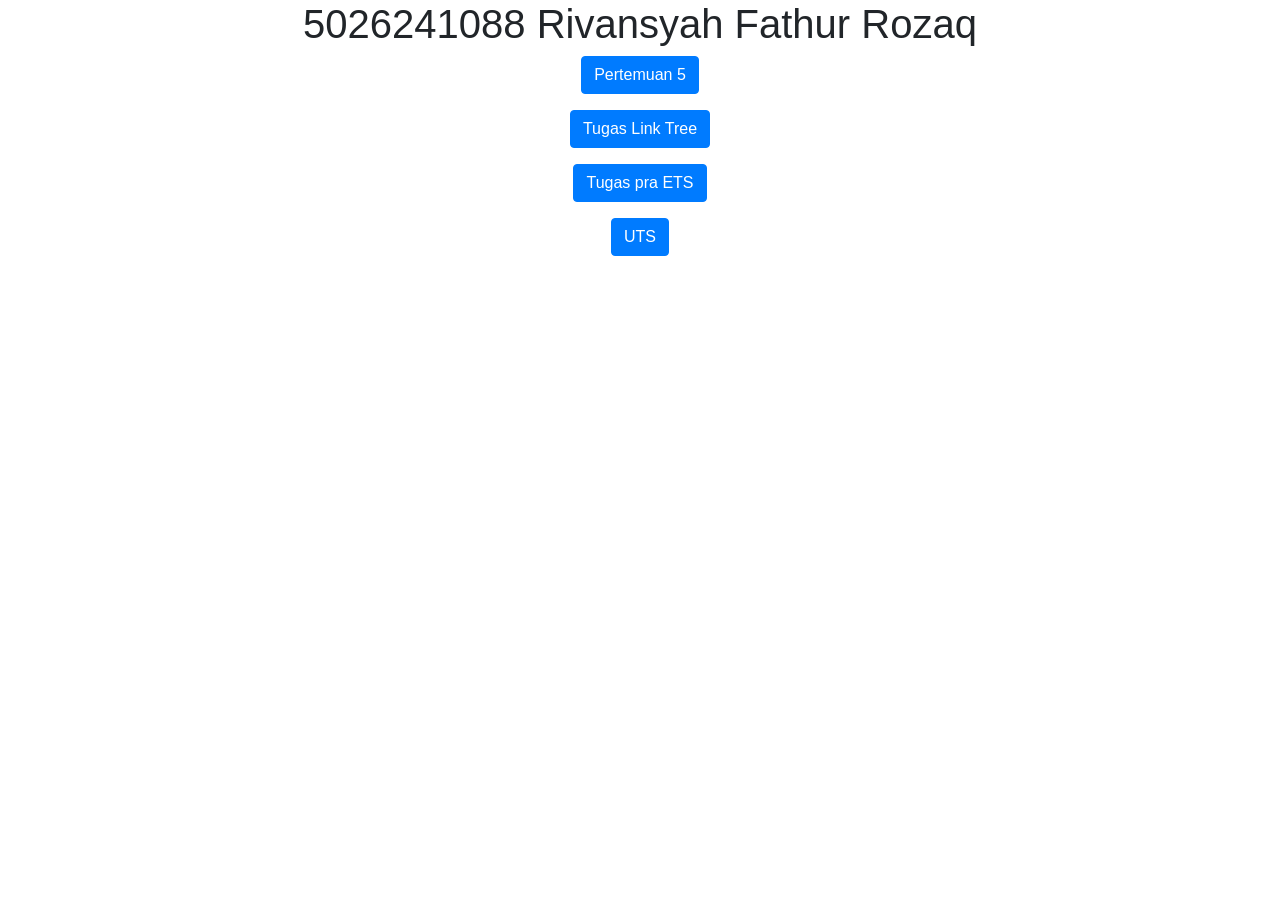
<file: index.html>
<!DOCTYPE html>
<html lang="en">

<head>
    <title>5026241088</title>
    <meta charset="utf-8">
    <meta name="viewport" content="width=device-width, initial-scale=1">
    <link rel="stylesheet" href="https://cdn.jsdelivr.net/npm/bootstrap@4.6.2/dist/css/bootstrap.min.css">
    <script src="https://cdn.jsdelivr.net/npm/jquery@3.7.1/dist/jquery.slim.min.js"></script>
    <script src="https://cdn.jsdelivr.net/npm/popper.js@1.16.1/dist/umd/popper.min.js"></script>
    <script src="https://cdn.jsdelivr.net/npm/bootstrap@4.6.2/dist/js/bootstrap.bundle.min.js"></script>
</head>

<body>

    <div class="container">
        <center>
            <h1>5026241088 Rivansyah Fathur Rozaq</h1>
            <p>
                <a href="pertemuan5.html" target="_blank" class="btn btn-primary">
                    Pertemuan 5
                </a>
            </p>
            <p>
                <a href="linktree.html" target="_blank" class="btn btn-primary">
                    Tugas Link Tree
                </a>
            </p>
            <p>
                <a href="tugas_ets.html" target="_blank" class="btn btn-primary">
                    Tugas pra ETS
                </a>
            </p>
            <p>
                <a href="" target="_blank" class="btn btn-primary">
                    UTS
                </a>
            </p>
        </center>
    </div>

</body>

</html>
</file>
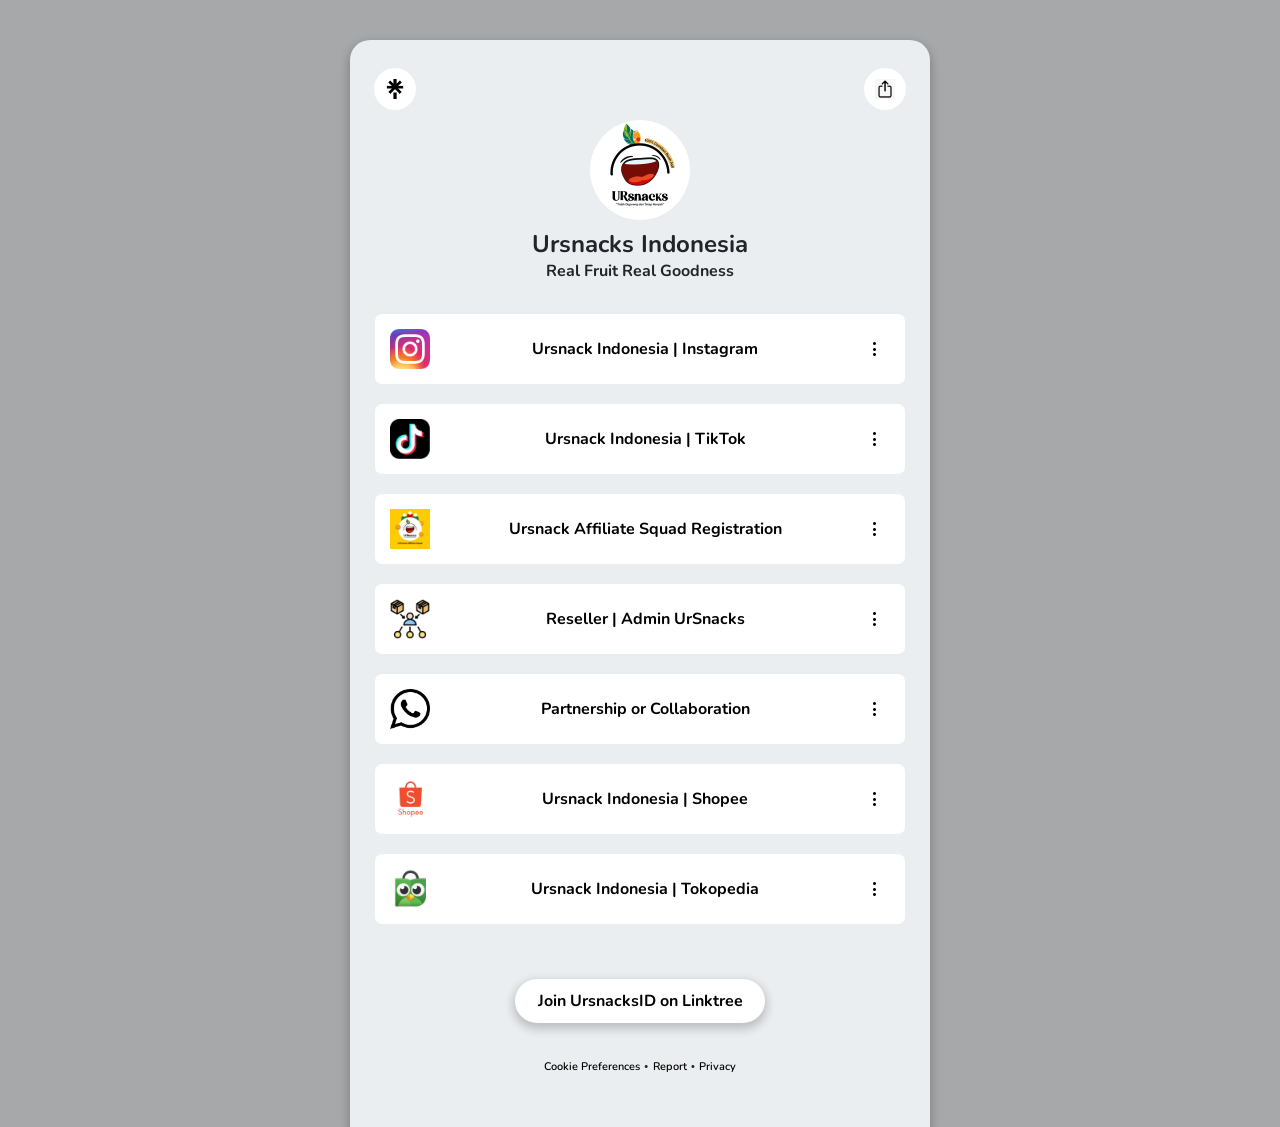
<file: linktree.html>
<!DOCTYPE html>
<html lang="en">

<head>
    <title>Linktree Ursnacks Indonesia</title>
    <meta charset="UTF-8">
    <meta name="viewport" content="width=device-width, initial-scale=1.0">
    <link rel="stylesheet" href="https://cdn.jsdelivr.net/npm/bootstrap@4.6.2/dist/css/bootstrap.min.css">
    <script src="https://cdn.jsdelivr.net/npm/jquery@3.7.1/dist/jquery.slim.min.js"></script>
    <script src="https://cdn.jsdelivr.net/npm/popper.js@1.16.1/dist/umd/popper.min.js"></script>
    <script src="https://cdn.jsdelivr.net/npm/bootstrap@4.6.2/dist/js/bootstrap.bundle.min.js"></script>
    <link rel="preconnect" href="https://fonts.googleapis.com">
    <link rel="preconnect" href="https://fonts.gstatic.com" crossorigin>
    <link href="https://fonts.googleapis.com/css2?family=Nunito:ital,wght@0,200..1000;1,200..1000&display=swap"
        rel="stylesheet">
    <link rel="stylesheet" href="https://cdn.jsdelivr.net/npm/bootstrap-icons@1.11.3/font/bootstrap-icons.css">
    <style>
        * {
            margin: 0;
            padding: 0;
            box-sizing: border-box;
        }

        body {
            background-color: #a6a8aa;
            padding-top: 40px;
            margin: 0;
        }

        .container {
            border-top-left-radius: 20px;
            border-top-right-radius: 20px;
            background-color: #ebeef1;
            max-width: 580px;
            margin: 0 auto;
            height: 100%;
            box-shadow: 0 4px 10px 2px rgba(0, 0, 0, 0.2);
            padding: 0;
        }

        .header {
            display: flex;
            justify-content: space-between;
            align-items: center;
            padding: 28px 24px 0 24px;
        }

        .icon-left,
        .icon-right {
            width: 42px;
            height: 42px;
            border-radius: 50%;
            background-color: white;
            display: flex;
            align-items: center;
            justify-content: center;
        }

        .icon-left img,
        .icon-right img {
            width: 20px;
            height: 20px;
        }

        .profile {
            display: flex;
            flex-direction: column;
            align-items: center;
            justify-content: center;
            padding-top: 10px;
        }

        .profile>img {
            width: 100px;
            height: 100px;
            border-radius: 100%;
        }

        .profile>h1 {
            text-align: center;
            padding-top: 10px;
            font-size: x-large;
            margin-bottom: 0;
        }

        .nunito-judul {
            font-family: "Nunito", sans-serif;
            font-optical-sizing: auto;
            font-weight: 700;
            font-style: normal;
        }

        .profile>p {
            text-align: center;
            font-size: 16px;
        }

        .nunito-deskripsi {
            font-family: "Nunito", sans-serif;
            font-optical-sizing: auto;
            font-weight: 700;
            font-style: normal;
        }


        .linked {
            display: flex;
            justify-content: center;
            flex-direction: column;
            padding: 5px;
        }

        .linked>a {
            font-size: 16px;
            margin: 10px 20px;
            padding: 15px;
            border-radius: 7px;
            border: none;
            background-color: white;
            display: flex;
            align-items: center;
            cursor: pointer;
            color: black;
            text-decoration: none;
        }

        .linked>button:hover {
            background-color: #ebeef1;
        }

        .nunito-button {
            font-family: "Nunito", sans-serif;
            font-optical-sizing: auto;
            font-weight: 700;
            font-style: normal;
        }

        .logo {
            width: 40px;
            display: flex;
            align-items: center;
            justify-content: flex-start;
        }

        .tulisan {
            position: static;
            text-align: center;
            color: black;
            flex: 1;
        }

        .bi {
            display: flex;
            align-items: center;
            justify-content: center;
            width: 30px;
            height: 30px;
            border-radius: 50%;

        }

        .bi:hover {
            background-color: #e0e0e0;
        }

        .join {
            text-align: center;
            padding-top: 30px;
        }

        .join>a {
            font-size: 16px;
            margin: 5px 10px;
            padding: 10px;
            border-radius: 30px;
            border: none;
            background-color: white;
            cursor: pointer;
            box-shadow: 0 4px 10px 2px rgba(0, 0, 0, 0.2);
            color: black;
            text-decoration: none;
            display: block;
            width: 250px;
            margin: 10px auto;
        }

        .join>a:hover {
            color: black;
            text-decoration: none;
        }

        .nunito-join {
            font-family: "Nunito", sans-serif;
            font-optical-sizing: auto;
            font-weight: 700;
            font-style: normal;
        }

        .footer {
            text-align: center;
            padding-top: 20px;
            padding-bottom: 50px;
        }

        .footer>a {
            color: black;
            font-size: 11px;

        }

        .nunito-footer {
            font-family: "Nunito", sans-serif;
            font-optical-sizing: auto;
            font-weight: 600;
            font-style: normal;
            text-decoration: none;
        }
    </style>
</head>

<body>
    <div class="container">
        <!-- Header -->
        <div class="header">
            <a href="#" class="icon-left">
                <img src="assets/img/logo-linktree.webp">
            </a>
            <a href="#" class="icon-right">
                <img src="assets/img/logo-share.jpeg">
            </a>
        </div>
        <!-- Profil Picture -->
        <div class="profile">
            <img src="assets/img/logo-ursnacks.webp">
            <h1 class="nunito-judul">Ursnacks Indonesia</h1>
            <p class="nunito-deskripsi">Real Fruit Real Goodness</p>
        </div>
        <!-- Linktree Button -->
        <div class="linked">
            <!-- Logo Instagram -->
            <a href="https://www.instagram.com/ursnacksindonesia/" class="nunito-button" role="button">
                <img class="logo" src="assets/img/logo-instagram.webp">
                <span class="tulisan">Ursnack Indonesia | Instagram</span>
                <i href="#" class="bi bi-three-dots-vertical"></i>
            </a>
            <!-- Logo Tiktok -->
             <a href="#" class="nunito-button" role="button">
                <img class="logo" src="assets/img/logo-tiktok.webp">
                <span class="tulisan">Ursnack Indonesia | TikTok</span>
                <i class="bi bi-three-dots-vertical"></i>
            </a>
            <!-- Logo Affiliate -->
             <a href="#" class="nunito-button" role="button">
                <img class="logo" src="assets/img/logo-affiliate.webp">
                <span class="tulisan">Ursnack Affiliate Squad Registration</span>
                <i class="bi bi-three-dots-vertical"></i>
            </a>
            <!-- Logo Reseller -->
             <a href="#" class="nunito-button" role="button">
                <img class="logo" src="assets/img/logo-reseller.webp">
                <span class="tulisan">Reseller | Admin UrSnacks</span>
                <i class="bi bi-three-dots-vertical"></i>
            </a>
            <!-- Logo WA -->
             <a href="#" class="nunito-button" role="button">
                <img class="logo" src="assets/img/logo-wa.webp">
                <span class="tulisan">Partnership or Collaboration</span>
                <i class="bi bi-three-dots-vertical"></i>
            </a>
            <!-- Logo Shopee -->
             <a href="#" class="nunito-button" role="button">
                <img class="logo" src="assets/img/logo-shopee.webp">
                <span class="tulisan">Ursnack Indonesia | Shopee</span>
                <i class="bi bi-three-dots-vertical"></i>
            </a>
            <!-- Logo Tokopedia -->
             <a href="#" class="nunito-button" role="button">
                <img class="logo" src="assets/img/logo-tokped.webp">
                <span class="tulisan">Ursnack Indonesia | Tokopedia</span>
                <i class="bi bi-three-dots-vertical"></i>
            </a>
        </div>
        <!-- Footer -->
        <div class="join">
            <a href="#" class="nunito-join" role="button">Join UrsnacksID on Linktree</a>
        </div>
        <div class="footer">
            <a class="nunito-footer" href="#">Cookie Preferences</a>
            <a>•</a>
            <a class="nunito-footer" href="#">Report</a>
            <a>•</a>
            <a class="nunito-footer" href="#">Privacy</a>
        </div>
    </div>
</body>

</html>
</file>
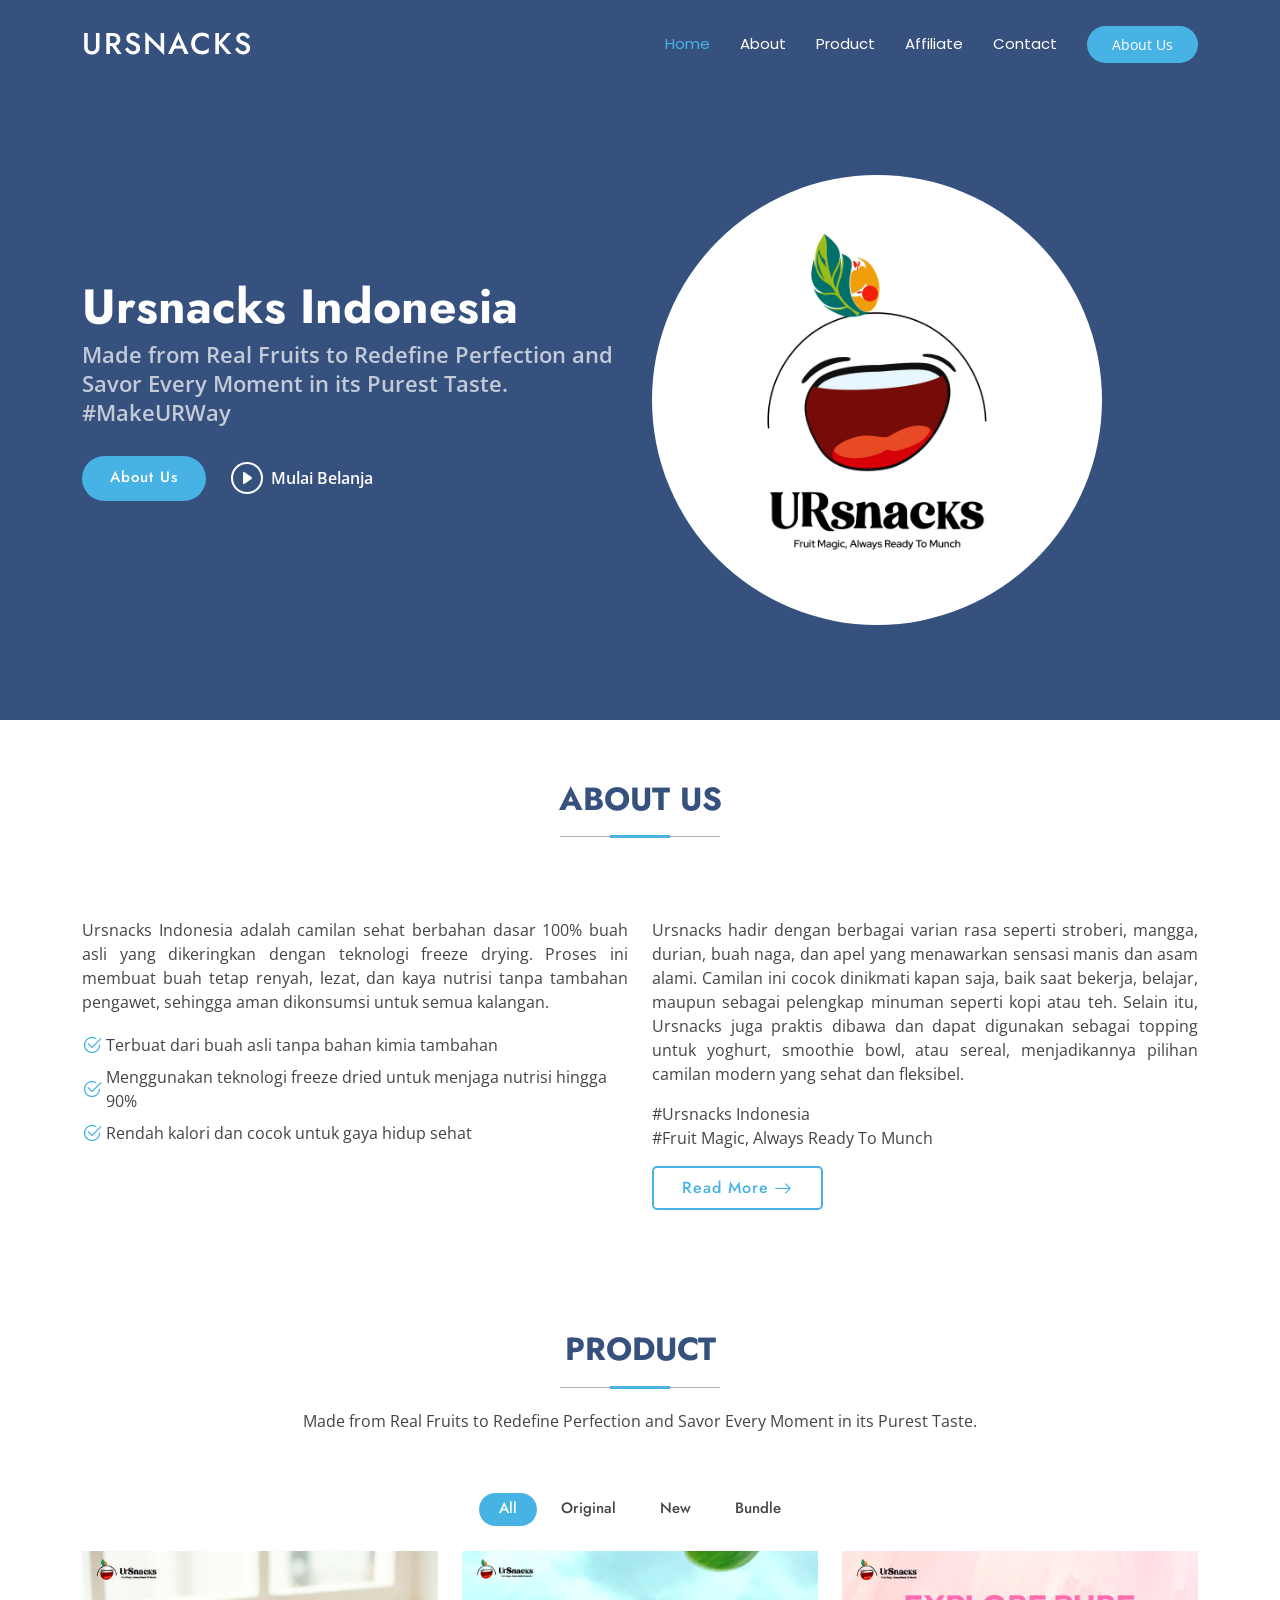
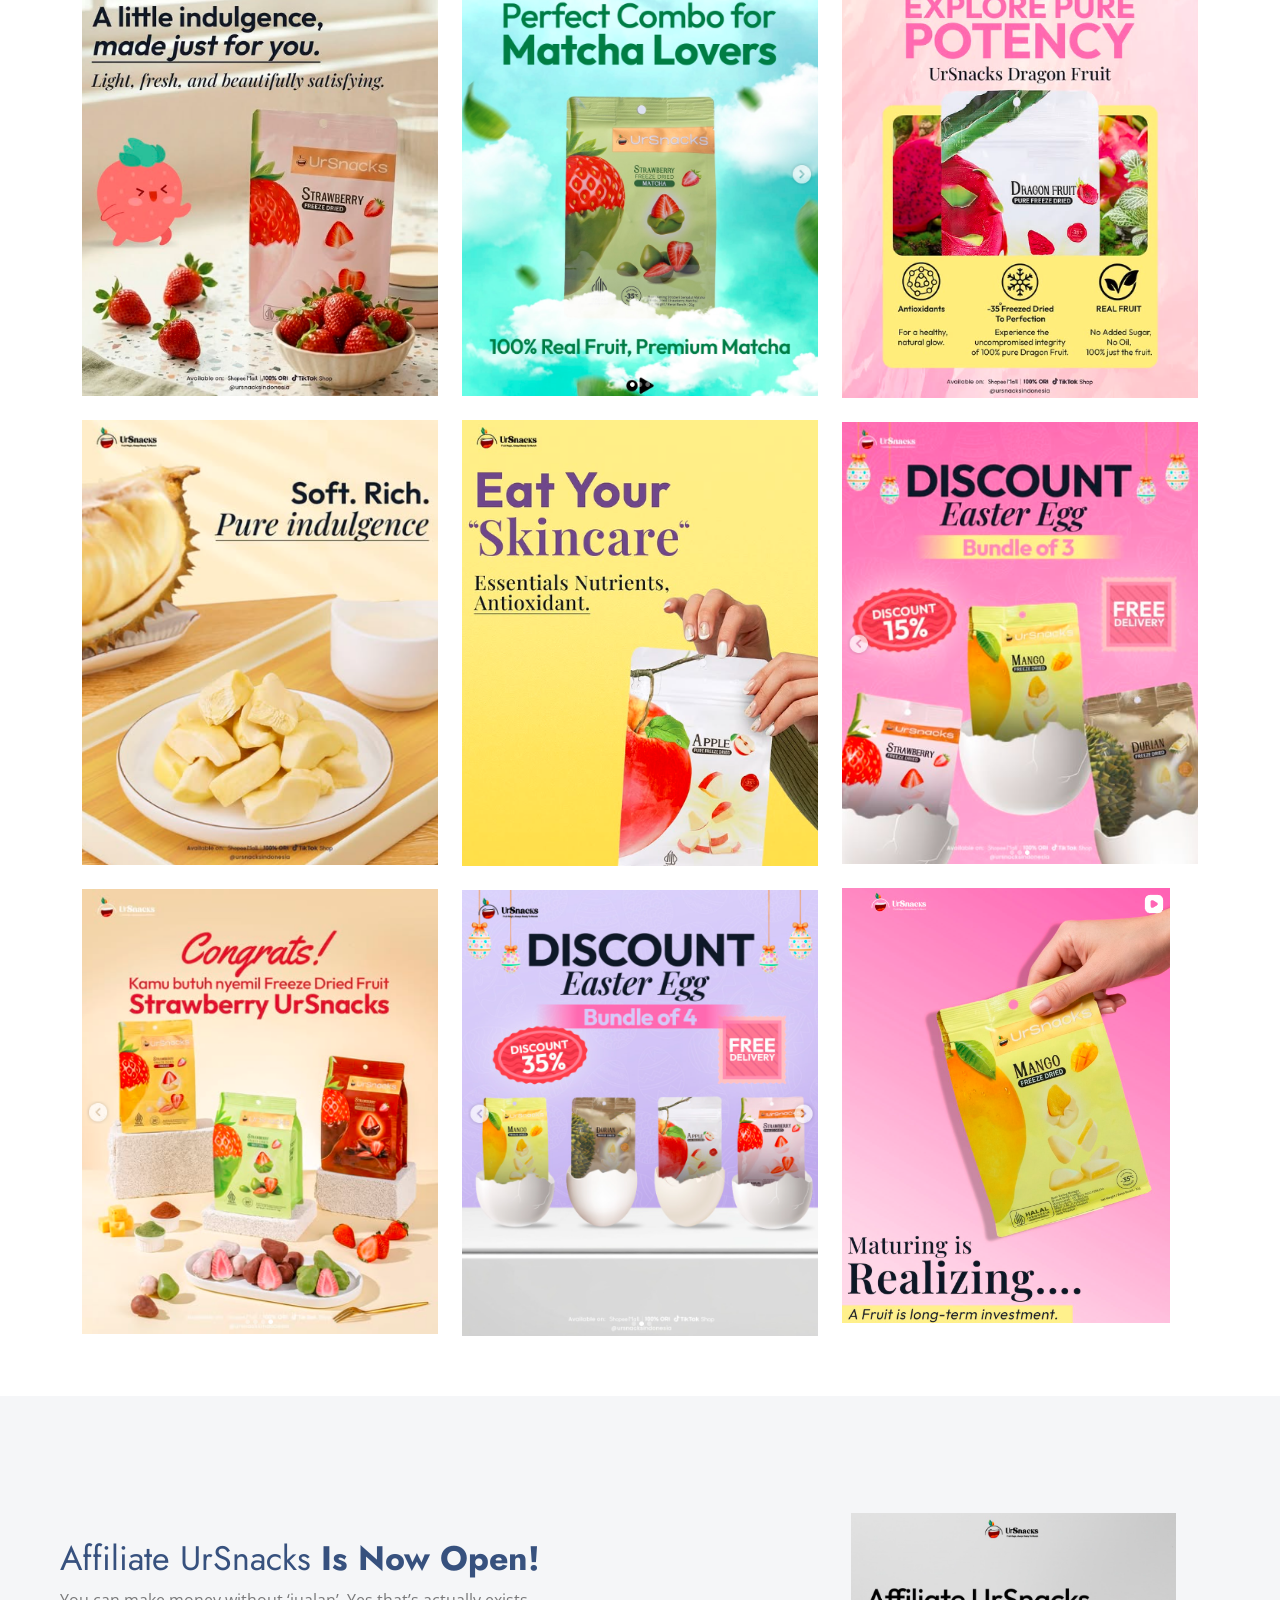
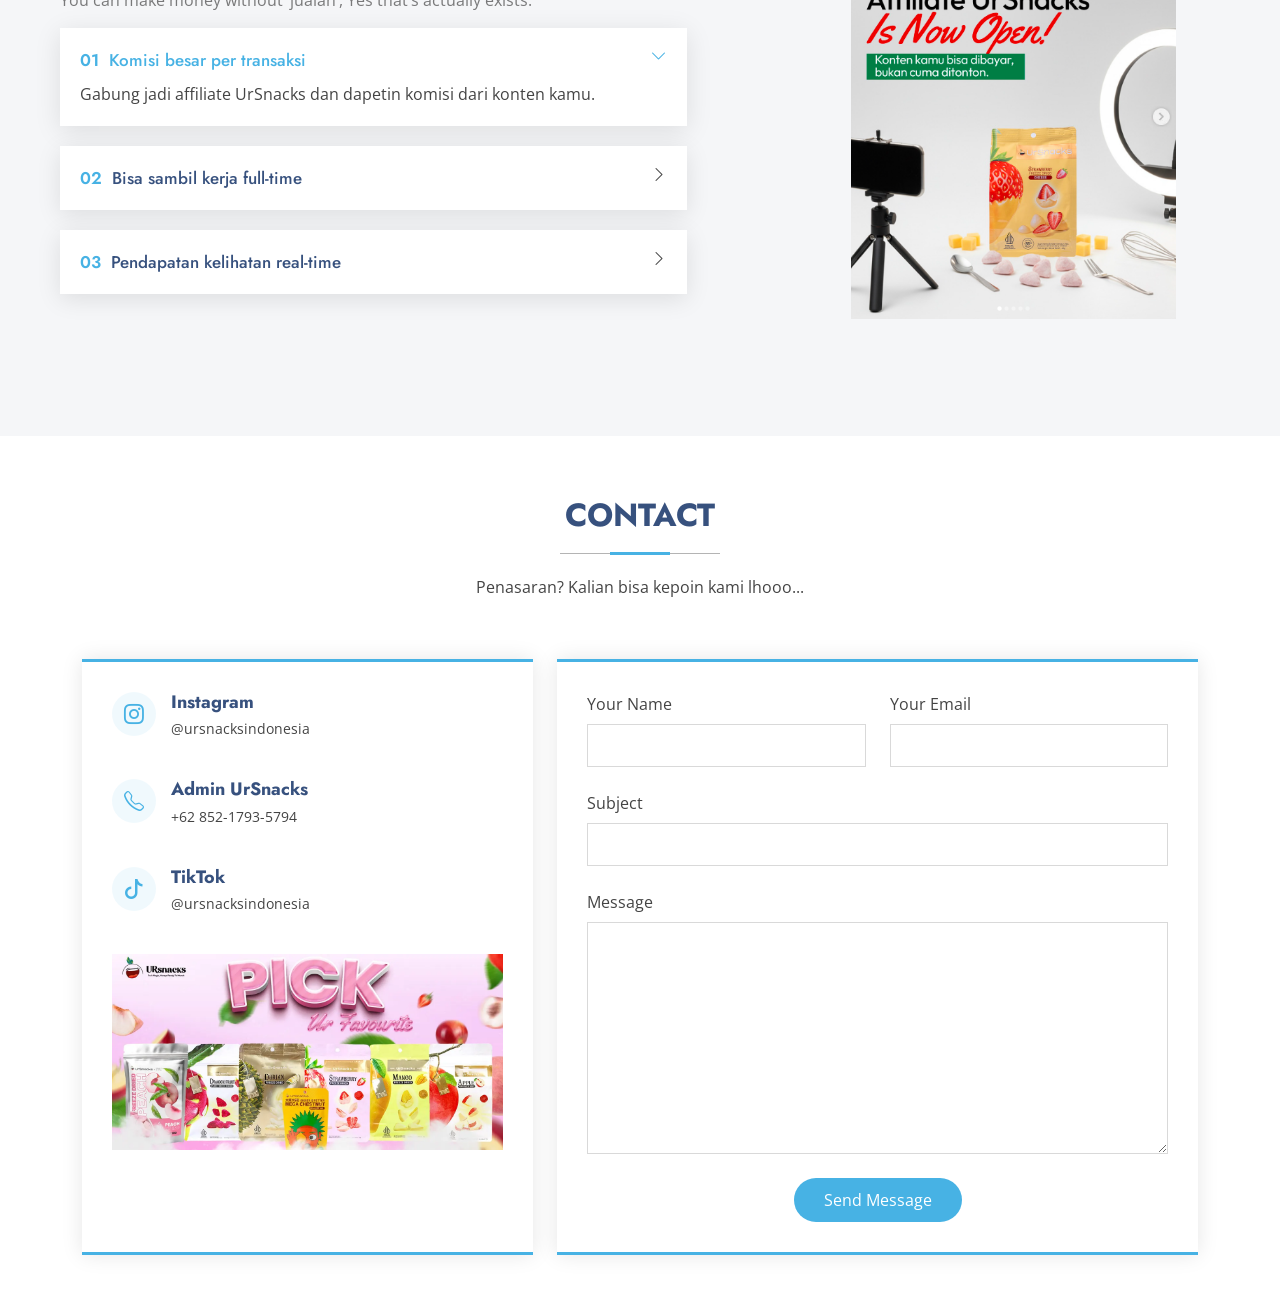
<file: makeover.html>
<!DOCTYPE html>
<html lang="en">

<head>
    <meta charset="utf-8">
    <meta content="width=device-width, initial-scale=1.0" name="viewport">
    <title>Ursnacks Indonesia</title>
    <meta name="description" content="">
    <meta name="keywords" content="">

    <!-- Favicons -->
    <link href="assets/img/logo-ursnacks.webp" rel="icon">
    <link href="assets/img/logo-ursnacks.webp" rel="apple-touch-icon">

    <!-- Fonts -->
    <link href="https://fonts.googleapis.com" rel="preconnect">
    <link href="https://fonts.gstatic.com" rel="preconnect" crossorigin>
    <link
        href="https://fonts.googleapis.com/css2?family=Open+Sans:ital,wght@0,300;0,400;0,500;0,600;0,700;0,800;1,300;1,400;1,500;1,600;1,700;1,800&family=Poppins:ital,wght@0,100;0,200;0,300;0,400;0,500;0,600;0,700;0,800;0,900;1,100;1,200;1,300;1,400;1,500;1,600;1,700;1,800;1,900&family=Jost:ital,wght@0,100;0,200;0,300;0,400;0,500;0,600;0,700;0,800;0,900;1,100;1,200;1,300;1,400;1,500;1,600;1,700;1,800;1,900&display=swap"
        rel="stylesheet">

    <!-- Vendor CSS Files -->
    <link href="assets/vendor/bootstrap/css/bootstrap.min.css" rel="stylesheet">
    <link href="assets/vendor/bootstrap-icons/bootstrap-icons.css" rel="stylesheet">
    <link href="assets/vendor/aos/aos.css" rel="stylesheet">
    <link href="assets/vendor/glightbox/css/glightbox.min.css" rel="stylesheet">
    <link href="assets/vendor/swiper/swiper-bundle.min.css" rel="stylesheet">

    <!-- Main CSS File -->
    <link href="assets/css/makeover.css" rel="stylesheet">

    <!-- =======================================================
  * Template Name: Arsha
  * Template URL: https://bootstrapmade.com/arsha-free-bootstrap-html-template-corporate/
  * Updated: Feb 22 2025 with Bootstrap v5.3.3
  * Author: BootstrapMade.com
  * License: https://bootstrapmade.com/license/
  ======================================================== -->
</head>

<body class="index-page">

    <header id="header" class="header d-flex align-items-center fixed-top">
        <div class="container-fluid container-xl position-relative d-flex align-items-center">

            <a href="index.html" class="logo d-flex align-items-center me-auto">
                <!-- Uncomment the line below if you also wish to use an image logo -->
                <!-- <img src="assets/img/logo.webp" alt=""> -->
                <h1 class="sitename">UrSnacks</h1>
            </a>

            <nav id="navmenu" class="navmenu">
                <ul>
                    <li><a href="#hero" class="active">Home</a></li>
                    <li><a href="#about">About</a></li>
                    <li><a href="#product">Product</a></li>
                    <li><a href="#affiliate">Affiliate</a></li>
                    <li><a href="#contact">Contact</a></li>
                </ul>
                <i class="mobile-nav-toggle d-xl-none bi bi-list"></i>
            </nav>

            <a class="btn-getstarted" href="#about">About Us</a>

        </div>
    </header>

    <main class="main">

        <!-- Hero Section -->
        <section id="hero" class="hero section dark-background">

            <div class="container">
                <div class="row gy-4">
                    <div class="col-lg-6 order-2 order-lg-1 d-flex flex-column justify-content-center"
                        data-aos="zoom-out">
                        <h1>Ursnacks Indonesia</h1>
                        <p>Made from Real Fruits to Redefine Perfection and Savor Every Moment in its Purest Taste.
                            #MakeURWay</p>
                        <div class="d-flex">
                            <a href="#about" class="btn-get-started">About Us</a>
                            <a href="#" class="glightbox btn-watch-video d-flex align-items-center"><i
                                    class="bi bi-play-circle"></i><span>Mulai Belanja</span></a>
                        </div>
                    </div>
                    <div class="col-lg-6 order-1 order-lg-2 hero-img" data-aos="zoom-out" data-aos-delay="200">
                        <img src="assets/img/logo-ursnakcs-putih.webp" class="img-fluid animated" alt="">
                    </div>
                </div>
            </div>

        </section><!-- /Hero Section -->

        <!-- About Section -->
        <section id="about" class="about section">

            <!-- Section Title -->
            <div class="container section-title" data-aos="fade-up">
                <h2>About Us</h2>
            </div><!-- End Section Title -->

            <div class="container">

                <div class="row gy-4">

                    <div class="col-lg-6 content" data-aos="fade-up" data-aos-delay="100">
                        <p>
                            Ursnacks Indonesia adalah camilan sehat berbahan dasar 100% buah asli yang dikeringkan
                            dengan teknologi freeze drying. Proses ini membuat buah tetap renyah, lezat, dan kaya
                            nutrisi tanpa tambahan pengawet, sehingga aman dikonsumsi untuk semua kalangan.
                        </p>
                        <ul>
                            <li><i class="bi bi-check2-circle"></i> <span>Terbuat dari buah asli tanpa bahan kimia
                                    tambahan</span></li>
                            <li><i class="bi bi-check2-circle"></i> <span>Menggunakan teknologi freeze dried untuk
                                    menjaga nutrisi hingga 90%</span></li>
                            <li><i class="bi bi-check2-circle"></i> <span>Rendah kalori dan cocok untuk gaya hidup
                                    sehat</span></li>
                        </ul>
                    </div>

                    <div class="col-lg-6" data-aos="fade-up" data-aos-delay="200">
                        <p>Ursnacks hadir dengan berbagai varian rasa seperti stroberi, mangga, durian, buah naga, dan
                            apel yang menawarkan sensasi manis dan asam alami. Camilan ini cocok dinikmati kapan saja,
                            baik saat bekerja, belajar, maupun sebagai pelengkap minuman seperti kopi atau teh. Selain
                            itu, Ursnacks juga praktis dibawa dan dapat digunakan sebagai topping untuk yoghurt,
                            smoothie bowl, atau sereal, menjadikannya pilihan camilan modern yang sehat dan
                            fleksibel.
                        <p>#Ursnacks Indonesia<br>#Fruit Magic, Always Ready To Munch</p>

                        </p>
                        <a href="#" class="read-more"><span>Read More</span><i class="bi bi-arrow-right"></i></a>
                    </div>

                </div>

            </div>

        </section><!-- /About Section -->

        <!-- Product Section -->
        <section id="product" class="portfolio section">

            <!-- Section Title -->
            <div class="container section-title" data-aos="fade-up">
                <h2>Product</h2>
                <p>Made from Real Fruits to Redefine Perfection and Savor Every Moment in its Purest Taste.</p>
            </div><!-- End Section Title -->

            <div class="container">

                <div class="isotope-layout" data-default-filter="*" data-layout="masonry" data-sort="original-order">

                    <ul class="portfolio-filters isotope-filters" data-aos="fade-up" data-aos-delay="100">
                        <li data-filter="*" class="filter-active">All</li>
                        <li data-filter=".filter-original">Original</li>
                        <li data-filter=".filter-new">New</li>
                        <li data-filter=".filter-bundle">Bundle</li>
                    </ul><!-- End Portfolio Filters -->

                    <div class="row gy-4 isotope-container" data-aos="fade-up" data-aos-delay="200">

                        <div class="col-lg-4 col-md-6 portfolio-item isotope-item filter-original">
                            <img src="assets/img/strawberry.png" class="img-fluid" alt="">
                        </div><!-- End Portfolio Item -->

                        <div class="col-lg-4 col-md-6 portfolio-item isotope-item filter-new">
                            <img src="assets/img/matcha.png" class="img-fluid" alt="">
                        </div><!-- End Portfolio Item -->

                        <div class="col-lg-4 col-md-6 portfolio-item isotope-item filter-original">
                            <img src="assets/img/buahnaga.png" class="img-fluid" alt="">
                        </div><!-- End Portfolio Item -->

                        <div class="col-lg-4 col-md-6 portfolio-item isotope-item filter-original">
                            <img src="assets/img/apel.png" class="img-fluid" alt="">
                        </div><!-- End Portfolio Item -->

                        <div class="col-lg-4 col-md-6 portfolio-item isotope-item filter-new">
                            <img src="assets/img/durian.png" class="img-fluid" alt="">
                        </div><!-- End Portfolio Item -->

                        <div class="col-lg-4 col-md-6 portfolio-item isotope-item filter-bundle">
                            <img src="assets/img/bundle3.png" class="img-fluid" alt="">
                        </div><!-- End Portfolio Item -->

                        <div class="col-lg-4 col-md-6 portfolio-item isotope-item filter-original">
                            <img src="assets/img/mangga.png" class="img-fluid" alt="">
                        </div><!-- End Portfolio Item -->

                        <div class="col-lg-4 col-md-6 portfolio-item isotope-item filter-new">
                            <img src="assets/img/3strawberry.png" class="img-fluid" alt="">
                        </div><!-- End Portfolio Item -->

                        <div class="col-lg-4 col-md-6 portfolio-item isotope-item filter-bundle">
                            <img src="assets/img/bundle4.png" class="img-fluid" alt="">
                        </div><!-- End Portfolio Item -->

                    </div><!-- End Portfolio Container -->

                </div>

            </div>

        </section><!-- /Product Section -->

        <!-- Affiliate Section -->
        <section id="affiliate" class="section why-us light-background" data-builder="section">

            <div class="container-fluid">

                <div class="row gy-4">

                    <div class="col-lg-7 d-flex flex-column justify-content-center order-2 order-lg-1">

                        <div class="content px-xl-5" data-aos="fade-up" data-aos-delay="100">
                            <h3><span>Affiliate UrSnacks </span><strong>Is Now Open!</strong></h3>
                            <p>You can make money without ‘jualan’,
                                Yes that’s actually exists.
                            </p>
                        </div>

                        <div class="faq-container px-xl-5" data-aos="fade-up" data-aos-delay="200">

                            <div class="faq-item faq-active">

                                <h3><span>01</span> Komisi besar per transaksi</h3>
                                <div class="faq-content">
                                    <p>Gabung jadi affiliate UrSnacks dan dapetin komisi dari konten kamu.</p>
                                </div>
                                <i class="faq-toggle bi bi-chevron-right"></i>
                            </div><!-- End Faq item-->

                            <div class="faq-item">
                                <h3><span>02</span> Bisa sambil kerja full-time
                                </h3>
                                <div class="faq-content">
                                    <p>Selama kamu punya minimal 2000 followers dan aktif bikin konten, kamu bisa mulai
                                        bareng UrSnacks.</p>
                                </div>
                                <i class="faq-toggle bi bi-chevron-right"></i>
                            </div><!-- End Faq item-->

                            <div class="faq-item">
                                <h3><span>03</span> Pendapatan kelihatan real-time</h3>
                                <div class="faq-content">
                                    <p>Skema komisi pake open plan. Performa konsisten dan konversi kamu bagus? <br>Rate
                                        kamu akan disesuaikan.
                                    </p>
                                </div>
                                <i class="faq-toggle bi bi-chevron-right"></i>
                            </div><!-- End Faq item-->

                        </div>

                    </div>

                    <div class="col-lg-5 order-1 order-lg-2 why-us-img">
                        <img src="assets/img/affiliate.png" class="img-fluid" alt="" data-aos="zoom-in"
                            data-aos-delay="100">
                    </div>
                </div>

            </div>

        </section><!-- /Affiliate Section -->

        <!-- Contact Section -->
        <section id="contact" class="contact section">

            <!-- Section Title -->
            <div class="container section-title" data-aos="fade-up">
                <h2>Contact</h2>
                <p>Penasaran? Kalian bisa kepoin kami lhooo...</p>
            </div><!-- End Section Title -->

            <div class="container" data-aos="fade-up" data-aos-delay="100">

                <div class="row gy-4">

                    <div class="col-lg-5">

                        <div class="info-wrap">
                            <div class="info-item d-flex" data-aos="fade-up" data-aos-delay="200">
                                <i class="bi bi-instagram"></i>
                                <div>
                                    <h3>Instagram</h3>
                                    <p>@ursnacksindonesia</p>
                                </div>
                            </div><!-- End Info Item -->

                            <div class="info-item d-flex" data-aos="fade-up" data-aos-delay="300">
                                <i class="bi bi-telephone flex-shrink-0"></i>
                                <div>
                                    <h3>Admin UrSnacks</h3>
                                    <p>+62 852-1793-5794</p>
                                </div>
                            </div><!-- End Info Item -->

                            <div class="info-item d-flex" data-aos="fade-up" data-aos-delay="400">
                                <i class="bi bi-tiktok"></i>
                                <div>
                                    <h3>TikTok</h3>
                                    <p>@ursnacksindonesia</p>
                                </div>
                            </div><!-- End Info Item -->

                            <img
                                src="assets/img/ursnacksindonesia.webp"
                                frameborder="0" style="border:0; width: 100%;" allowfullscreen=""
                                loading="lazy" referrerpolicy="no-referrer-when-downgrade"></img>
                        </div>
                    </div>

                    <div class="col-lg-7">
                        <form action="forms/contact.php" method="post" class="php-email-form" data-aos="fade-up"
                            data-aos-delay="200">
                            <div class="row gy-4">

                                <div class="col-md-6">
                                    <label for="name-field" class="pb-2">Your Name</label>
                                    <input type="text" name="name" id="name-field" class="form-control" required="">
                                </div>

                                <div class="col-md-6">
                                    <label for="email-field" class="pb-2">Your Email</label>
                                    <input type="email" class="form-control" name="email" id="email-field" required="">
                                </div>

                                <div class="col-md-12">
                                    <label for="subject-field" class="pb-2">Subject</label>
                                    <input type="text" class="form-control" name="subject" id="subject-field"
                                        required="">
                                </div>

                                <div class="col-md-12">
                                    <label for="message-field" class="pb-2">Message</label>
                                    <textarea class="form-control" name="message" rows="10" id="message-field"
                                        required=""></textarea>
                                </div>

                                <div class="col-md-12 text-center">
                                    <div class="loading">Loading</div>
                                    <div class="error-message"></div>
                                    <div class="sent-message">Your message has been sent. Thank you!</div>

                                    <button type="submit">Send Message</button>
                                </div>

                            </div>
                        </form>
                    </div><!-- End Contact Form -->

                </div>

            </div>

        </section><!-- /Contact Section -->

    </main>

    <!-- Footer -->


    <!-- Scroll Top -->
    <a href="#" id="scroll-top" class="scroll-top d-flex align-items-center justify-content-center"><i
            class="bi bi-arrow-up-short"></i></a>

    <!-- Preloader -->
    <div id="preloader"></div>

    <!-- Vendor JS Files -->
    <script src="assets/vendor/bootstrap/js/bootstrap.bundle.min.js"></script>
    <script src="assets/vendor/php-email-form/validate.js"></script>
    <script src="assets/vendor/aos/aos.js"></script>
    <script src="assets/vendor/glightbox/js/glightbox.min.js"></script>
    <script src="assets/vendor/swiper/swiper-bundle.min.js"></script>
    <script src="assets/vendor/waypoints/noframework.waypoints.js"></script>
    <script src="assets/vendor/imagesloaded/imagesloaded.pkgd.min.js"></script>
    <script src="assets/vendor/isotope-layout/isotope.pkgd.min.js"></script>

    <!-- Main JS File -->
    <script src="assets/js/main.js"></script>
</body>
</file>
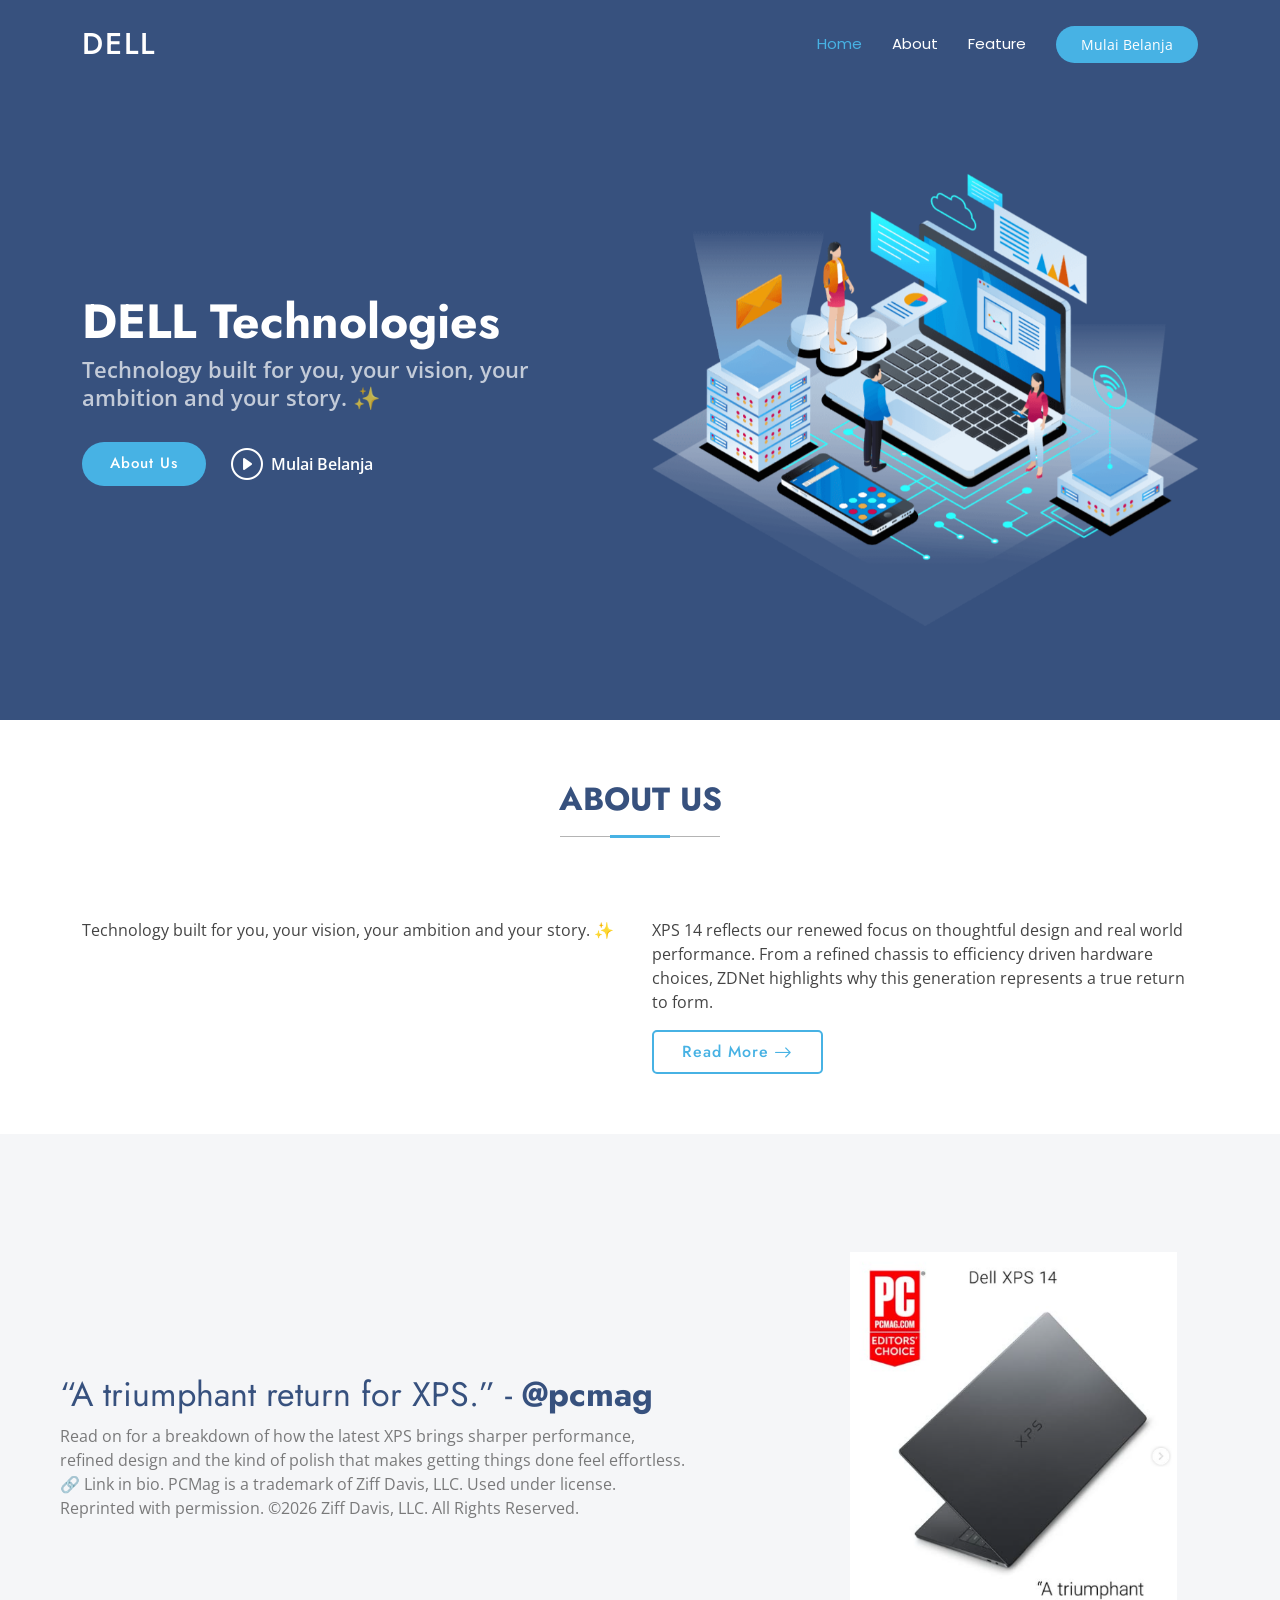
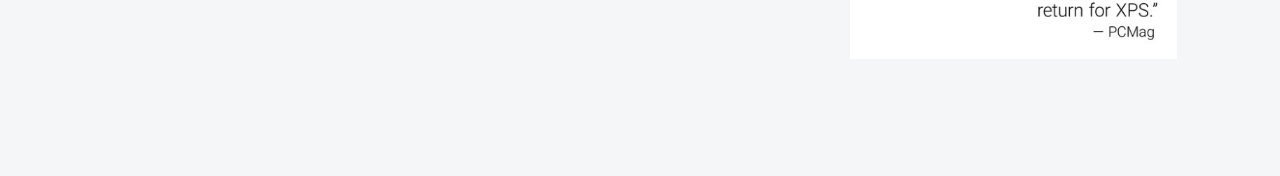
<file: pertemuan5.html>
<!DOCTYPE html>
<html lang="en">

<head>
    <meta charset="utf-8">
    <meta content="width=device-width, initial-scale=1.0" name="viewport">
    <title>DELL</title>
    <meta name="description" content="">
    <meta name="keywords" content="">

    <!-- Favicons -->
    <link href="assets/img/favicon.png" rel="icon">
    <link href="assets/img/apple-touch-icon.png" rel="apple-touch-icon">

    <!-- Fonts -->
    <link href="https://fonts.googleapis.com" rel="preconnect">
    <link href="https://fonts.gstatic.com" rel="preconnect" crossorigin>
    <link
        href="https://fonts.googleapis.com/css2?family=Open+Sans:ital,wght@0,300;0,400;0,500;0,600;0,700;0,800;1,300;1,400;1,500;1,600;1,700;1,800&family=Poppins:ital,wght@0,100;0,200;0,300;0,400;0,500;0,600;0,700;0,800;0,900;1,100;1,200;1,300;1,400;1,500;1,600;1,700;1,800;1,900&family=Jost:ital,wght@0,100;0,200;0,300;0,400;0,500;0,600;0,700;0,800;0,900;1,100;1,200;1,300;1,400;1,500;1,600;1,700;1,800;1,900&display=swap"
        rel="stylesheet">

    <!-- Vendor CSS Files -->
    <link href="assets/vendor/bootstrap/css/bootstrap.min.css" rel="stylesheet">
    <link href="assets/vendor/bootstrap-icons/bootstrap-icons.css" rel="stylesheet">
    <link href="assets/vendor/aos/aos.css" rel="stylesheet">
    <link href="assets/vendor/glightbox/css/glightbox.min.css" rel="stylesheet">
    <link href="assets/vendor/swiper/swiper-bundle.min.css" rel="stylesheet">

    <!-- Main CSS File -->
    <link href="assets/css/main.css" rel="stylesheet">

    <!-- =======================================================
  * Template Name: Arsha
  * Template URL: https://bootstrapmade.com/arsha-free-bootstrap-html-template-corporate/
  * Updated: Feb 22 2025 with Bootstrap v5.3.3
  * Author: BootstrapMade.com
  * License: https://bootstrapmade.com/license/
  ======================================================== -->
</head>

<body class="index-page">
    <header id="header" class="header d-flex align-items-center fixed-top">
        <div class="container-fluid container-xl position-relative d-flex align-items-center">

            <a href="index.html" class="logo d-flex align-items-center me-auto">
                <!-- Uncomment the line below if you also wish to use an image logo -->
                <!-- <img src="assets/img/logo.webp" alt=""> -->
                <h1 class="sitename">DELL</h1>
            </a>

            <nav id="navmenu" class="navmenu">
                <ul>
                    <li><a href="#hero" class="active">Home</a></li>
                    <li><a href="#about">About</a></li>
                    <li><a href="#unggulan">Feature</a></li>
                </ul>
                <i class="mobile-nav-toggle d-xl-none bi bi-list"></i>
            </nav>

            <a class="btn-getstarted" href="#about">Mulai Belanja</a>

        </div>
    </header>

    <main class="main">

        <!-- Hero Section -->
        <section id="hero" class="hero section dark-background">

            <div class="container">
                <div class="row gy-4">
                    <div class="col-lg-6 order-2 order-lg-1 d-flex flex-column justify-content-center"
                        data-aos="zoom-out">
                        <h1>DELL Technologies</h1>
                        <p>Technology built for you, your vision, your ambition and your story. ✨</p>
                        <div class="d-flex">
                            <a href="#about" class="btn-get-started">About Us</a>
                            <a href="visitstore.bio/dell?tab=ig"
                                class="glightbox btn-watch-video d-flex align-items-center"><i
                                    class="bi bi-play-circle"></i><span>Mulai Belanja</span></a>
                        </div>
                    </div>
                    <div class="col-lg-6 order-1 order-lg-2 hero-img" data-aos="zoom-out" data-aos-delay="200">
                        <img src="assets/img/hero-img.png" class="img-fluid animated" alt="">
                    </div>
                </div>
            </div>

        </section><!-- /Hero Section -->

        <!-- About Section -->
        <section id="about" class="about section">

            <!-- Section Title -->
            <div class="container section-title" data-aos="fade-up">
                <h2>About Us</h2>
            </div><!-- End Section Title -->

            <div class="container">

                <div class="row gy-4">

                    <div class="col-lg-6 content" data-aos="fade-up" data-aos-delay="100">
                        <p>
                            Technology built for you, your vision, your ambition and your story. ✨
                        </p>
                    </div>

                    <div class="col-lg-6" data-aos="fade-up" data-aos-delay="200">
                        <p>XPS 14 reflects our renewed focus on thoughtful design and real world performance. From a
                            refined chassis to efficiency driven hardware choices, ZDNet highlights why this generation
                            represents a true return to form.</p>
                        <a href="#" class="read-more"><span>Read More</span><i class="bi bi-arrow-right"></i></a>
                    </div>

                </div>

            </div>

        </section><!-- /About Section -->

        <!-- Unggulan Section -->
        <section id="unggulan" class="section why-us light-background" data-builder="section">

            <div class="container-fluid">

                <div class="row gy-4">

                    <div class="col-lg-7 d-flex flex-column justify-content-center order-2 order-lg-1">

                        <div class="content px-xl-5" data-aos="fade-up" data-aos-delay="100">
                            <h3><span>“A triumphant return for XPS.” - </span><strong>@pcmag</strong></h3>
                            <p>
                                Read on for a breakdown of how the latest XPS brings sharper performance, refined design
                                and the kind of polish that makes getting things done feel effortless. 🔗 Link in bio.

                                PCMag is a trademark of Ziff Davis, LLC. Used under license. Reprinted with permission.
                                ©️2026 Ziff Davis, LLC. All Rights Reserved.
                            </p>
                        </div>

                    </div>

                    <div class="col-lg-5 order-1 order-lg-2 why-us-img">
                        <img src="assets/img/laptop.png" class="img-fluid" alt="" data-aos="zoom-in"
                            data-aos-delay="100">
                    </div>
                </div>

            </div>

        </section><!-- /Unggulan Section -->

    </main>

    <!-- Scroll Top -->
    <a href="#" id="scroll-top" class="scroll-top d-flex align-items-center justify-content-center"><i
            class="bi bi-arrow-up-short"></i></a>

    <!-- Preloader -->
    <div id="preloader"></div>

    <!-- Vendor JS Files -->
    <script src="assets/vendor/bootstrap/js/bootstrap.bundle.min.js"></script>
    <script src="assets/vendor/php-email-form/validate.js"></script>
    <script src="assets/vendor/aos/aos.js"></script>
    <script src="assets/vendor/glightbox/js/glightbox.min.js"></script>
    <script src="assets/vendor/swiper/swiper-bundle.min.js"></script>
    <script src="assets/vendor/waypoints/noframework.waypoints.js"></script>
    <script src="assets/vendor/imagesloaded/imagesloaded.pkgd.min.js"></script>
    <script src="assets/vendor/isotope-layout/isotope.pkgd.min.js"></script>

    <!-- Main JS File -->
    <script src="assets/js/main.js"></script>

</body>

</html>
</file>
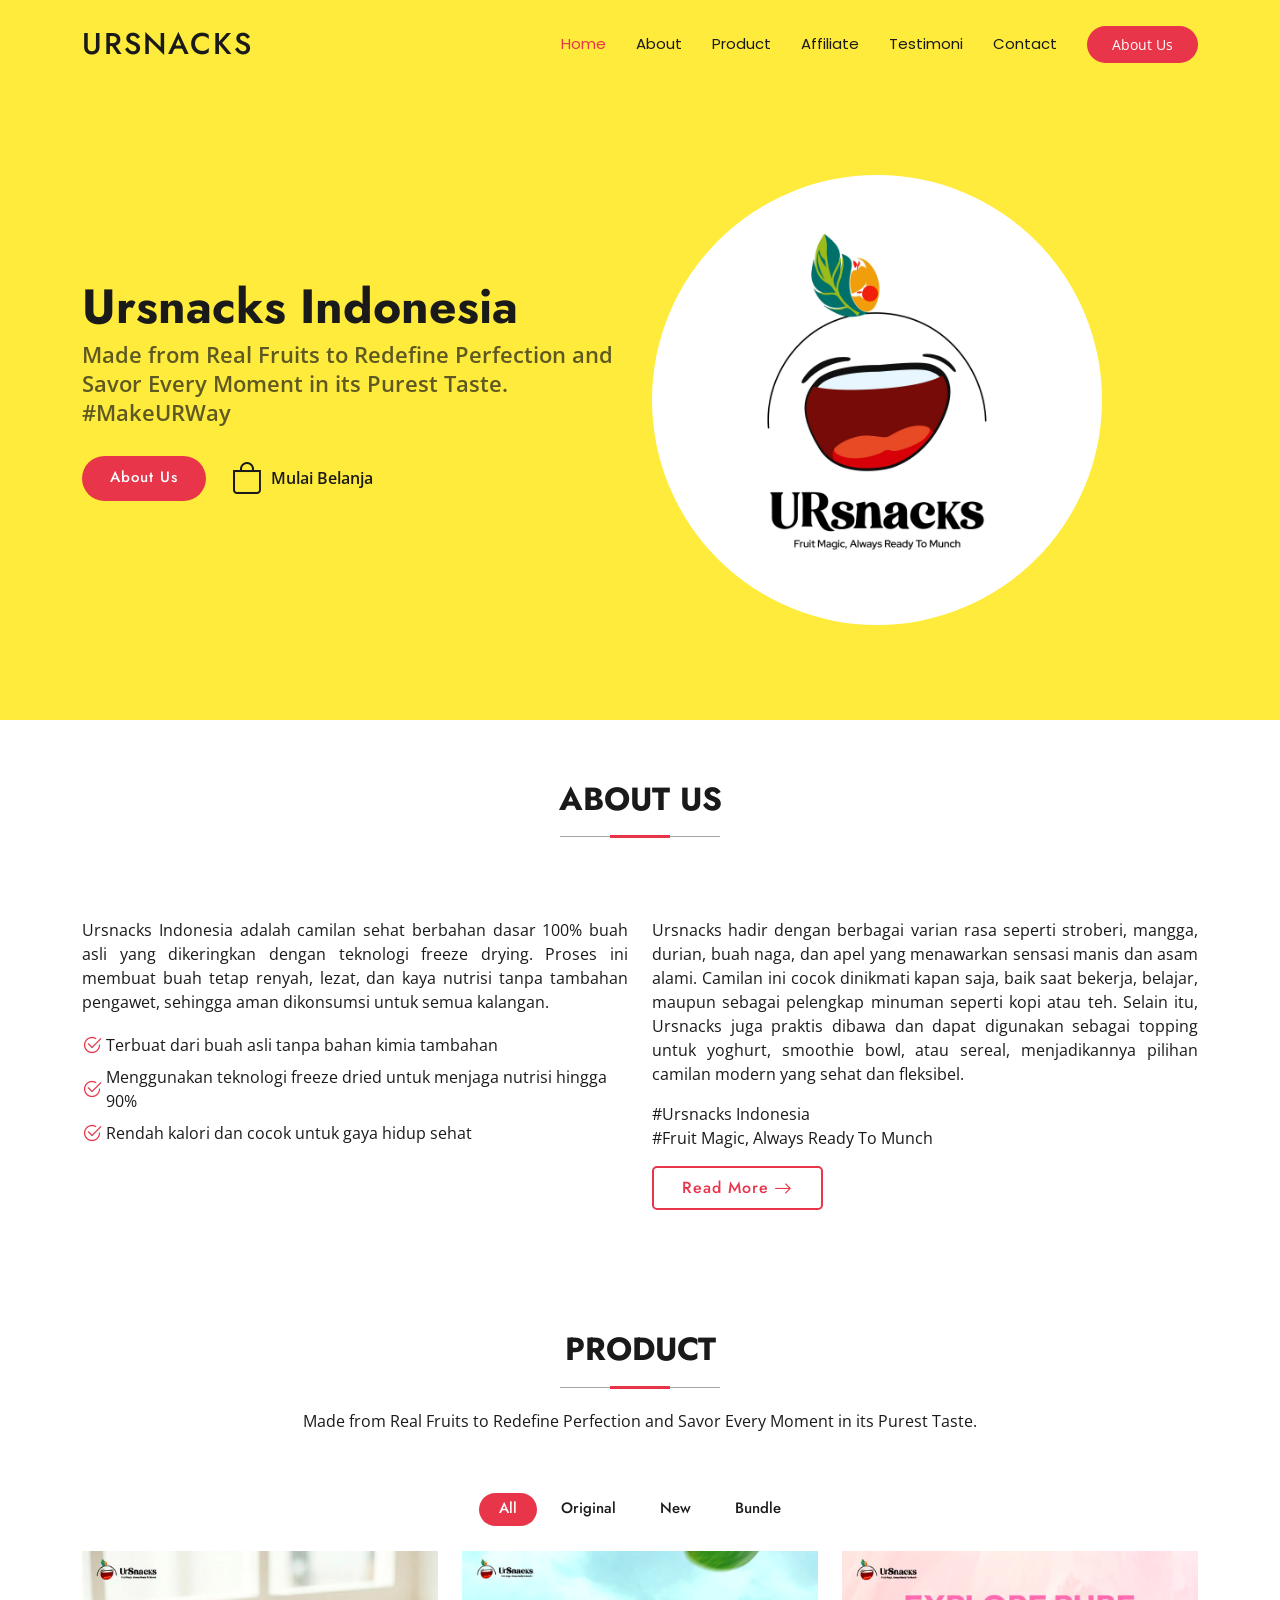
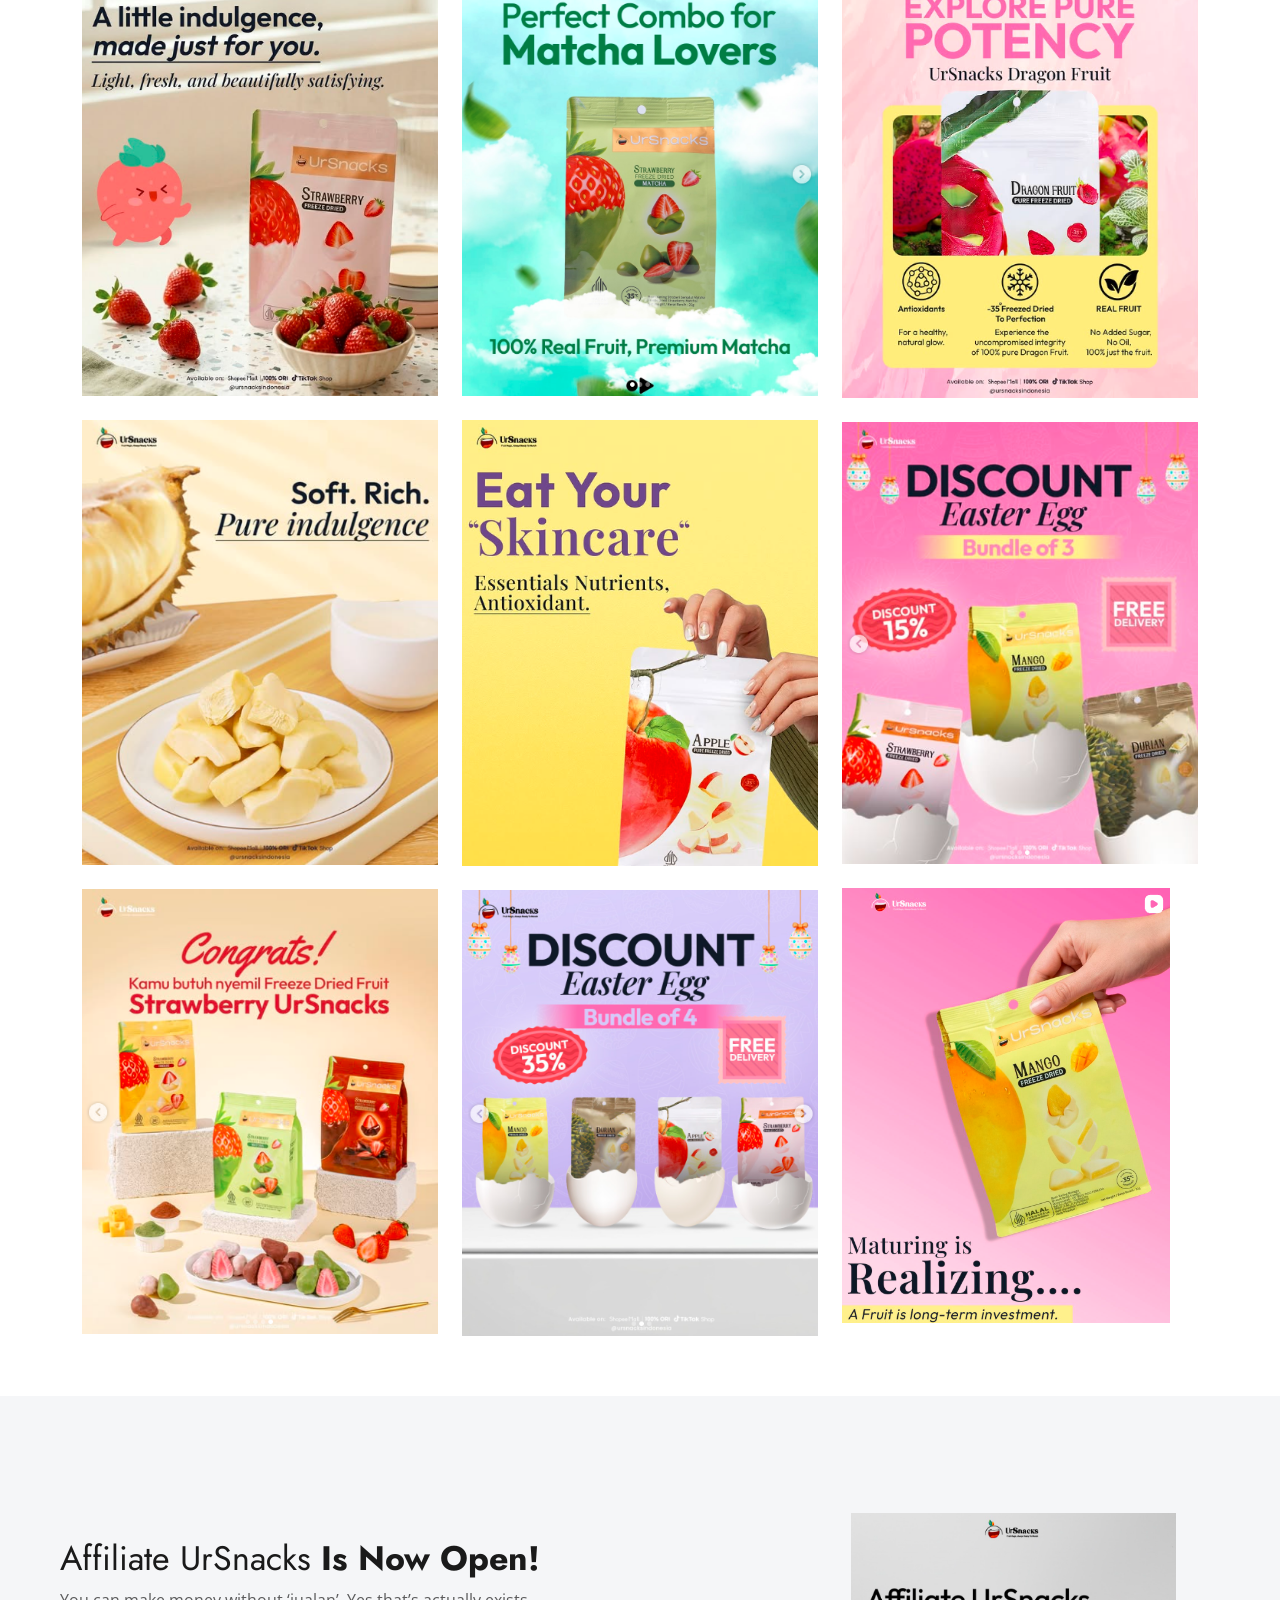
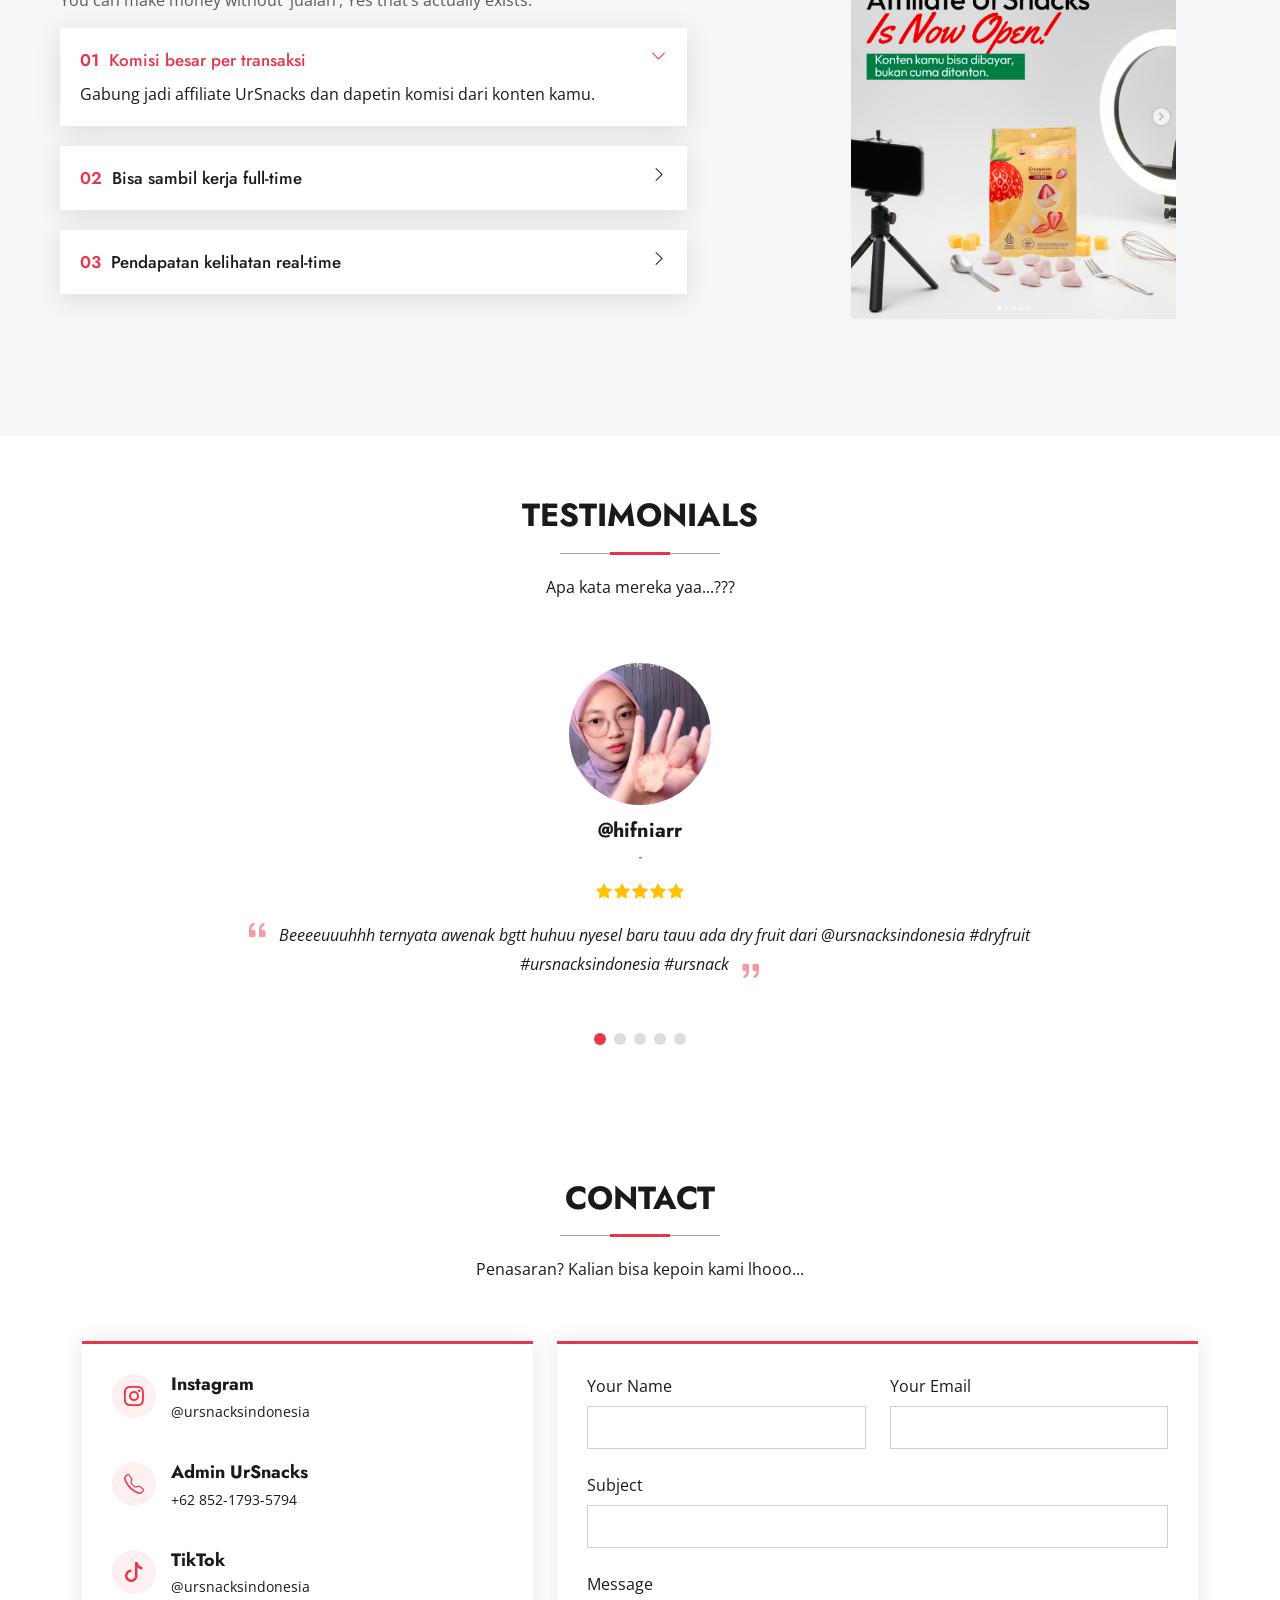
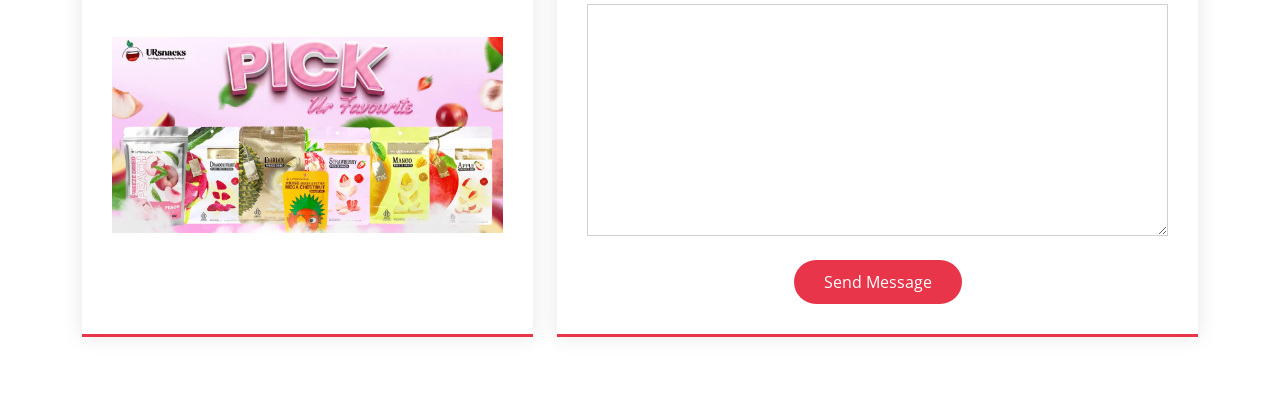
<file: tugas_ets.html>
<!DOCTYPE html>
<html lang="en">

<head>
    <meta charset="utf-8">
    <meta content="width=device-width, initial-scale=1.0" name="viewport">
    <title>Ursnacks Indonesia</title>
    <meta name="description" content="">
    <meta name="keywords" content="">

    <!-- Favicons -->
    <link href="assets/img/logo-ursnacks.webp" rel="icon">
    <link href="assets/img/logo-ursnacks.webp" rel="apple-touch-icon">

    <!-- Fonts -->
    <link href="https://fonts.googleapis.com" rel="preconnect">
    <link href="https://fonts.gstatic.com" rel="preconnect" crossorigin>
    <link
        href="https://fonts.googleapis.com/css2?family=Open+Sans:ital,wght@0,300;0,400;0,500;0,600;0,700;0,800;1,300;1,400;1,500;1,600;1,700;1,800&family=Poppins:ital,wght@0,100;0,200;0,300;0,400;0,500;0,600;0,700;0,800;0,900;1,100;1,200;1,300;1,400;1,500;1,600;1,700;1,800;1,900&family=Jost:ital,wght@0,100;0,200;0,300;0,400;0,500;0,600;0,700;0,800;0,900;1,100;1,200;1,300;1,400;1,500;1,600;1,700;1,800;1,900&display=swap"
        rel="stylesheet">

    <!-- Vendor CSS Files -->
    <link href="assets/vendor/bootstrap/css/bootstrap.min.css" rel="stylesheet">
    <link href="assets/vendor/bootstrap-icons/bootstrap-icons.css" rel="stylesheet">
    <link href="assets/vendor/aos/aos.css" rel="stylesheet">
    <link href="assets/vendor/glightbox/css/glightbox.min.css" rel="stylesheet">
    <link href="assets/vendor/swiper/swiper-bundle.min.css" rel="stylesheet">

    <!-- Main CSS File -->
    <link href="assets/css/tugas_ets.css" rel="stylesheet">

    <!-- =======================================================
  * Template Name: Arsha
  * Template URL: https://bootstrapmade.com/arsha-free-bootstrap-html-template-corporate/
  * Updated: Feb 22 2025 with Bootstrap v5.3.3
  * Author: BootstrapMade.com
  * License: https://bootstrapmade.com/license/
  ======================================================== -->
</head>

<body class="index-page">

    <header id="header" class="header d-flex align-items-center fixed-top">
        <div class="container-fluid container-xl position-relative d-flex align-items-center">

            <a href="index.html" class="logo d-flex align-items-center me-auto">
                <!-- Uncomment the line below if you also wish to use an image logo -->
                <!-- <img src="assets/img/logo.webp" alt=""> -->
                <h1 class="sitename">UrSnacks</h1>
            </a>

            <nav id="navmenu" class="navmenu">
                <ul>
                    <li><a href="#hero" class="active">Home</a></li>
                    <li><a href="#about">About</a></li>
                    <li><a href="#product">Product</a></li>
                    <li><a href="#affiliate">Affiliate</a></li>
                    <li><a href="#testimonials">Testimoni</a></li>
                    <li><a href="#contact">Contact</a></li>
                </ul>
                <i class="mobile-nav-toggle d-xl-none bi bi-list"></i>
            </nav>

            <a class="btn-getstarted" href="#about">About Us</a>

        </div>
    </header>

    <main class="main">

        <!-- Hero Section -->
        <section id="hero" class="hero section dark-background">

            <div class="container">
                <div class="row gy-4">
                    <div class="col-lg-6 order-2 order-lg-1 d-flex flex-column justify-content-center"
                        data-aos="zoom-out">
                        <h1>Ursnacks Indonesia</h1>
                        <p>Made from Real Fruits to Redefine Perfection and Savor Every Moment in its Purest Taste.
                            #MakeURWay</p>
                        <div class="d-flex">
                            <a href="#about" class="btn-get-started">About Us</a>
                            <a href="#" class="glightbox btn-watch-video d-flex align-items-center"><i
                                    class="bi bi-bag"></i><span>Mulai Belanja</span></a>
                        </div>
                    </div>
                    <div class="col-lg-6 order-1 order-lg-2 hero-img" data-aos="zoom-out" data-aos-delay="200">
                        <img src="assets/img/logo-ursnakcs-putih.webp" class="img-fluid animated" alt="">
                    </div>
                </div>
            </div>

        </section><!-- /Hero Section -->

        <!-- About Section -->
        <section id="about" class="about section">

            <!-- Section Title -->
            <div class="container section-title" data-aos="fade-up">
                <h2>About Us</h2>
            </div><!-- End Section Title -->

            <div class="container">

                <div class="row gy-4">

                    <div class="col-lg-6 content" data-aos="fade-up" data-aos-delay="100">
                        <p>
                            Ursnacks Indonesia adalah camilan sehat berbahan dasar 100% buah asli yang dikeringkan
                            dengan teknologi freeze drying. Proses ini membuat buah tetap renyah, lezat, dan kaya
                            nutrisi tanpa tambahan pengawet, sehingga aman dikonsumsi untuk semua kalangan.
                        </p>
                        <ul>
                            <li><i class="bi bi-check2-circle"></i> <span>Terbuat dari buah asli tanpa bahan kimia
                                    tambahan</span></li>
                            <li><i class="bi bi-check2-circle"></i> <span>Menggunakan teknologi freeze dried untuk
                                    menjaga nutrisi hingga 90%</span></li>
                            <li><i class="bi bi-check2-circle"></i> <span>Rendah kalori dan cocok untuk gaya hidup
                                    sehat</span></li>
                        </ul>
                    </div>

                    <div class="col-lg-6" data-aos="fade-up" data-aos-delay="200">
                        <p>Ursnacks hadir dengan berbagai varian rasa seperti stroberi, mangga, durian, buah naga, dan
                            apel yang menawarkan sensasi manis dan asam alami. Camilan ini cocok dinikmati kapan saja,
                            baik saat bekerja, belajar, maupun sebagai pelengkap minuman seperti kopi atau teh. Selain
                            itu, Ursnacks juga praktis dibawa dan dapat digunakan sebagai topping untuk yoghurt,
                            smoothie bowl, atau sereal, menjadikannya pilihan camilan modern yang sehat dan
                            fleksibel.
                        <p>#Ursnacks Indonesia<br>#Fruit Magic, Always Ready To Munch</p>

                        </p>
                        <a href="#" class="read-more"><span>Read More</span><i class="bi bi-arrow-right"></i></a>
                    </div>

                </div>

            </div>

        </section><!-- /About Section -->

        <!-- Product Section -->
        <section id="product" class="portfolio section">

            <!-- Section Title -->
            <div class="container section-title" data-aos="fade-up">
                <h2>Product</h2>
                <p>Made from Real Fruits to Redefine Perfection and Savor Every Moment in its Purest Taste.</p>
            </div><!-- End Section Title -->

            <div class="container">

                <div class="isotope-layout" data-default-filter="*" data-layout="masonry" data-sort="original-order">

                    <ul class="portfolio-filters isotope-filters" data-aos="fade-up" data-aos-delay="100">
                        <li data-filter="*" class="filter-active">All</li>
                        <li data-filter=".filter-original">Original</li>
                        <li data-filter=".filter-new">New</li>
                        <li data-filter=".filter-bundle">Bundle</li>
                    </ul><!-- End Portfolio Filters -->

                    <div class="row gy-4 isotope-container" data-aos="fade-up" data-aos-delay="200">

                        <div class="col-lg-4 col-md-6 portfolio-item isotope-item filter-original">
                            <img src="assets/img/strawberry.png" class="img-fluid" alt="">
                        </div><!-- End Portfolio Item -->

                        <div class="col-lg-4 col-md-6 portfolio-item isotope-item filter-new">
                            <img src="assets/img/matcha.png" class="img-fluid" alt="">
                        </div><!-- End Portfolio Item -->

                        <div class="col-lg-4 col-md-6 portfolio-item isotope-item filter-original">
                            <img src="assets/img/buahnaga.png" class="img-fluid" alt="">
                        </div><!-- End Portfolio Item -->

                        <div class="col-lg-4 col-md-6 portfolio-item isotope-item filter-original">
                            <img src="assets/img/apel.png" class="img-fluid" alt="">
                        </div><!-- End Portfolio Item -->

                        <div class="col-lg-4 col-md-6 portfolio-item isotope-item filter-new">
                            <img src="assets/img/durian.png" class="img-fluid" alt="">
                        </div><!-- End Portfolio Item -->

                        <div class="col-lg-4 col-md-6 portfolio-item isotope-item filter-bundle">
                            <img src="assets/img/bundle3.png" class="img-fluid" alt="">
                        </div><!-- End Portfolio Item -->

                        <div class="col-lg-4 col-md-6 portfolio-item isotope-item filter-original">
                            <img src="assets/img/mangga.png" class="img-fluid" alt="">
                        </div><!-- End Portfolio Item -->

                        <div class="col-lg-4 col-md-6 portfolio-item isotope-item filter-new">
                            <img src="assets/img/3strawberry.png" class="img-fluid" alt="">
                        </div><!-- End Portfolio Item -->

                        <div class="col-lg-4 col-md-6 portfolio-item isotope-item filter-bundle">
                            <img src="assets/img/bundle4.png" class="img-fluid" alt="">
                        </div><!-- End Portfolio Item -->

                    </div><!-- End Portfolio Container -->

                </div>

            </div>

        </section><!-- /Product Section -->

        <!-- Affiliate Section -->
        <section id="affiliate" class="section why-us light-background" data-builder="section">

            <div class="container-fluid">

                <div class="row gy-4">

                    <div class="col-lg-7 d-flex flex-column justify-content-center order-2 order-lg-1">

                        <div class="content px-xl-5" data-aos="fade-up" data-aos-delay="100">
                            <h3><span>Affiliate UrSnacks </span><strong>Is Now Open!</strong></h3>
                            <p>You can make money without ‘jualan’,
                                Yes that’s actually exists.
                            </p>
                        </div>

                        <div class="faq-container px-xl-5" data-aos="fade-up" data-aos-delay="200">

                            <div class="faq-item faq-active">

                                <h3><span>01</span> Komisi besar per transaksi</h3>
                                <div class="faq-content">
                                    <p>Gabung jadi affiliate UrSnacks dan dapetin komisi dari konten kamu.</p>
                                </div>
                                <i class="faq-toggle bi bi-chevron-right"></i>
                            </div><!-- End Faq item-->

                            <div class="faq-item">
                                <h3><span>02</span> Bisa sambil kerja full-time
                                </h3>
                                <div class="faq-content">
                                    <p>Selama kamu punya minimal 2000 followers dan aktif bikin konten, kamu bisa mulai
                                        bareng UrSnacks.</p>
                                </div>
                                <i class="faq-toggle bi bi-chevron-right"></i>
                            </div><!-- End Faq item-->

                            <div class="faq-item">
                                <h3><span>03</span> Pendapatan kelihatan real-time</h3>
                                <div class="faq-content">
                                    <p>Skema komisi pake open plan. Performa konsisten dan konversi kamu bagus? <br>Rate
                                        kamu akan disesuaikan.
                                    </p>
                                </div>
                                <i class="faq-toggle bi bi-chevron-right"></i>
                            </div><!-- End Faq item-->

                        </div>

                    </div>

                    <div class="col-lg-5 order-1 order-lg-2 why-us-img">
                        <img src="assets/img/affiliate.png" class="img-fluid" alt="" data-aos="zoom-in"
                            data-aos-delay="100">
                    </div>
                </div>

            </div>

        </section><!-- /Affiliate Section -->

        <!-- Testimonials Section -->
        <section id="testimonials" class="testimonials section">

            <!-- Section Title -->
            <div class="container section-title" data-aos="fade-up">
                <h2>Testimonials</h2>
                <p>Apa kata mereka yaa...???</p>
            </div><!-- End Section Title -->

            <div class="container" data-aos="fade-up" data-aos-delay="100">

                <div class="swiper init-swiper">
                    <script type="application/json" class="swiper-config">
            {
              "loop": true,
              "speed": 600,
              "autoplay": {
                "delay": 5000
              },
              "slidesPerView": "auto",
              "pagination": {
                "el": ".swiper-pagination",
                "type": "bullets",
                "clickable": true
              }
            }
          </script>
                    <div class="swiper-wrapper">

                        <div class="swiper-slide">
                            <div class="testimonial-item">
                                <img src="assets/img/@hifniarr.png" class="testimonial-img" alt="">
                                <h3>@hifniarr</h3>
                                <h4>-</h4>
                                <div class="stars">
                                    <i class="bi bi-star-fill"></i><i class="bi bi-star-fill"></i><i
                                        class="bi bi-star-fill"></i><i class="bi bi-star-fill"></i><i
                                        class="bi bi-star-fill"></i>
                                </div>
                                <p>
                                    <i class="bi bi-quote quote-icon-left"></i>
                                    <span>Beeeeuuuhhh ternyata awenak bgtt huhuu nyesel baru tauu ada dry fruit dari
                                        @ursnacksindonesia #dryfruit #ursnacksindonesia #ursnack</span>
                                    <i class="bi bi-quote quote-icon-right"></i>
                                </p>
                            </div>
                        </div><!-- End testimonial item -->

                        <div class="swiper-slide">
                            <div class="testimonial-item">
                                <img src="assets/img/@ngefoodly.png" class="testimonial-img" alt="">
                                <h3>@ngefoodly</h3>
                                <h4>-</h4>
                                <div class="stars">
                                    <i class="bi bi-star-fill"></i><i class="bi bi-star-fill"></i><i
                                        class="bi bi-star-fill"></i><i class="bi bi-star-fill"></i><i
                                        class="bi bi-star-fill"></i>
                                </div>
                                <p>
                                    <i class="bi bi-quote quote-icon-left"></i>
                                    <span>Stroberi kering lapis coklatnya endul banget 🤤
                                        @ursnacksindonesia</span>
                                    <i class="bi bi-quote quote-icon-right"></i>
                                </p>
                            </div>
                        </div><!-- End testimonial item -->

                        <div class="swiper-slide">
                            <div class="testimonial-item">
                                <img src="assets/img/@tokomamaatthar.png" class="testimonial-img" alt="">
                                <h3>@tokomamaatthar</h3>
                                <h4>-</h4>
                                <div class="stars">
                                    <i class="bi bi-star-fill"></i><i class="bi bi-star-fill"></i><i
                                        class="bi bi-star-fill"></i><i class="bi bi-star-fill"></i><i
                                        class="bi bi-star-fill"></i>
                                </div>
                                <p>
                                    <i class="bi bi-quote quote-icon-left"></i>
                                    <span>Ini beneran Snack atau buah asli ... ?? seriusan ini enaaaak bangettt ...
                                        akhirnya yang tadinya ga suka buah jadi suka bangetttt karena ada
                                        @ursnacksindonesia ini .. makan buah jadi ga pernah ribet lagi 🤤🤤🤤</span>
                                    <i class="bi bi-quote quote-icon-right"></i>
                                </p>
                            </div>
                        </div><!-- End testimonial item -->

                        <div class="swiper-slide">
                            <div class="testimonial-item">
                                <img src="assets/img/@restiselviani_.png" class="testimonial-img" alt="">
                                <h3>@restiselviani_</h3>
                                <h4>-</h4>
                                <div class="stars">
                                    <i class="bi bi-star-fill"></i><i class="bi bi-star-fill"></i><i
                                        class="bi bi-star-fill"></i><i class="bi bi-star-fill"></i><i
                                        class="bi bi-star-fill"></i>
                                </div>
                                <p>
                                    <i class="bi bi-quote quote-icon-left"></i>
                                    <span>Bener bener bikin nagih banget ini Buah keringnya🤤</span>
                                    <i class="bi bi-quote quote-icon-right"></i>
                                </p>
                            </div>
                        </div><!-- End testimonial item -->

                        <div class="swiper-slide">
                            <div class="testimonial-item">
                                <img src="assets/img/@ashraffwira.png" class="testimonial-img" alt="">
                                <h3>@ashraffwira</h3>
                                <h4>-</h4>
                                <div class="stars">
                                    <i class="bi bi-star-fill"></i><i class="bi bi-star-fill"></i><i
                                        class="bi bi-star-fill"></i><i class="bi bi-star-fill"></i><i
                                        class="bi bi-star-fill"></i>
                                </div>
                                <p>
                                    <i class="bi bi-quote quote-icon-left"></i>
                                    <span>Pernah makan cemilan buah yang kriuk tapi masih manis segar kayak apel baru
                                        dipetik? 🤔
                                        Kelihatannya kayak snack biasa, tapi pas digigit… APEL-NYA MASIH BERASA! 🤯✨

                                        Ursnacks jawabannya cemilan sehat yang bikin nagih tanpa rasa bersalah.
                                        Hati-hati, sekali coba bisa khilaf ngemil terus 😏🍎</span>
                                    <i class="bi bi-quote quote-icon-right"></i>
                                </p>
                            </div>
                        </div><!-- End testimonial item -->

                    </div>
                    <div class="swiper-pagination"></div>
                </div>

            </div>

        </section><!-- /Testimonials Section -->

        <!-- Contact Section -->
        <section id="contact" class="contact section">

            <!-- Section Title -->
            <div class="container section-title" data-aos="fade-up">
                <h2>Contact</h2>
                <p>Penasaran? Kalian bisa kepoin kami lhooo...</p>
            </div><!-- End Section Title -->

            <div class="container" data-aos="fade-up" data-aos-delay="100">

                <div class="row gy-4">

                    <div class="col-lg-5">

                        <div class="info-wrap">
                            <div class="info-item d-flex" data-aos="fade-up" data-aos-delay="200">
                                <i class="bi bi-instagram"></i>
                                <div>
                                    <h3>Instagram</h3>
                                    <p>@ursnacksindonesia</p>
                                </div>
                            </div><!-- End Info Item -->

                            <div class="info-item d-flex" data-aos="fade-up" data-aos-delay="300">
                                <i class="bi bi-telephone flex-shrink-0"></i>
                                <div>
                                    <h3>Admin UrSnacks</h3>
                                    <p>+62 852-1793-5794</p>
                                </div>
                            </div><!-- End Info Item -->

                            <div class="info-item d-flex" data-aos="fade-up" data-aos-delay="400">
                                <i class="bi bi-tiktok"></i>
                                <div>
                                    <h3>TikTok</h3>
                                    <p>@ursnacksindonesia</p>
                                </div>
                            </div><!-- End Info Item -->

                            <img src="assets/img/ursnacksindonesia.webp" frameborder="0" style="border:0; width: 100%;"
                                allowfullscreen="" loading="lazy" referrerpolicy="no-referrer-when-downgrade"></img>
                        </div>
                    </div>

                    <div class="col-lg-7">
                        <form action="forms/contact.php" method="post" class="php-email-form" data-aos="fade-up"
                            data-aos-delay="200">
                            <div class="row gy-4">

                                <div class="col-md-6">
                                    <label for="name-field" class="pb-2">Your Name</label>
                                    <input type="text" name="name" id="name-field" class="form-control" required="">
                                </div>

                                <div class="col-md-6">
                                    <label for="email-field" class="pb-2">Your Email</label>
                                    <input type="email" class="form-control" name="email" id="email-field" required="">
                                </div>

                                <div class="col-md-12">
                                    <label for="subject-field" class="pb-2">Subject</label>
                                    <input type="text" class="form-control" name="subject" id="subject-field"
                                        required="">
                                </div>

                                <div class="col-md-12">
                                    <label for="message-field" class="pb-2">Message</label>
                                    <textarea class="form-control" name="message" rows="10" id="message-field"
                                        required=""></textarea>
                                </div>

                                <div class="col-md-12 text-center">
                                    <div class="loading">Loading</div>
                                    <div class="error-message"></div>
                                    <div class="sent-message">Your message has been sent. Thank you!</div>

                                    <button type="submit">Send Message</button>
                                </div>

                            </div>
                        </form>
                    </div><!-- End Contact Form -->

                </div>

            </div>

        </section><!-- /Contact Section -->

    </main>

    <!-- Footer -->


    <!-- Scroll Top -->
    <a href="#" id="scroll-top" class="scroll-top d-flex align-items-center justify-content-center"><i
            class="bi bi-arrow-up-short"></i></a>

    <!-- Preloader -->
    <div id="preloader"></div>

    <!-- Vendor JS Files -->
    <script src="assets/vendor/bootstrap/js/bootstrap.bundle.min.js"></script>
    <script src="assets/vendor/php-email-form/validate.js"></script>
    <script src="assets/vendor/aos/aos.js"></script>
    <script src="assets/vendor/glightbox/js/glightbox.min.js"></script>
    <script src="assets/vendor/swiper/swiper-bundle.min.js"></script>
    <script src="assets/vendor/waypoints/noframework.waypoints.js"></script>
    <script src="assets/vendor/imagesloaded/imagesloaded.pkgd.min.js"></script>
    <script src="assets/vendor/isotope-layout/isotope.pkgd.min.js"></script>

    <!-- Main JS File -->
    <script src="assets/js/main.js"></script>
</body>
</file>
<file: assets/css/makeover.css>
/**
* Template Name: Arsha
* Template URL: https://bootstrapmade.com/arsha-free-bootstrap-html-template-corporate/
* Updated: Feb 22 2025 with Bootstrap v5.3.3
* Author: BootstrapMade.com
* License: https://bootstrapmade.com/license/
*/

/*--------------------------------------------------------------
# Font & Color Variables
# Help: https://bootstrapmade.com/color-system/
--------------------------------------------------------------*/
/* Fonts */
:root {
  --default-font: "Open Sans",  system-ui, -apple-system, "Segoe UI", Roboto, "Helvetica Neue", Arial, "Noto Sans", "Liberation Sans", sans-serif, "Apple Color Emoji", "Segoe UI Emoji", "Segoe UI Symbol", "Noto Color Emoji";
  --heading-font: "Jost",  sans-serif;
  --nav-font: "Poppins",  sans-serif;
}

/* Global Colors - The following color variables are used throughout the website. Updating them here will change the color scheme of the entire website */
:root { 
  --background-color: #ffffff; /* Background color for the entire website, including individual sections */
  --default-color: #444444; /* Default color used for the majority of the text content across the entire website */
  --heading-color: #37517e; /* Color for headings, subheadings and title throughout the website */
  --accent-color: #47b2e4; /* Accent color that represents your brand on the website. It's used for buttons, links, and other elements that need to stand out */
  --surface-color: #ffffff; /* The surface color is used as a background of boxed elements within sections, such as cards, icon boxes, or other elements that require a visual separation from the global background. */
  --contrast-color: #ffffff; /* Contrast color for text, ensuring readability against backgrounds of accent, heading, or default colors. */
}

/* Nav Menu Colors - The following color variables are used specifically for the navigation menu. They are separate from the global colors to allow for more customization options */
:root {
  --nav-color: #ffffff;  /* The default color of the main navmenu links */
  --nav-hover-color: #47b2e4; /* Applied to main navmenu links when they are hovered over or active */
  --nav-mobile-background-color: #ffffff; /* Used as the background color for mobile navigation menu */
  --nav-dropdown-background-color: #ffffff; /* Used as the background color for dropdown items that appear when hovering over primary navigation items */
  --nav-dropdown-color: #444444; /* Used for navigation links of the dropdown items in the navigation menu. */
  --nav-dropdown-hover-color: #47b2e4; /* Similar to --nav-hover-color, this color is applied to dropdown navigation links when they are hovered over. */
}

/* Color Presets - These classes override global colors when applied to any section or element, providing reuse of the sam color scheme. */

.light-background {
  --background-color: #f5f6f8;
  --surface-color: #ffffff;
}

.dark-background {
  --background-color: #37517e;
  --default-color: #ffffff;
  --heading-color: #ffffff;
  --surface-color: #4668a2;
  --contrast-color: #ffffff;
}

/* Smooth scroll */
:root {
  scroll-behavior: smooth;
}

/*--------------------------------------------------------------
# General Styling & Shared Classes
--------------------------------------------------------------*/
body {
  color: var(--default-color);
  background-color: var(--background-color);
  font-family: var(--default-font);
}

a {
  color: var(--accent-color);
  text-decoration: none;
  transition: 0.3s;
}

a:hover {
  color: color-mix(in srgb, var(--accent-color), transparent 25%);
  text-decoration: none;
}

h1,
h2,
h3,
h4,
h5,
h6 {
  color: var(--heading-color);
  font-family: var(--heading-font);
}

/* PHP Email Form Messages
------------------------------*/
.php-email-form .error-message {
  display: none;
  background: #df1529;
  color: #ffffff;
  text-align: left;
  padding: 15px;
  margin-bottom: 24px;
  font-weight: 600;
}

.php-email-form .sent-message {
  display: none;
  color: #ffffff;
  background: #059652;
  text-align: center;
  padding: 15px;
  margin-bottom: 24px;
  font-weight: 600;
}

.php-email-form .loading {
  display: none;
  background: var(--surface-color);
  text-align: center;
  padding: 15px;
  margin-bottom: 24px;
}

.php-email-form .loading:before {
  content: "";
  display: inline-block;
  border-radius: 50%;
  width: 24px;
  height: 24px;
  margin: 0 10px -6px 0;
  border: 3px solid var(--accent-color);
  border-top-color: var(--surface-color);
  animation: php-email-form-loading 1s linear infinite;
}

@keyframes php-email-form-loading {
  0% {
    transform: rotate(0deg);
  }

  100% {
    transform: rotate(360deg);
  }
}

/*--------------------------------------------------------------
# Global Header
--------------------------------------------------------------*/
.header {
  --background-color: #3d4d6a;
  --heading-color: #ffffff;
  color: var(--default-color);
  background-color: var(--background-color);
  padding: 15px 0;
  transition: all 0.5s;
  z-index: 997;
}

.header .logo {
  line-height: 1;
}

.header .logo img {
  max-height: 36px;
  margin-right: 8px;
}

.header .logo h1 {
  font-size: 30px;
  margin: 0;
  font-weight: 500;
  color: var(--heading-color);
  letter-spacing: 2px;
  text-transform: uppercase;
}

.header .btn-getstarted,
.header .btn-getstarted:focus {
  color: var(--contrast-color);
  background: var(--accent-color);
  font-size: 14px;
  padding: 8px 25px;
  margin: 0 0 0 30px;
  border-radius: 50px;
  transition: 0.3s;
}

.header .btn-getstarted:hover,
.header .btn-getstarted:focus:hover {
  color: var(--contrast-color);
  background: color-mix(in srgb, var(--accent-color), transparent 15%);
}

@media (max-width: 1200px) {
  .header .logo {
    order: 1;
  }

  .header .btn-getstarted {
    order: 2;
    margin: 0 15px 0 0;
    padding: 6px 15px;
  }

  .header .navmenu {
    order: 3;
  }
}

/* Index Page Header
------------------------------*/
.index-page .header {
  --background-color: rgba(255, 255, 255, 0);
  --heading-color: #ffffff;
  --nav-color: #ffffff;
}

/* Index Page Header on Scroll
------------------------------*/
.index-page.scrolled .header {
  --background-color: rgba(40, 58, 90, 0.9);
}

/*--------------------------------------------------------------
# Navigation Menu
--------------------------------------------------------------*/
/* Desktop Navigation */
@media (min-width: 1200px) {
  .navmenu {
    padding: 0;
  }

  .navmenu ul {
    margin: 0;
    padding: 0;
    display: flex;
    list-style: none;
    align-items: center;
  }

  .navmenu li {
    position: relative;
  }

  .navmenu a,
  .navmenu a:focus {
    color: var(--nav-color);
    padding: 18px 15px;
    font-size: 15px;
    font-family: var(--nav-font);
    font-weight: 400;
    display: flex;
    align-items: center;
    justify-content: space-between;
    white-space: nowrap;
    transition: 0.3s;
  }

  .navmenu a i,
  .navmenu a:focus i {
    font-size: 12px;
    line-height: 0;
    margin-left: 5px;
    transition: 0.3s;
  }

  .navmenu li:last-child a {
    padding-right: 0;
  }

  .navmenu li:hover>a,
  .navmenu .active,
  .navmenu .active:focus {
    color: var(--nav-hover-color);
  }

  .navmenu .dropdown ul {
    margin: 0;
    padding: 10px 0;
    background: var(--nav-dropdown-background-color);
    display: block;
    position: absolute;
    visibility: hidden;
    left: 14px;
    top: 130%;
    opacity: 0;
    transition: 0.3s;
    border-radius: 4px;
    z-index: 99;
    box-shadow: 0px 0px 30px rgba(0, 0, 0, 0.1);
  }

  .navmenu .dropdown ul li {
    min-width: 200px;
  }

  .navmenu .dropdown ul a {
    padding: 10px 20px;
    font-size: 15px;
    text-transform: none;
    color: var(--nav-dropdown-color);
  }

  .navmenu .dropdown ul a i {
    font-size: 12px;
  }

  .navmenu .dropdown ul a:hover,
  .navmenu .dropdown ul .active:hover,
  .navmenu .dropdown ul li:hover>a {
    color: var(--nav-dropdown-hover-color);
  }

  .navmenu .dropdown:hover>ul {
    opacity: 1;
    top: 100%;
    visibility: visible;
  }

  .navmenu .dropdown .dropdown ul {
    top: 0;
    left: -90%;
    visibility: hidden;
  }

  .navmenu .dropdown .dropdown:hover>ul {
    opacity: 1;
    top: 0;
    left: -100%;
    visibility: visible;
  }

  .navmenu .megamenu {
    position: static;
  }

  .navmenu .megamenu ul {
    margin: 0;
    padding: 10px;
    background: var(--nav-dropdown-background-color);
    box-shadow: 0px 0px 20px rgba(0, 0, 0, 0.1);
    position: absolute;
    top: 130%;
    left: 0;
    right: 0;
    visibility: hidden;
    opacity: 0;
    display: flex;
    transition: 0.3s;
    border-radius: 4px;
    z-index: 99;
  }

  .navmenu .megamenu ul li {
    flex: 1;
  }

  .navmenu .megamenu ul li a,
  .navmenu .megamenu ul li:hover>a {
    padding: 10px 20px;
    font-size: 15px;
    color: var(--nav-dropdown-color);
  }

  .navmenu .megamenu ul li a:hover,
  .navmenu .megamenu ul li .active,
  .navmenu .megamenu ul li .active:hover {
    color: var(--nav-dropdown-hover-color);
  }

  .navmenu .megamenu:hover>ul {
    opacity: 1;
    top: 100%;
    visibility: visible;
  }

  .navmenu .dd-box-shadow {
    box-shadow: 0px 0px 30px rgba(0, 0, 0, 0.1);
  }
}

/* Mobile Navigation */
@media (max-width: 1199px) {
  .mobile-nav-toggle {
    color: var(--nav-color);
    font-size: 28px;
    line-height: 0;
    margin-right: 10px;
    cursor: pointer;
    transition: color 0.3s;
  }

  .navmenu {
    padding: 0;
    z-index: 9997;
  }

  .navmenu ul {
    display: none;
    list-style: none;
    position: absolute;
    inset: 60px 20px 20px 20px;
    padding: 10px 0;
    margin: 0;
    border-radius: 6px;
    background-color: var(--nav-mobile-background-color);
    overflow-y: auto;
    transition: 0.3s;
    z-index: 9998;
    box-shadow: 0px 0px 30px rgba(0, 0, 0, 0.1);
  }

  .navmenu a,
  .navmenu a:focus {
    color: var(--nav-dropdown-color);
    padding: 10px 20px;
    font-family: var(--nav-font);
    font-size: 17px;
    font-weight: 500;
    display: flex;
    align-items: center;
    justify-content: space-between;
    white-space: nowrap;
    transition: 0.3s;
  }

  .navmenu a i,
  .navmenu a:focus i {
    font-size: 12px;
    line-height: 0;
    margin-left: 5px;
    width: 30px;
    height: 30px;
    display: flex;
    align-items: center;
    justify-content: center;
    border-radius: 50%;
    transition: 0.3s;
    background-color: color-mix(in srgb, var(--accent-color), transparent 90%);
  }

  .navmenu a i:hover,
  .navmenu a:focus i:hover {
    background-color: var(--accent-color);
    color: var(--contrast-color);
  }

  .navmenu a:hover,
  .navmenu .active,
  .navmenu .active:focus {
    color: var(--nav-dropdown-hover-color);
  }

  .navmenu .active i,
  .navmenu .active:focus i {
    background-color: var(--accent-color);
    color: var(--contrast-color);
    transform: rotate(180deg);
  }

  .navmenu .dropdown ul {
    position: static;
    display: none;
    z-index: 99;
    padding: 10px 0;
    margin: 10px 20px;
    background-color: var(--nav-dropdown-background-color);
    border: 1px solid color-mix(in srgb, var(--default-color), transparent 90%);
    box-shadow: none;
    transition: all 0.5s ease-in-out;
  }

  .navmenu .dropdown ul ul {
    background-color: rgba(33, 37, 41, 0.1);
  }

  .navmenu .dropdown>.dropdown-active {
    display: block;
    background-color: rgba(33, 37, 41, 0.03);
  }

  .mobile-nav-active {
    overflow: hidden;
  }

  .mobile-nav-active .mobile-nav-toggle {
    color: #fff;
    position: absolute;
    font-size: 32px;
    top: 15px;
    right: 15px;
    margin-right: 0;
    z-index: 9999;
  }

  .mobile-nav-active .navmenu {
    position: fixed;
    overflow: hidden;
    inset: 0;
    background: rgba(33, 37, 41, 0.8);
    transition: 0.3s;
  }

  .mobile-nav-active .navmenu>ul {
    display: block;
  }
}

/*--------------------------------------------------------------
# Global Footer
--------------------------------------------------------------*/
.footer {
  color: var(--default-color);
  background-color: var(--background-color);
  font-size: 14px;
  padding-bottom: 50px;
  position: relative;
}

.footer .footer-newsletter {
  background-color: color-mix(in srgb, var(--heading-color), transparent 95%);
  padding: 50px 0;
}

.footer .footer-newsletter h4 {
  font-size: 24px;
}

.footer .footer-newsletter .newsletter-form {
  margin-top: 30px;
  margin-bottom: 15px;
  padding: 6px 8px;
  position: relative;
  background-color: color-mix(in srgb, var(--background-color), transparent 50%);
  border: 1px solid color-mix(in srgb, var(--default-color), transparent 90%);
  box-shadow: 0px 2px 25px rgba(0, 0, 0, 0.1);
  display: flex;
  transition: 0.3s;
  border-radius: 50px;
}

.footer .footer-newsletter .newsletter-form:focus-within {
  border-color: var(--accent-color);
}

.footer .footer-newsletter .newsletter-form input[type=email] {
  border: 0;
  padding: 4px;
  width: 100%;
  background-color: color-mix(in srgb, var(--background-color), transparent 50%);
  color: var(--default-color);
}

.footer .footer-newsletter .newsletter-form input[type=email]:focus-visible {
  outline: none;
}

.footer .footer-newsletter .newsletter-form input[type=submit] {
  border: 0;
  font-size: 16px;
  padding: 0 20px;
  margin: -7px -8px -7px 0;
  background: var(--accent-color);
  color: var(--contrast-color);
  transition: 0.3s;
  border-radius: 50px;
}

.footer .footer-newsletter .newsletter-form input[type=submit]:hover {
  background: color-mix(in srgb, var(--accent-color), transparent 20%);
}

.footer .footer-top {
  padding-top: 50px;
}

.footer .social-links a {
  display: flex;
  align-items: center;
  justify-content: center;
  width: 40px;
  height: 40px;
  border-radius: 50%;
  border: 1px solid color-mix(in srgb, var(--default-color), transparent 50%);
  font-size: 16px;
  color: color-mix(in srgb, var(--default-color), transparent 20%);
  margin-right: 10px;
  transition: 0.3s;
}

.footer .social-links a:hover {
  color: var(--accent-color);
  border-color: var(--accent-color);
}

.footer h4 {
  font-size: 16px;
  font-weight: bold;
  position: relative;
  padding-bottom: 12px;
}

.footer .footer-links {
  margin-bottom: 30px;
}

.footer .footer-links ul {
  list-style: none;
  padding: 0;
  margin: 0;
}

.footer .footer-links ul i {
  margin-right: 3px;
  font-size: 12px;
  line-height: 0;
  color: var(--accent-color);
}

.footer .footer-links ul li {
  padding: 10px 0;
  display: flex;
  align-items: center;
}

.footer .footer-links ul li:first-child {
  padding-top: 0;
}

.footer .footer-links ul a {
  display: inline-block;
  color: color-mix(in srgb, var(--default-color), transparent 20%);
  line-height: 1;
}

.footer .footer-links ul a:hover {
  color: var(--accent-color);
}

.footer .footer-about a {
  color: var(--heading-color);
  font-size: 28px;
  font-weight: 600;
  text-transform: uppercase;
  font-family: var(--heading-font);
}

.footer .footer-contact p {
  margin-bottom: 5px;
}

.footer .copyright {
  padding-top: 25px;
  padding-bottom: 25px;
  border-top: 1px solid color-mix(in srgb, var(--default-color), transparent 90%);
}

.footer .copyright p {
  margin-bottom: 0;
}

.footer .credits {
  margin-top: 6px;
  font-size: 13px;
}

/*--------------------------------------------------------------
# Preloader
--------------------------------------------------------------*/
#preloader {
  position: fixed;
  inset: 0;
  z-index: 999999;
  overflow: hidden;
  background: var(--background-color);
  transition: all 0.6s ease-out;
}

#preloader:before {
  content: "";
  position: fixed;
  top: calc(50% - 30px);
  left: calc(50% - 30px);
  border: 6px solid #ffffff;
  border-color: var(--accent-color) transparent var(--accent-color) transparent;
  border-radius: 50%;
  width: 60px;
  height: 60px;
  animation: animate-preloader 1.5s linear infinite;
}

@keyframes animate-preloader {
  0% {
    transform: rotate(0deg);
  }

  100% {
    transform: rotate(360deg);
  }
}

/*--------------------------------------------------------------
# Scroll Top Button
--------------------------------------------------------------*/
.scroll-top {
  position: fixed;
  visibility: hidden;
  opacity: 0;
  right: 15px;
  bottom: -15px;
  z-index: 99999;
  background-color: var(--accent-color);
  width: 44px;
  height: 44px;
  border-radius: 50px;
  transition: all 0.4s;
}

.scroll-top i {
  font-size: 24px;
  color: var(--contrast-color);
  line-height: 0;
}

.scroll-top:hover {
  background-color: color-mix(in srgb, var(--accent-color), transparent 20%);
  color: var(--contrast-color);
}

.scroll-top.active {
  visibility: visible;
  opacity: 1;
  bottom: 15px;
}

/*--------------------------------------------------------------
# Disable aos animation delay on mobile devices
--------------------------------------------------------------*/
@media screen and (max-width: 768px) {
  [data-aos-delay] {
    transition-delay: 0 !important;
  }
}

/*--------------------------------------------------------------
# Global Page Titles & Breadcrumbs
--------------------------------------------------------------*/
.page-title {
  --background-color: color-mix(in srgb, var(--default-color), transparent 96%);
  color: var(--default-color);
  background-color: var(--background-color);
  padding: 20px 0;
  position: relative;
}

.page-title h1 {
  font-size: 28px;
  font-weight: 700;
  margin: 0;
}

.page-title .breadcrumbs ol {
  display: flex;
  flex-wrap: wrap;
  list-style: none;
  padding: 0 0 10px 0;
  margin: 0;
  font-size: 14px;
}

.page-title .breadcrumbs ol li+li {
  padding-left: 10px;
}

.page-title .breadcrumbs ol li+li::before {
  content: "/";
  display: inline-block;
  padding-right: 10px;
  color: color-mix(in srgb, var(--default-color), transparent 70%);
}

/*--------------------------------------------------------------
# Global Sections
--------------------------------------------------------------*/
section,
.section {
  color: var(--default-color);
  background-color: var(--background-color);
  padding: 60px 0;
  scroll-margin-top: 88px;
  overflow: clip;
}

@media (max-width: 1199px) {

  section,
  .section {
    scroll-margin-top: 66px;
  }
}

/*--------------------------------------------------------------
# Global Section Titles
--------------------------------------------------------------*/
.section-title {
  text-align: center;
  padding-bottom: 60px;
  position: relative;
}

.section-title h2 {
  font-size: 32px;
  font-weight: 700;
  margin-bottom: 20px;
  padding-bottom: 20px;
  text-transform: uppercase;
  position: relative;
}

.section-title h2:before {
  content: "";
  position: absolute;
  display: block;
  width: 160px;
  height: 1px;
  background: color-mix(in srgb, var(--default-color), transparent 60%);
  left: 0;
  right: 0;
  bottom: 1px;
  margin: auto;
}

.section-title h2::after {
  content: "";
  position: absolute;
  display: block;
  width: 60px;
  height: 3px;
  background: var(--accent-color);
  left: 0;
  right: 0;
  bottom: 0;
  margin: auto;
}

.section-title p {
  margin-bottom: 0;
}

/*--------------------------------------------------------------
# Hero Section
--------------------------------------------------------------*/

.hero-img img {
  border-radius: 50%;
  width: 450px;
}

.hero {
  width: 100%;
  min-height: 80vh;
  position: relative;
  padding: 120px 0 60px 0;
  display: flex;
  align-items: center;
}

.hero h1 {
  margin: 0;
  font-size: 48px;
  font-weight: 700;
  line-height: 56px;
}

.hero p {
  color: color-mix(in srgb, var(--default-color), transparent 30%);
  margin: 5px 0 30px 0;
  font-size: 22px;
  line-height: 1.3;
  font-weight: 600;
}

.hero .btn-get-started {
  color: var(--contrast-color);
  background: var(--accent-color);
  font-family: var(--heading-font);
  font-weight: 500;
  font-size: 15px;
  letter-spacing: 1px;
  display: inline-block;
  padding: 10px 28px 12px 28px;
  border-radius: 50px;
  transition: 0.5s;
}

.hero .btn-get-started:hover {
  color: var(--contrast-color);
  background: color-mix(in srgb, var(--accent-color), transparent 15%);
}

.hero .btn-watch-video {
  font-size: 16px;
  transition: 0.5s;
  margin-left: 25px;
  color: var(--default-color);
  font-weight: 600;
}

.hero .btn-watch-video i {
  color: var(--contrast-color);
  font-size: 32px;
  transition: 0.3s;
  line-height: 0;
  margin-right: 8px;
}

.hero .btn-watch-video:hover {
  color: var(--accent-color);
}

.hero .btn-watch-video:hover i {
  color: color-mix(in srgb, var(--accent-color), transparent 15%);
}

.hero .animated {
  animation: up-down 2s ease-in-out infinite alternate-reverse both;
}

@media (max-width: 640px) {
  .hero h1 {
    font-size: 28px;
    line-height: 36px;
  }

  .hero p {
    font-size: 18px;
    line-height: 24px;
    margin-bottom: 30px;
  }

  .hero .btn-get-started,
  .hero .btn-watch-video {
    font-size: 13px;
  }
}

@keyframes up-down {
  0% {
    transform: translateY(10px);
  }

  100% {
    transform: translateY(-10px);
  }
}

/*--------------------------------------------------------------
# Clients Section
--------------------------------------------------------------*/
.clients {
  padding: 12px 0;
}

.clients .swiper {
  padding: 10px 0;
}

.clients .swiper-wrapper {
  height: auto;
}

.clients .swiper-slide img {
  transition: 0.3s;
  padding: 0 10px;
}

.clients .swiper-slide img:hover {
  transform: scale(1.1);
}

/*--------------------------------------------------------------
# About Section
--------------------------------------------------------------*/
.about ul {
  list-style: none;
  padding: 0;
}

.about ul li {
  padding-bottom: 5px;
  display: flex;
  align-items: center;
}

.about ul i {
  font-size: 20px;
  padding-right: 4px;
  color: var(--accent-color);
}

.about .read-more {
  color: var(--accent-color);
  font-family: var(--heading-font);
  font-weight: 500;
  font-size: 16px;
  letter-spacing: 1px;
  padding: 8px 28px;
  border-radius: 5px;
  transition: 0.3s;
  display: inline-flex;
  align-items: center;
  justify-content: center;
  border: 2px solid var(--accent-color);
}

.about .read-more i {
  font-size: 18px;
  margin-left: 5px;
  line-height: 0;
  transition: 0.3s;
}

.about .read-more:hover {
  background: var(--accent-color);
  color: var(--contrast-color);
}

.about .read-more:hover i {
  transform: translate(5px, 0);
}

.about p{
    text-align: justify;
}

/*--------------------------------------------------------------
# Why Us Section
--------------------------------------------------------------*/
.why-us {
  padding: 30px 0;
}

.why-us .content h3 {
  font-weight: 400;
  font-size: 34px;
}

.why-us .content p {
  color: color-mix(in srgb, var(--default-color), transparent 30%);
}

.why-us .faq-container .faq-item {
  background-color: var(--surface-color);
  position: relative;
  padding: 20px;
  margin-bottom: 20px;
  box-shadow: 0px 5px 25px 0px rgba(0, 0, 0, 0.1);
  overflow: hidden;
}

.why-us .faq-container .faq-item:last-child {
  margin-bottom: 0;
}

.why-us .faq-container .faq-item h3 {
  font-weight: 500;
  font-size: 17px;
  line-height: 24px;
  margin: 0 30px 0 0;
  transition: 0.3s;
  cursor: pointer;
}

.why-us .faq-container .faq-item h3 span {
  color: var(--accent-color);
  padding-right: 5px;
  font-weight: 600;
}

.why-us .faq-container .faq-item h3:hover {
  color: var(--accent-color);
}

.why-us .faq-container .faq-item .faq-content {
  display: grid;
  grid-template-rows: 0fr;
  transition: 0.3s ease-in-out;
  visibility: hidden;
  opacity: 0;
}

.why-us .faq-container .faq-item .faq-content p {
  margin-bottom: 0;
  overflow: hidden;
}

.why-us .faq-container .faq-item .faq-icon {
  position: absolute;
  top: 22px;
  left: 20px;
  font-size: 22px;
  line-height: 0;
  transition: 0.3s;
  color: var(--accent-color);
}

.why-us .faq-container .faq-item .faq-toggle {
  position: absolute;
  top: 20px;
  right: 20px;
  font-size: 16px;
  line-height: 0;
  transition: 0.3s;
  cursor: pointer;
}

.why-us .faq-container .faq-item .faq-toggle:hover {
  color: var(--accent-color);
}

.why-us .faq-container .faq-active h3 {
  color: var(--accent-color);
}

.why-us .faq-container .faq-active .faq-content {
  grid-template-rows: 1fr;
  visibility: visible;
  opacity: 1;
  padding-top: 10px;
}

.why-us .faq-container .faq-active .faq-toggle {
  transform: rotate(90deg);
  color: var(--accent-color);
}

.why-us .why-us-img {
  display: flex;
  align-items: center;
  justify-content: center;
}

.why-us .why-us-img img {
  max-height: 70%;
}

/*--------------------------------------------------------------
# Skills Section
--------------------------------------------------------------*/
.skills .content h3 {
  font-size: 2rem;
  font-weight: 700;
}

.skills .content p {
  color: color-mix(in srgb, var(--default-color), transparent 30%);
}

.skills .content p:last-child {
  margin-bottom: 0;
}

.skills .content ul {
  list-style: none;
  padding: 0;
}

.skills .content ul li {
  padding-bottom: 10px;
}

.skills .progress {
  height: 60px;
  display: block;
  background: none;
  border-radius: 0;
}

.skills .progress .skill {
  color: var(--default-color);
  padding: 0;
  margin: 0 0 6px 0;
  text-transform: uppercase;
  display: block;
  font-weight: 600;
  font-family: var(--heading-font);
}

.skills .progress .skill .val {
  float: right;
  font-style: normal;
}

.skills .progress-bar-wrap {
  background: color-mix(in srgb, var(--heading-color), transparent 90%);
  height: 10px;
}

.skills .progress-bar {
  width: 1px;
  height: 10px;
  transition: 0.9s;
  background-color: var(--heading-color);
}

/*--------------------------------------------------------------
# Services Section
--------------------------------------------------------------*/
.services .service-item {
  background-color: var(--surface-color);
  box-shadow: 0px 5px 90px 0px rgba(0, 0, 0, 0.1);
  padding: 50px 30px;
  transition: all ease-in-out 0.4s;
  height: 100%;
}

.services .service-item .icon {
  margin-bottom: 10px;
}

.services .service-item .icon i {
  color: var(--accent-color);
  font-size: 36px;
  transition: 0.3s;
}

.services .service-item h4 {
  font-weight: 700;
  margin-bottom: 15px;
  font-size: 20px;
}

.services .service-item h4 a {
  color: var(--heading-color);
  transition: ease-in-out 0.3s;
}

.services .service-item p {
  line-height: 24px;
  font-size: 14px;
  margin-bottom: 0;
}

.services .service-item:hover {
  transform: translateY(-10px);
}

.services .service-item:hover h4 a {
  color: var(--accent-color);
}

/*--------------------------------------------------------------
# Work Process Section
--------------------------------------------------------------*/
.work-process .steps-item {
  background: var(--surface-color);
  border-radius: 20px;
  height: 100%;
  transition: all 0.3s ease-in-out;
  box-shadow: 0 5px 20px color-mix(in srgb, var(--default-color), transparent 92%);
}

.work-process .steps-item .steps-image {
  border-radius: 20px 20px 0 0;
  overflow: hidden;
}

.work-process .steps-item:hover {
  transform: translateY(-10px);
  box-shadow: 0 15px 30px color-mix(in srgb, var(--accent-color), transparent 85%);
}

.work-process .steps-item:hover .steps-number {
  background: var(--accent-color);
  color: var(--contrast-color);
}

.work-process .steps-item:hover .steps-image img {
  transform: scale(1.1);
}

.work-process .steps-image {
  position: relative;
  height: 280px;
}

.work-process .steps-image img {
  width: 100%;
  height: 100%;
  object-fit: cover;
  transition: transform 0.6s ease;
}

.work-process .steps-content {
  position: relative;
  padding: 40px 30px 30px;
}

.work-process .steps-content .steps-number {
  position: absolute;
  left: 30px;
  top: -30px;
  width: 60px;
  height: 60px;
  background: var(--accent-color);
  color: var(--contrast-color);
  border-radius: 50%;
  font-family: var(--heading-font);
  font-size: 24px;
  font-weight: 700;
  display: flex;
  align-items: center;
  justify-content: center;
  transition: all 0.3s ease-in-out;
}

.work-process .steps-content h3 {
  font-size: 24px;
  font-weight: 700;
  margin-bottom: 15px;
}

.work-process .steps-content p {
  font-size: 15px;
  color: color-mix(in srgb, var(--default-color), transparent 20%);
  margin-bottom: 25px;
}

.work-process .steps-features .feature-item {
  display: flex;
  align-items: center;
  margin-bottom: 12px;
}

.work-process .steps-features .feature-item:last-child {
  margin-bottom: 0;
}

.work-process .steps-features .feature-item i {
  color: var(--accent-color);
  font-size: 18px;
  margin-right: 10px;
}

.work-process .steps-features .feature-item span {
  font-size: 14px;
  color: color-mix(in srgb, var(--default-color), transparent 15%);
}

@media (max-width: 1199px) {
  .work-process .steps-image {
    height: 240px;
  }

  .work-process .steps-content {
    padding: 35px 25px 25px;
  }

  .work-process .steps-content h3 {
    font-size: 22px;
  }
}

@media (max-width: 991px) {
  .work-process .steps-item {
    margin-bottom: 30px;
  }

  .work-process .steps-image {
    height: 220px;
  }

  .work-process .steps-content {
    padding: 30px 20px 20px;
  }

  .work-process .steps-content .steps-number {
    width: 50px;
    height: 50px;
    font-size: 20px;
    left: 25px;
    top: -25px;
  }

  .work-process .steps-content h3 {
    font-size: 20px;
    margin-bottom: 12px;
  }

  .work-process .steps-content p {
    font-size: 14px;
    margin-bottom: 20px;
  }
}

/*--------------------------------------------------------------
# Call To Action Section
--------------------------------------------------------------*/
.call-to-action {
  padding: 120px 0;
  position: relative;
  clip-path: inset(0);
}

.call-to-action img {
  position: fixed;
  top: 0;
  left: 0;
  display: block;
  width: 100%;
  height: 100%;
  object-fit: cover;
  z-index: 1;
}

.call-to-action:before {
  content: "";
  background: color-mix(in srgb, var(--background-color), transparent 35%);
  position: absolute;
  inset: 0;
  z-index: 2;
}

.call-to-action .container {
  position: relative;
  z-index: 3;
}

.call-to-action h3 {
  color: var(--default-color);
  font-size: 28px;
  font-weight: 700;
}

.call-to-action p {
  color: var(--default-color);
}

.call-to-action .cta-btn {
  font-family: var(--heading-font);
  font-weight: 500;
  font-size: 16px;
  letter-spacing: 1px;
  display: inline-block;
  padding: 12px 40px;
  border-radius: 50px;
  transition: 0.5s;
  margin: 10px;
  border: 2px solid var(--contrast-color);
  color: var(--contrast-color);
}

.call-to-action .cta-btn:hover {
  background: var(--accent-color);
  border: 2px solid var(--accent-color);
}

/*--------------------------------------------------------------
# Portfolio Section
--------------------------------------------------------------*/
.portfolio .portfolio-filters {
  padding: 0;
  margin: 0 auto 20px auto;
  list-style: none;
  text-align: center;
}

.portfolio .portfolio-filters li {
  cursor: pointer;
  display: inline-block;
  padding: 8px 20px 10px 20px;
  margin: 0;
  font-size: 15px;
  font-weight: 500;
  line-height: 1;
  margin-bottom: 5px;
  border-radius: 50px;
  transition: all 0.3s ease-in-out;
  font-family: var(--heading-font);
}

.portfolio .portfolio-filters li:hover,
.portfolio .portfolio-filters li.filter-active {
  color: var(--contrast-color);
  background-color: var(--accent-color);
}

.portfolio .portfolio-filters li:first-child {
  margin-left: 0;
}

.portfolio .portfolio-filters li:last-child {
  margin-right: 0;
}

@media (max-width: 575px) {
  .portfolio .portfolio-filters li {
    font-size: 14px;
    margin: 0 0 10px 0;
  }
}

.portfolio .portfolio-item {
  position: relative;
  overflow: hidden;
}

.portfolio .portfolio-item .portfolio-info {
  opacity: 0;
  position: absolute;
  left: 12px;
  right: 12px;
  bottom: -100%;
  z-index: 3;
  transition: all ease-in-out 0.5s;
  background: color-mix(in srgb, var(--background-color), transparent 10%);
  padding: 15px;
}

.portfolio .portfolio-item .portfolio-info h4 {
  font-size: 18px;
  font-weight: 600;
  padding-right: 50px;
}

.portfolio .portfolio-item .portfolio-info p {
  color: color-mix(in srgb, var(--default-color), transparent 30%);
  font-size: 14px;
  margin-bottom: 0;
  padding-right: 50px;
}

.portfolio .portfolio-item .portfolio-info .preview-link,
.portfolio .portfolio-item .portfolio-info .details-link {
  position: absolute;
  right: 50px;
  font-size: 24px;
  top: calc(50% - 14px);
  color: color-mix(in srgb, var(--default-color), transparent 30%);
  transition: 0.3s;
  line-height: 0;
}

.portfolio .portfolio-item .portfolio-info .preview-link:hover,
.portfolio .portfolio-item .portfolio-info .details-link:hover {
  color: var(--accent-color);
}

.portfolio .portfolio-item .portfolio-info .details-link {
  right: 14px;
  font-size: 28px;
}

.portfolio .portfolio-item:hover .portfolio-info {
  opacity: 1;
  bottom: 0;
}

/*--------------------------------------------------------------
# Team Section
--------------------------------------------------------------*/
.team .team-member {
  background-color: var(--surface-color);
  box-shadow: 0px 2px 15px rgba(0, 0, 0, 0.1);
  position: relative;
  border-radius: 5px;
  transition: 0.5s;
  padding: 30px;
  height: 100%;
}

@media (max-width: 468px) {
  .team .team-member {
    flex-direction: column;
    justify-content: center !important;
    align-items: center !important;
  }
}

.team .team-member .pic {
  overflow: hidden;
  width: 150px;
  border-radius: 50%;
  flex-shrink: 0;
}

.team .team-member .pic img {
  transition: ease-in-out 0.3s;
}

.team .team-member:hover {
  transform: translateY(-10px);
}

.team .team-member .member-info {
  padding-left: 30px;
}

@media (max-width: 468px) {
  .team .team-member .member-info {
    padding: 30px 0 0 0;
    text-align: center;
  }
}

.team .team-member h4 {
  font-weight: 700;
  margin-bottom: 5px;
  font-size: 20px;
}

.team .team-member span {
  display: block;
  font-size: 15px;
  padding-bottom: 10px;
  position: relative;
  font-weight: 500;
}

.team .team-member span::after {
  content: "";
  position: absolute;
  display: block;
  width: 50px;
  height: 1px;
  background: color-mix(in srgb, var(--default-color), transparent 85%);
  bottom: 0;
  left: 0;
}

@media (max-width: 468px) {
  .team .team-member span::after {
    left: calc(50% - 25px);
  }
}

.team .team-member p {
  margin: 10px 0 0 0;
  font-size: 14px;
}

.team .team-member .social {
  margin-top: 12px;
  display: flex;
  align-items: center;
  justify-content: start;
  width: 100%;
}

@media (max-width: 468px) {
  .team .team-member .social {
    justify-content: center;
  }
}

.team .team-member .social a {
  background: color-mix(in srgb, var(--default-color), transparent 94%);
  transition: ease-in-out 0.3s;
  display: flex;
  align-items: center;
  justify-content: center;
  border-radius: 50px;
  width: 36px;
  height: 36px;
}

.team .team-member .social a i {
  color: color-mix(in srgb, var(--default-color), transparent 20%);
  font-size: 16px;
  margin: 0 2px;
}

.team .team-member .social a:hover {
  background: var(--accent-color);
}

.team .team-member .social a:hover i {
  color: var(--contrast-color);
}

.team .team-member .social a+a {
  margin-left: 8px;
}

/*--------------------------------------------------------------
# Pricing Section
--------------------------------------------------------------*/
.pricing .pricing-item {
  background-color: var(--surface-color);
  box-shadow: 0 3px 20px -2px rgba(0, 0, 0, 0.1);
  border-top: 4px solid var(--background-color);
  padding: 60px 40px;
  height: 100%;
  border-radius: 5px;
}

.pricing h3 {
  font-weight: 600;
  margin-bottom: 15px;
  font-size: 20px;
}

.pricing h4 {
  color: var(--accent-color);
  font-size: 48px;
  font-weight: 400;
  font-family: var(--heading-font);
  margin-bottom: 0;
}

.pricing h4 sup {
  font-size: 28px;
}

.pricing h4 span {
  color: color-mix(in srgb, var(--default-color), transparent 50%);
  font-size: 18px;
}

.pricing ul {
  padding: 20px 0;
  list-style: none;
  color: color-mix(in srgb, var(--default-color), transparent 30%);
  text-align: left;
  line-height: 20px;
}

.pricing ul li {
  padding: 10px 0;
  display: flex;
  align-items: center;
}

.pricing ul i {
  color: #059652;
  font-size: 24px;
  padding-right: 3px;
}

.pricing ul .na {
  color: color-mix(in srgb, var(--default-color), transparent 60%);
}

.pricing ul .na i {
  color: color-mix(in srgb, var(--default-color), transparent 60%);
}

.pricing ul .na span {
  text-decoration: line-through;
}

.pricing .buy-btn {
  color: var(--accent-color);
  display: inline-block;
  padding: 8px 35px 10px 35px;
  border-radius: 50px;
  transition: none;
  font-size: 16px;
  font-weight: 500;
  font-family: var(--heading-font);
  transition: 0.3s;
  border: 1px solid var(--accent-color);
}

.pricing .buy-btn:hover {
  background: var(--accent-color);
  color: var(--contrast-color);
}

.pricing .featured {
  border-top-color: var(--accent-color);
}

.pricing .featured .buy-btn {
  background: var(--accent-color);
  color: var(--contrast-color);
}

@media (max-width: 992px) {
  .pricing .box {
    max-width: 60%;
    margin: 0 auto 30px auto;
  }
}

@media (max-width: 767px) {
  .pricing .box {
    max-width: 80%;
    margin: 0 auto 30px auto;
  }
}

@media (max-width: 420px) {
  .pricing .box {
    max-width: 100%;
    margin: 0 auto 30px auto;
  }
}

/*--------------------------------------------------------------
# Testimonials Section
--------------------------------------------------------------*/
.testimonials .section-header {
  margin-bottom: 40px;
}

.testimonials .testimonials-carousel,
.testimonials .testimonials-slider {
  overflow: hidden;
}

.testimonials .testimonial-item {
  text-align: center;
}

.testimonials .testimonial-item .testimonial-img {
  width: 120px;
  border-radius: 50%;
  border: 4px solid var(--background-color);
  margin: 0 auto;
}

.testimonials .testimonial-item h3 {
  font-size: 20px;
  font-weight: bold;
  margin: 10px 0 5px 0;
}

.testimonials .testimonial-item h4 {
  font-size: 14px;
  color: color-mix(in srgb, var(--default-color), transparent 40%);
  margin: 0 0 15px 0;
}

.testimonials .testimonial-item .stars {
  margin-bottom: 15px;
}

.testimonials .testimonial-item .stars i {
  color: #ffc107;
  margin: 0 1px;
}

.testimonials .testimonial-item .quote-icon-left,
.testimonials .testimonial-item .quote-icon-right {
  color: color-mix(in srgb, var(--accent-color), transparent 50%);
  font-size: 26px;
  line-height: 0;
}

.testimonials .testimonial-item .quote-icon-left {
  display: inline-block;
  left: -5px;
  position: relative;
}

.testimonials .testimonial-item .quote-icon-right {
  display: inline-block;
  right: -5px;
  position: relative;
  top: 10px;
  transform: scale(-1, -1);
}

.testimonials .testimonial-item p {
  font-style: italic;
  margin: 0 auto 15px auto;
}

.testimonials .swiper-wrapper {
  height: auto;
}

.testimonials .swiper-pagination {
  margin-top: 20px;
  position: relative;
}

.testimonials .swiper-pagination .swiper-pagination-bullet {
  width: 12px;
  height: 12px;
  opacity: 1;
  background-color: color-mix(in srgb, var(--default-color), transparent 85%);
}

.testimonials .swiper-pagination .swiper-pagination-bullet-active {
  background-color: var(--accent-color);
}

@media (min-width: 992px) {
  .testimonials .testimonial-item p {
    width: 80%;
  }
}

/*--------------------------------------------------------------
# Faq 2 Section
--------------------------------------------------------------*/
.faq-2 .faq-container {
  margin-top: 15px;
}

.faq-2 .faq-container .faq-item {
  background-color: var(--surface-color);
  position: relative;
  padding: 20px;
  margin-bottom: 20px;
  overflow: hidden;
}

.faq-2 .faq-container .faq-item:last-child {
  margin-bottom: 0;
}

.faq-2 .faq-container .faq-item h3 {
  font-weight: 600;
  font-size: 18px;
  line-height: 24px;
  margin: 0 30px 0 32px;
  transition: 0.3s;
  cursor: pointer;
}

.faq-2 .faq-container .faq-item h3 span {
  color: var(--accent-color);
  padding-right: 5px;
}

.faq-2 .faq-container .faq-item h3:hover {
  color: var(--accent-color);
}

.faq-2 .faq-container .faq-item .faq-content {
  display: grid;
  grid-template-rows: 0fr;
  transition: 0.3s ease-in-out;
  visibility: hidden;
  opacity: 0;
}

.faq-2 .faq-container .faq-item .faq-content p {
  margin-bottom: 0;
  overflow: hidden;
}

.faq-2 .faq-container .faq-item .faq-icon {
  position: absolute;
  top: 22px;
  left: 20px;
  font-size: 20px;
  line-height: 0;
  transition: 0.3s;
  color: var(--accent-color);
}

.faq-2 .faq-container .faq-item .faq-toggle {
  position: absolute;
  top: 20px;
  right: 20px;
  font-size: 16px;
  line-height: 0;
  transition: 0.3s;
  cursor: pointer;
}

.faq-2 .faq-container .faq-item .faq-toggle:hover {
  color: var(--accent-color);
}

.faq-2 .faq-container .faq-active h3 {
  color: var(--accent-color);
}

.faq-2 .faq-container .faq-active .faq-content {
  grid-template-rows: 1fr;
  visibility: visible;
  opacity: 1;
  padding-top: 10px;
}

.faq-2 .faq-container .faq-active .faq-toggle {
  transform: rotate(90deg);
  color: var(--accent-color);
}

/*--------------------------------------------------------------
# Subscribe Section
--------------------------------------------------------------*/
.subscribe .container {
  padding: 80px 80px 0 80px;
  background: color-mix(in srgb, var(--default-color), transparent 96%);
  border-radius: 15px;
}

@media (max-width: 992px) {
  .subscribe .container {
    padding: 60px 60px 0 60px;
  }
}

@media (max-width: 575px) {
  .subscribe .container {
    padding: 25px 15px 0 15px;
    border-radius: 0;
  }
}

.subscribe .cta-content h2 {
  font-size: 2.5rem;
  font-weight: 700;
  margin-bottom: 1rem;
}

.subscribe .cta-content p {
  font-size: 1.1rem;
  margin-bottom: 2rem;
}

.subscribe .cta-form .form-control {
  height: 50px;
  border-radius: 25px 0 0 25px;
  border: 1px solid var(--accent-color);
  padding-left: 20px;
}

.subscribe .cta-form .form-control:focus {
  box-shadow: none;
  border-color: var(--accent-color);
}

.subscribe .cta-form .btn {
  height: 50px;
  border-radius: 0 25px 25px 0;
  background-color: var(--accent-color);
  border-color: var(--accent-color);
  color: var(--contrast-color);
  padding: 0 30px;
  font-weight: 600;
  transition: all 0.3s ease;
}

.subscribe .cta-form .btn:hover {
  background-color: color-mix(in srgb, var(--accent-color), black 10%);
  border-color: color-mix(in srgb, var(--accent-color), black 10%);
}

@media (max-width: 575px) {
  .subscribe .cta-form .btn {
    padding: 0 15px;
  }
}

@media (max-width: 991px) {
  .subscribe .cta-content {
    text-align: center;
    margin-bottom: 2rem;
  }

  .subscribe .cta-image {
    text-align: center;
  }
}

/*--------------------------------------------------------------
# Recent Blog Postst Section
--------------------------------------------------------------*/
.recent-blog-postst .post-item {
  background: var(--surface-color);
  box-shadow: 0px 2px 20px rgba(0, 0, 0, 0.1);
  transition: 0.3s;
}

.recent-blog-postst .post-item .post-img img {
  transition: 0.5s;
}

.recent-blog-postst .post-item .post-date {
  position: absolute;
  right: 0;
  bottom: 0;
  background-color: var(--accent-color);
  color: var(--contrast-color);
  text-transform: uppercase;
  font-size: 13px;
  padding: 6px 12px;
  font-weight: 500;
}

.recent-blog-postst .post-item .post-content {
  padding: 30px;
}

.recent-blog-postst .post-item .post-title {
  color: var(--heading-color);
  font-size: 20px;
  font-weight: 700;
  transition: 0.3s;
  margin-bottom: 15px;
}

.recent-blog-postst .post-item .meta i {
  font-size: 16px;
  color: var(--accent-color);
}

.recent-blog-postst .post-item .meta span {
  font-size: 15px;
  color: color-mix(in srgb, var(--default-color), transparent 50%);
}

.recent-blog-postst .post-item hr {
  color: color-mix(in srgb, var(--default-color), transparent 80%);
  margin: 20px 0;
}

.recent-blog-postst .post-item .readmore {
  display: flex;
  align-items: center;
  font-weight: 600;
  line-height: 1;
  transition: 0.3s;
  color: color-mix(in srgb, var(--default-color), transparent 40%);
}

.recent-blog-postst .post-item .readmore i {
  line-height: 0;
  margin-left: 6px;
  font-size: 16px;
}

.recent-blog-postst .post-item:hover .post-title,
.recent-blog-postst .post-item:hover .readmore {
  color: var(--accent-color);
}

.recent-blog-postst .post-item:hover .post-img img {
  transform: scale(1.1);
}

/*--------------------------------------------------------------
# Contact Section
--------------------------------------------------------------*/
.contact .info-wrap {
  background-color: var(--surface-color);
  box-shadow: 0px 0px 20px rgba(0, 0, 0, 0.1);
  border-top: 3px solid var(--accent-color);
  border-bottom: 3px solid var(--accent-color);
  padding: 30px;
  height: 100%;
}

@media (max-width: 575px) {
  .contact .info-wrap {
    padding: 20px;
  }
}

.contact .info-item {
  margin-bottom: 40px;
}

.contact .info-item i {
  font-size: 20px;
  color: var(--accent-color);
  background: color-mix(in srgb, var(--accent-color), transparent 92%);
  width: 44px;
  height: 44px;
  display: flex;
  justify-content: center;
  align-items: center;
  border-radius: 50px;
  transition: all 0.3s ease-in-out;
  margin-right: 15px;
}

.contact .info-item h3 {
  padding: 0;
  font-size: 18px;
  font-weight: 700;
  margin-bottom: 5px;
}

.contact .info-item p {
  padding: 0;
  margin-bottom: 0;
  font-size: 14px;
}

.contact .info-item:hover i {
  background: var(--accent-color);
  color: var(--contrast-color);
}

.contact .php-email-form {
  background-color: var(--surface-color);
  height: 100%;
  padding: 30px;
  border-top: 3px solid var(--accent-color);
  border-bottom: 3px solid var(--accent-color);
  box-shadow: 0px 0px 20px rgba(0, 0, 0, 0.1);
}

@media (max-width: 575px) {
  .contact .php-email-form {
    padding: 20px;
  }
}

.contact .php-email-form input[type=text],
.contact .php-email-form input[type=email],
.contact .php-email-form textarea {
  font-size: 14px;
  padding: 10px 15px;
  box-shadow: none;
  border-radius: 0;
  color: var(--default-color);
  background-color: color-mix(in srgb, var(--background-color), transparent 50%);
  border-color: color-mix(in srgb, var(--default-color), transparent 80%);
}

.contact .php-email-form input[type=text]:focus,
.contact .php-email-form input[type=email]:focus,
.contact .php-email-form textarea:focus {
  border-color: var(--accent-color);
}

.contact .php-email-form input[type=text]::placeholder,
.contact .php-email-form input[type=email]::placeholder,
.contact .php-email-form textarea::placeholder {
  color: color-mix(in srgb, var(--default-color), transparent 70%);
}

.contact .php-email-form button[type=submit] {
  color: var(--contrast-color);
  background: var(--accent-color);
  border: 0;
  padding: 10px 30px;
  transition: 0.4s;
  border-radius: 50px;
}

.contact .php-email-form button[type=submit]:hover {
  background: color-mix(in srgb, var(--accent-color), transparent 25%);
}

/*--------------------------------------------------------------
# Portfolio Details Section
--------------------------------------------------------------*/
.portfolio-details .portfolio-details-slider img {
  width: 100%;
}

.portfolio-details .portfolio-details-slider .swiper-pagination {
  margin-top: 20px;
  position: relative;
}

.portfolio-details .portfolio-details-slider .swiper-pagination .swiper-pagination-bullet {
  width: 12px;
  height: 12px;
  background-color: color-mix(in srgb, var(--default-color), transparent 85%);
  opacity: 1;
}

.portfolio-details .portfolio-details-slider .swiper-pagination .swiper-pagination-bullet-active {
  background-color: var(--accent-color);
}

.portfolio-details .portfolio-info {
  background-color: var(--surface-color);
  padding: 30px;
  box-shadow: 0px 0 30px rgba(0, 0, 0, 0.1);
}

.portfolio-details .portfolio-info h3 {
  font-size: 22px;
  font-weight: 700;
  margin-bottom: 20px;
  padding-bottom: 20px;
  border-bottom: 1px solid color-mix(in srgb, var(--default-color), transparent 85%);
}

.portfolio-details .portfolio-info ul {
  list-style: none;
  padding: 0;
  font-size: 15px;
}

.portfolio-details .portfolio-info ul li+li {
  margin-top: 10px;
}

.portfolio-details .portfolio-description {
  padding-top: 30px;
}

.portfolio-details .portfolio-description h2 {
  font-size: 26px;
  font-weight: 700;
  margin-bottom: 20px;
}

.portfolio-details .portfolio-description p {
  padding: 0;
  color: color-mix(in srgb, var(--default-color), transparent 30%);
}

/*--------------------------------------------------------------
# Service Details Section
--------------------------------------------------------------*/
.service-details .services-list {
  background-color: var(--surface-color);
  padding: 10px 30px;
  border: 1px solid color-mix(in srgb, var(--default-color), transparent 90%);
  margin-bottom: 20px;
}

.service-details .services-list a {
  display: block;
  line-height: 1;
  padding: 8px 0 8px 15px;
  border-left: 3px solid color-mix(in srgb, var(--default-color), transparent 70%);
  margin: 20px 0;
  color: color-mix(in srgb, var(--default-color), transparent 20%);
  transition: 0.3s;
}

.service-details .services-list a.active {
  color: var(--heading-color);
  font-weight: 700;
  border-color: var(--accent-color);
}

.service-details .services-list a:hover {
  border-color: var(--accent-color);
}

.service-details .services-img {
  margin-bottom: 20px;
}

.service-details h3 {
  font-size: 26px;
  font-weight: 700;
}

.service-details h4 {
  font-size: 20px;
  font-weight: 700;
}

.service-details p {
  font-size: 15px;
}

.service-details ul {
  list-style: none;
  padding: 0;
  font-size: 15px;
}

.service-details ul li {
  padding: 5px 0;
  display: flex;
  align-items: center;
}

.service-details ul i {
  font-size: 20px;
  margin-right: 8px;
  color: var(--accent-color);
}

/*--------------------------------------------------------------
# Blog Posts Section
--------------------------------------------------------------*/
.blog-posts article {
  background-color: var(--surface-color);
  box-shadow: 0 4px 16px rgba(0, 0, 0, 0.1);
  padding: 30px;
  height: 100%;
}

.blog-posts .post-img {
  max-height: 440px;
  margin: -30px -30px 0 -30px;
  overflow: hidden;
}

.blog-posts .title {
  font-size: 24px;
  font-weight: 700;
  padding: 0;
  margin: 30px 0;
}

.blog-posts .title a {
  color: var(--heading-color);
  transition: 0.3s;
}

.blog-posts .title a:hover {
  color: var(--accent-color);
}

.blog-posts .meta-top {
  margin-top: 20px;
  color: color-mix(in srgb, var(--default-color), transparent 40%);
}

.blog-posts .meta-top ul {
  display: flex;
  flex-wrap: wrap;
  list-style: none;
  align-items: center;
  padding: 0;
  margin: 0;
}

.blog-posts .meta-top ul li+li {
  padding-left: 20px;
}

.blog-posts .meta-top i {
  font-size: 16px;
  margin-right: 8px;
  line-height: 0;
  color: color-mix(in srgb, var(--default-color), transparent 20%);
}

.blog-posts .meta-top a {
  color: color-mix(in srgb, var(--default-color), transparent 40%);
  font-size: 14px;
  display: inline-block;
  line-height: 1;
}

.blog-posts .content {
  margin-top: 20px;
}

.blog-posts .content .read-more {
  text-align: right;
}

.blog-posts .content .read-more a {
  background: var(--accent-color);
  color: var(--contrast-color);
  display: inline-block;
  padding: 8px 30px;
  transition: 0.3s;
  font-size: 14px;
  border-radius: 4px;
}

.blog-posts .content .read-more a:hover {
  background: color-mix(in srgb, var(--accent-color), transparent 20%);
}

/*--------------------------------------------------------------
# Pagination 2 Section
--------------------------------------------------------------*/
.pagination-2 {
  padding-top: 0;
  color: color-mix(in srgb, var(--default-color), transparent 40%);
}

.pagination-2 ul {
  display: flex;
  padding: 0;
  margin: 0;
  list-style: none;
}

.pagination-2 li {
  margin: 0 5px;
  transition: 0.3s;
}

.pagination-2 li a {
  color: color-mix(in srgb, var(--default-color), transparent 40%);
  padding: 7px 16px;
  display: flex;
  align-items: center;
  justify-content: center;
}

.pagination-2 li a.active,
.pagination-2 li a:hover {
  background: var(--accent-color);
  color: var(--contrast-color);
}

.pagination-2 li a.active a,
.pagination-2 li a:hover a {
  color: var(--contrast-color);
}

/*--------------------------------------------------------------
# Blog Details Section
--------------------------------------------------------------*/
.blog-details {
  max-width: 1000px;
  margin: 0 auto;
}

.blog-details .hero-img {
  position: relative;
  width: 100%;
  height: 500px;
  margin: 0 auto 3rem;
  border-radius: 16px;
  overflow: hidden;
}

.blog-details .hero-img img {
  width: 100%;
  height: 100%;
  object-fit: cover;
}

.blog-details .hero-img .meta-overlay {
  position: absolute;
  bottom: 0;
  left: 0;
  right: 0;
  padding: 2rem;
  background: linear-gradient(to top, rgba(0, 0, 0, 0.7), transparent);
}

.blog-details .hero-img .meta-overlay .meta-categories .category {
  color: var(--contrast-color);
  background-color: var(--accent-color);
  padding: 0.4rem 1rem;
  border-radius: 30px;
  font-size: 0.9rem;
  text-decoration: none;
  transition: all 0.3s ease;
}

.blog-details .hero-img .meta-overlay .meta-categories .category:hover {
  background-color: color-mix(in srgb, var(--accent-color), transparent 15%);
}

.blog-details .hero-img .meta-overlay .meta-categories .divider {
  color: var(--contrast-color);
  margin: 0 0.75rem;
}

.blog-details .hero-img .meta-overlay .meta-categories .reading-time {
  color: var(--contrast-color);
  font-size: 0.9rem;
}

.blog-details .hero-img .meta-overlay .meta-categories .reading-time i {
  margin-right: 0.3rem;
}

@media (max-width: 768px) {
  .blog-details .hero-img {
    height: 350px;
    margin-top: -30px;
    margin-bottom: 2rem;
  }
}

.blog-details .article-content {
  padding: 0 1rem;
}

.blog-details .article-content .content-header {
  margin-bottom: 3rem;
}

.blog-details .article-content .content-header .title {
  font-size: 2.8rem;
  line-height: 1.2;
  margin-bottom: 2rem;
  font-weight: 700;
  color: var(--heading-color);
}

@media (max-width: 768px) {
  .blog-details .article-content .content-header .title {
    font-size: 2rem;
  }
}

.blog-details .article-content .content-header .author-info {
  display: flex;
  justify-content: space-between;
  align-items: center;
  flex-wrap: wrap;
  gap: 1rem;
  padding-bottom: 2rem;
  border-bottom: 1px solid color-mix(in srgb, var(--default-color), transparent 90%);
}

.blog-details .article-content .content-header .author-info .author-details {
  display: flex;
  align-items: center;
  gap: 1rem;
}

.blog-details .article-content .content-header .author-info .author-details .author-img {
  width: 50px;
  height: 50px;
  border-radius: 50%;
  object-fit: cover;
}

.blog-details .article-content .content-header .author-info .author-details .info h4 {
  margin: 0;
  font-size: 1.1rem;
  color: var(--heading-color);
}

.blog-details .article-content .content-header .author-info .author-details .info .role {
  font-size: 0.9rem;
  color: color-mix(in srgb, var(--default-color), transparent 30%);
}

.blog-details .article-content .content-header .author-info .post-meta {
  color: color-mix(in srgb, var(--default-color), transparent 30%);
  font-size: 0.95rem;
}

.blog-details .article-content .content-header .author-info .post-meta i {
  margin-right: 0.3rem;
}

.blog-details .article-content .content-header .author-info .post-meta .divider {
  margin: 0 0.75rem;
}

.blog-details .article-content .content {
  font-size: 1.15rem;
  line-height: 1.8;
  color: color-mix(in srgb, var(--default-color), transparent 10%);
}

.blog-details .article-content .content .lead {
  font-size: 1.3rem;
  color: var(--heading-color);
  margin-bottom: 2rem;
  font-weight: 500;
}

.blog-details .article-content .content h2 {
  font-size: 2rem;
  color: var(--heading-color);
  margin: 3rem 0 1.5rem;
}

.blog-details .article-content .content p {
  margin-bottom: 1.5rem;
}

.blog-details .article-content .content ul {
  margin-bottom: 2rem;
  padding-left: 1.2rem;
}

.blog-details .article-content .content ul li {
  margin-bottom: 0.75rem;
  position: relative;
}

.blog-details .article-content .content .content-image {
  margin: 2.5rem 0;
  border-radius: 12px;
  overflow: hidden;
  box-shadow: 0 5px 15px rgba(0, 0, 0, 0.08);
}

.blog-details .article-content .content .content-image.right-aligned {
  float: right;
  max-width: 450px;
  margin: 1rem 0 2rem 2rem;
}

@media (max-width: 768px) {
  .blog-details .article-content .content .content-image.right-aligned {
    float: none;
    max-width: 100%;
    margin: 2rem 0;
  }
}

.blog-details .article-content .content .content-image img {
  width: 100%;
  height: auto;
}

.blog-details .article-content .content .content-image figcaption {
  padding: 1rem;
  text-align: center;
  font-size: 0.9rem;
  color: color-mix(in srgb, var(--default-color), transparent 30%);
  background-color: color-mix(in srgb, var(--surface-color), transparent 50%);
}

.blog-details .article-content .content .highlight-box {
  background: color-mix(in srgb, var(--accent-color), transparent 95%);
  border-radius: 12px;
  padding: 2rem;
  margin: 2.5rem 0;
}

.blog-details .article-content .content .highlight-box h3 {
  color: var(--heading-color);
  margin-bottom: 1.5rem;
  font-size: 1.5rem;
}

.blog-details .article-content .content .highlight-box .trend-list {
  list-style: none;
  padding: 0;
  margin: 0;
}

.blog-details .article-content .content .highlight-box .trend-list li {
  display: flex;
  align-items: center;
  margin-bottom: 1rem;
  padding: 0.5rem 0;
}

.blog-details .article-content .content .highlight-box .trend-list li i {
  color: var(--accent-color);
  font-size: 1.5rem;
  margin-right: 1rem;
}

.blog-details .article-content .content .highlight-box .trend-list li span {
  color: var(--heading-color);
  font-weight: 500;
}

.blog-details .article-content .content .content-grid {
  margin: 3rem 0;
}

.blog-details .article-content .content .content-grid .info-card {
  background: var(--surface-color);
  border-radius: 12px;
  padding: 2rem;
  height: 100%;
  box-shadow: 0 3px 10px rgba(0, 0, 0, 0.05);
  transition: transform 0.3s ease;
}

.blog-details .article-content .content .content-grid .info-card:hover {
  transform: translateY(-5px);
}

.blog-details .article-content .content .content-grid .info-card i {
  font-size: 2rem;
  color: var(--accent-color);
  margin-bottom: 1rem;
}

.blog-details .article-content .content .content-grid .info-card h4 {
  color: var(--heading-color);
  margin-bottom: 1rem;
  font-size: 1.3rem;
}

.blog-details .article-content .content .content-grid .info-card p {
  margin: 0;
  font-size: 1rem;
  line-height: 1.6;
}

.blog-details .article-content .content blockquote {
  position: relative;
  margin: 3rem 0;
  padding: 2rem 3rem;
  background: var(--surface-color);
  border-radius: 12px;
  box-shadow: 0 3px 15px rgba(0, 0, 0, 0.05);
}

.blog-details .article-content .content blockquote::before {
  content: '"';
  position: absolute;
  top: -20px;
  left: 20px;
  font-size: 8rem;
  color: color-mix(in srgb, var(--accent-color), transparent 85%);
  font-family: serif;
  line-height: 1;
}

.blog-details .article-content .content blockquote p {
  font-size: 1.3rem;
  font-style: italic;
  color: var(--heading-color);
  margin: 0 0 1rem;
  position: relative;
}

.blog-details .article-content .content blockquote cite {
  font-style: normal;
  color: color-mix(in srgb, var(--default-color), transparent 30%);
  font-size: 0.95rem;
  display: block;
}

.blog-details .article-content .meta-bottom {
  margin-top: 4rem;
  padding-top: 2rem;
  border-top: 1px solid color-mix(in srgb, var(--default-color), transparent 90%);
  display: grid;
  gap: 2rem;
}

.blog-details .article-content .meta-bottom h4 {
  color: var(--heading-color);
  font-size: 1.1rem;
  margin-bottom: 1rem;
}

.blog-details .article-content .meta-bottom .tags {
  display: flex;
  flex-wrap: wrap;
  gap: 0.5rem;
}

.blog-details .article-content .meta-bottom .tags .tag {
  background: color-mix(in srgb, var(--accent-color), transparent 90%);
  color: var(--accent-color);
  padding: 0.5rem 1rem;
  border-radius: 30px;
  font-size: 0.9rem;
  text-decoration: none;
  transition: all 0.3s ease;
}

.blog-details .article-content .meta-bottom .tags .tag:hover {
  background: var(--accent-color);
  color: var(--contrast-color);
}

.blog-details .article-content .meta-bottom .social-links {
  display: flex;
  gap: 1rem;
}

.blog-details .article-content .meta-bottom .social-links a {
  display: flex;
  align-items: center;
  justify-content: center;
  width: 40px;
  height: 40px;
  border-radius: 50%;
  background: color-mix(in srgb, var(--accent-color), transparent 90%);
  color: var(--accent-color);
  transition: all 0.3s ease;
}

.blog-details .article-content .meta-bottom .social-links a:hover {
  background: var(--accent-color);
  color: var(--contrast-color);
  transform: translateY(-2px);
}

.blog-details .article-content .meta-bottom .social-links a i {
  font-size: 1.2rem;
}

/*--------------------------------------------------------------
# Blog Comments Section
--------------------------------------------------------------*/
.blog-comments {
  padding: 20px 0;
}

.blog-comments .comments-header {
  display: flex;
  align-items: center;
  justify-content: space-between;
  margin-bottom: 40px;
  padding-bottom: 20px;
  border-bottom: 1px solid color-mix(in srgb, var(--default-color), transparent 92%);
}

.blog-comments .comments-header .title {
  color: var(--heading-color);
  font-size: 32px;
  font-weight: 700;
  font-family: var(--heading-font);
  margin: 0;
}

.blog-comments .comments-header .comments-stats {
  background: color-mix(in srgb, var(--default-color), transparent 95%);
  padding: 8px 20px;
  border-radius: 30px;
  display: flex;
  align-items: center;
  gap: 8px;
}

.blog-comments .comments-header .comments-stats .count {
  font-size: 18px;
  font-weight: 700;
}

.blog-comments .comments-header .comments-stats .label {
  font-size: 14px;
  text-transform: uppercase;
  letter-spacing: 0.5px;
}

.blog-comments .comments-container {
  display: flex;
  flex-direction: column;
  gap: 40px;
}

.blog-comments .comment-thread {
  position: relative;
}

.blog-comments .comment-thread:not(:last-child)::after {
  content: "";
  position: absolute;
  left: 25px;
  top: 80px;
  bottom: 0;
  width: 2px;
  background: linear-gradient(to bottom, color-mix(in srgb, var(--accent-color), transparent 40%), color-mix(in srgb, var(--accent-color), transparent 90%));
  z-index: 0;
}

@media (min-width: 768px) {
  .blog-comments .comment-thread:not(:last-child)::after {
    left: 35px;
  }
}

.blog-comments .comment-box {
  position: relative;
  transition: all 0.3s ease;
}

.blog-comments .comment-box.reply {
  margin-left: 50px;
  margin-top: 25px;
}

@media (min-width: 768px) {
  .blog-comments .comment-box.reply {
    margin-left: 70px;
  }
}

.blog-comments .comment-wrapper {
  display: flex;
  gap: 20px;
  position: relative;
}

.blog-comments .avatar-wrapper {
  position: relative;
  flex-shrink: 0;
}

.blog-comments .avatar-wrapper img {
  width: 50px;
  height: 50px;
  border-radius: 15px;
  object-fit: cover;
  border: 3px solid var(--surface-color);
  box-shadow: 0 3px 15px rgba(0, 0, 0, 0.05);
  transition: transform 0.3s ease;
}

@media (min-width: 768px) {
  .blog-comments .avatar-wrapper img {
    width: 70px;
    height: 70px;
  }
}

.blog-comments .avatar-wrapper img:hover {
  transform: scale(1.05);
}

.blog-comments .avatar-wrapper .status-indicator {
  position: absolute;
  bottom: -2px;
  right: -2px;
  width: 12px;
  height: 12px;
  border-radius: 50%;
  background-color: #4CAF50;
  border: 2px solid var(--surface-color);
  z-index: 1;
}

.blog-comments .comment-content {
  flex: 1;
  background-color: var(--surface-color);
  border-radius: 20px;
  padding: 25px;
  box-shadow: 0 3px 15px rgba(0, 0, 0, 0.03);
  transition: all 0.3s ease;
}

.blog-comments .comment-content:hover {
  transform: translateY(-2px);
  box-shadow: 0 5px 25px rgba(0, 0, 0, 0.05);
}

.blog-comments .comment-header {
  display: flex;
  justify-content: space-between;
  align-items: flex-start;
  margin-bottom: 15px;
}

.blog-comments .comment-header .user-info h4 {
  color: var(--heading-color);
  font-size: 18px;
  font-weight: 600;
  margin: 0 0 5px;
}

.blog-comments .comment-header .user-info .time-badge {
  display: flex;
  align-items: center;
  gap: 5px;
  font-size: 14px;
  color: color-mix(in srgb, var(--default-color), transparent 40%);
}

.blog-comments .comment-header .user-info .time-badge i {
  font-size: 13px;
}

.blog-comments .comment-header .engagement .likes {
  display: flex;
  align-items: center;
  gap: 5px;
  padding: 6px 12px;
  background-color: color-mix(in srgb, var(--accent-color), transparent 92%);
  border-radius: 20px;
  color: var(--accent-color);
  font-size: 14px;
  font-weight: 500;
}

.blog-comments .comment-header .engagement .likes i {
  font-size: 13px;
}

.blog-comments .comment-body p {
  color: var(--default-color);
  font-size: 15px;
  line-height: 1.6;
  margin-bottom: 20px;
}

.blog-comments .comment-actions {
  display: flex;
  gap: 15px;
}

.blog-comments .comment-actions .action-btn {
  background: none;
  border: none;
  padding: 8px 15px;
  border-radius: 20px;
  color: color-mix(in srgb, var(--default-color), transparent 40%);
  font-size: 14px;
  font-weight: 500;
  display: flex;
  align-items: center;
  gap: 6px;
  cursor: pointer;
  transition: all 0.3s ease;
}

.blog-comments .comment-actions .action-btn i {
  font-size: 15px;
  transition: all 0.3s ease;
}

.blog-comments .comment-actions .action-btn:hover {
  color: var(--accent-color);
  background-color: color-mix(in srgb, var(--accent-color), transparent 92%);
}

.blog-comments .comment-actions .action-btn:hover.like-btn i {
  transform: scale(1.2);
  color: #ff4b6e;
}

.blog-comments .comment-actions .action-btn:hover.reply-btn i {
  transform: translateX(-3px);
}

.blog-comments .comment-actions .action-btn:hover.share-btn i {
  transform: translateY(-2px);
}

.blog-comments .comment-actions .action-btn.like-btn.active {
  color: #ff4b6e;
}

.blog-comments .replies-container {
  margin-top: 25px;
  display: flex;
  flex-direction: column;
  gap: 25px;
}

@media (max-width: 768px) {
  .blog-comments .comments-header {
    margin-bottom: 30px;
  }

  .blog-comments .comments-header .title {
    font-size: 24px;
  }

  .blog-comments .comments-header .comments-stats {
    padding: 6px 15px;
  }

  .blog-comments .comments-header .comments-stats .count {
    font-size: 20px;
  }

  .blog-comments .comments-header .comments-stats .label {
    font-size: 12px;
  }

  .blog-comments .comment-content {
    padding: 20px;
  }

  .blog-comments .comment-header .user-info h4 {
    font-size: 16px;
  }

  .blog-comments .comment-header .user-info .time-badge {
    font-size: 13px;
  }

  .blog-comments .comment-body p {
    font-size: 14px;
  }

  .blog-comments .comment-actions .action-btn {
    padding: 6px 12px;
    font-size: 13px;
  }
}

/*--------------------------------------------------------------
# Blog Comment Form Section
--------------------------------------------------------------*/
.blog-comment-form {
  max-width: 900px;
  margin: 30px auto 0 auto;
  padding-top: 10px;
}

.blog-comment-form form {
  padding: 2rem;
  background-color: var(--surface-color);
  border-radius: 12px;
  box-shadow: 0 4px 16px rgba(0, 0, 0, 0.1);
}

.blog-comment-form .form-header {
  text-align: center;
  margin-bottom: 2rem;
}

.blog-comment-form .form-header h3 {
  color: var(--heading-color);
  font-size: 1.75rem;
  margin-bottom: 0.5rem;
}

.blog-comment-form .form-header p {
  color: color-mix(in srgb, var(--default-color), transparent 30%);
  font-size: 0.9375rem;
}

.blog-comment-form .input-group {
  margin-bottom: 1rem;
  position: relative;
}

.blog-comment-form .input-group label {
  display: block;
  margin-bottom: 0.5rem;
  color: var(--heading-color);
  font-weight: 500;
  font-size: 0.875rem;
}

.blog-comment-form .input-group input,
.blog-comment-form .input-group textarea {
  width: 100%;
  padding: 0.875rem 1rem;
  border: 2px solid color-mix(in srgb, var(--default-color), transparent 85%);
  border-radius: 8px;
  background-color: var(--surface-color);
  color: var(--default-color);
  font-size: 0.9375rem;
  transition: all 0.2s ease;
}

.blog-comment-form .input-group input::placeholder,
.blog-comment-form .input-group textarea::placeholder {
  color: color-mix(in srgb, var(--default-color), transparent 60%);
}

.blog-comment-form .input-group input:hover,
.blog-comment-form .input-group textarea:hover {
  border-color: color-mix(in srgb, var(--default-color), transparent 70%);
}

.blog-comment-form .input-group input:focus,
.blog-comment-form .input-group textarea:focus {
  outline: none;
  border-color: var(--accent-color);
  box-shadow: 0 0 0 4px color-mix(in srgb, var(--accent-color), transparent 90%);
}

.blog-comment-form .input-group input:invalid:not(:placeholder-shown),
.blog-comment-form .input-group textarea:invalid:not(:placeholder-shown) {
  border-color: #dc3545;
}

.blog-comment-form .input-group input:invalid:not(:placeholder-shown)+.error-text,
.blog-comment-form .input-group textarea:invalid:not(:placeholder-shown)+.error-text {
  opacity: 1;
  transform: translateY(0);
}

.blog-comment-form .input-group textarea {
  min-height: 120px;
  resize: vertical;
}

.blog-comment-form .input-group .error-text {
  position: absolute;
  bottom: -20px;
  left: 0;
  color: #dc3545;
  font-size: 0.75rem;
  opacity: 0;
  transform: translateY(-10px);
  transition: all 0.2s ease;
}

.blog-comment-form button[type=submit] {
  background: var(--accent-color);
  color: var(--contrast-color);
  padding: 0.875rem 2.5rem;
  border: none;
  border-radius: 8px;
  font-size: 1rem;
  font-weight: 500;
  cursor: pointer;
  transition: all 0.3s ease;
}

.blog-comment-form button[type=submit]:hover {
  background: color-mix(in srgb, var(--accent-color), transparent 15%);
  transform: translateY(-2px);
}

.blog-comment-form button[type=submit]:active {
  transform: translateY(0);
}

@media (max-width: 768px) {
  .blog-comment-form {
    padding: 1.5rem;
  }

  .blog-comment-form .form-header h3 {
    font-size: 1.5rem;
  }

  .blog-comment-form button[type=submit] {
    width: 100%;
    padding: 0.875rem 1rem;
  }
}

/*--------------------------------------------------------------
# Starter Section Section
--------------------------------------------------------------*/
.starter-section {
  /* Add your styles here */
}

/*--------------------------------------------------------------
# Error 404 Section
--------------------------------------------------------------*/
.error-404 {
  padding: 80px 0;
  margin: 0 auto;
}

.error-404 .error-icon {
  font-size: 5rem;
  color: color-mix(in srgb, var(--accent-color), transparent 15%);
}

.error-404 .error-code {
  font-size: clamp(6rem, 15vw, 12rem);
  font-weight: 800;
  color: color-mix(in srgb, var(--heading-color), transparent 10%);
  font-family: var(--heading-font);
  line-height: 1;
}

.error-404 .error-title {
  font-size: 2rem;
  color: var(--heading-color);
  font-weight: 600;
}

.error-404 .error-text {
  font-size: 1.1rem;
  color: color-mix(in srgb, var(--default-color), transparent 20%);
  max-width: 600px;
  margin: 0 auto;
}

.error-404 .search-box {
  max-width: 500px;
  margin: 0 auto;
}

.error-404 .search-box .input-group {
  border-radius: 50px;
  overflow: hidden;
  box-shadow: 0 5px 15px rgba(0, 0, 0, 0.05);
}

.error-404 .search-box .form-control {
  border: 1px solid color-mix(in srgb, var(--default-color), transparent 90%);
  padding: 0.75rem 1.5rem;
  font-size: 1rem;
  color: var(--default-color);
  background-color: var(--surface-color);
  border-radius: 50px;
}

.error-404 .search-box .form-control:focus {
  box-shadow: none;
  border-color: var(--accent-color);
}

.error-404 .search-box .form-control::placeholder {
  color: color-mix(in srgb, var(--default-color), transparent 60%);
}

.error-404 .search-box .search-btn {
  background-color: var(--accent-color);
  color: var(--contrast-color);
  border: none;
  padding: 0.75rem 1.5rem;
  transition: all 0.3s ease;
}

.error-404 .search-box .search-btn:hover {
  background-color: color-mix(in srgb, var(--accent-color), transparent 15%);
}

.error-404 .error-action .btn-primary {
  padding: 0.75rem 2rem;
  font-size: 1.1rem;
  background-color: var(--accent-color);
  border: none;
  color: var(--contrast-color);
  border-radius: 50px;
  transition: all 0.3s ease;
}

.error-404 .error-action .btn-primary:hover {
  background-color: color-mix(in srgb, var(--accent-color), transparent 15%);
  transform: translateY(-2px);
}

@media (max-width: 768px) {
  .error-404 {
    padding: 60px 0;
  }

  .error-404 .error-code {
    font-size: clamp(4rem, 12vw, 8rem);
  }

  .error-404 .error-title {
    font-size: 1.5rem;
  }

  .error-404 .error-text {
    font-size: 1rem;
    padding: 0 20px;
  }

  .error-404 .search-box {
    margin: 0 20px;
  }
}

/*--------------------------------------------------------------
# Widgets
--------------------------------------------------------------*/
.widgets-container {
  margin: 60px 0 30px 0;
}

.widget-title {
  color: var(--heading-color);
  font-size: 20px;
  font-weight: 600;
  padding: 0 0 0 10px;
  margin: 0 0 20px 0;
  border-left: 4px solid var(--accent-color);
}

.widget-item {
  margin-bottom: 30px;
  background-color: color-mix(in srgb, var(--default-color), transparent 98%);
  border: 1px solid color-mix(in srgb, var(--default-color), transparent 90%);
  padding: 30px;
  border-radius: 5px;
}

.widget-item:last-child {
  margin-bottom: 0;
}

.search-widget form {
  background: var(--background-color);
  border: 1px solid color-mix(in srgb, var(--default-color), transparent 75%);
  padding: 3px 10px;
  position: relative;
  border-radius: 50px;
  transition: 0.3s;
}

.search-widget form input[type=text] {
  border: 0;
  padding: 4px 10px;
  border-radius: 4px;
  width: calc(100% - 40px);
  background-color: var(--background-color);
  color: var(--default-color);
}

.search-widget form input[type=text]:focus {
  outline: none;
}

.search-widget form button {
  background: none;
  color: var(--default-color);
  position: absolute;
  top: 0;
  right: 0;
  bottom: 0;
  border: 0;
  font-size: 16px;
  padding: 0 16px;
  transition: 0.3s;
  line-height: 0;
}

.search-widget form button i {
  line-height: 0;
}

.search-widget form button:hover {
  color: var(--accent-color);
}

.search-widget form:is(:focus-within) {
  border-color: var(--accent-color);
}

.recent-posts-widget .post-item {
  display: flex;
  margin-bottom: 15px;
}

.recent-posts-widget .post-item:last-child {
  margin-bottom: 0;
}

.recent-posts-widget .post-item img {
  width: 80px;
  margin-right: 15px;
}

.recent-posts-widget .post-item h4 {
  font-size: 15px;
  font-weight: bold;
  margin-bottom: 5px;
}

.recent-posts-widget .post-item h4 a {
  color: var(--default-color);
  transition: 0.3s;
}

.recent-posts-widget .post-item h4 a:hover {
  color: var(--accent-color);
}

.recent-posts-widget .post-item time {
  display: block;
  font-style: italic;
  font-size: 14px;
  color: color-mix(in srgb, var(--default-color), transparent 50%);
}

.categories-widget ul {
  list-style: none;
  padding: 0;
  margin: 0;
}

.categories-widget ul li {
  padding-bottom: 10px;
}

.categories-widget ul li:last-child {
  padding-bottom: 0;
}

.categories-widget ul a {
  color: color-mix(in srgb, var(--default-color), transparent 20%);
  transition: 0.3s;
}

.categories-widget ul a:hover {
  color: var(--accent-color);
}

.categories-widget ul a span {
  padding-left: 5px;
  color: color-mix(in srgb, var(--default-color), transparent 50%);
  font-size: 14px;
}

.tags-widget ul {
  list-style: none;
  padding: 0;
  margin: 0;
}

.tags-widget ul li {
  display: inline-block;
}

.tags-widget ul a {
  background-color: color-mix(in srgb, var(--default-color), transparent 94%);
  color: color-mix(in srgb, var(--default-color), transparent 30%);
  border-radius: 50px;
  font-size: 14px;
  padding: 5px 15px;
  margin: 0 6px 8px 0;
  display: inline-block;
  transition: 0.3s;
}

.tags-widget ul a:hover {
  background: var(--accent-color);
  color: var(--contrast-color);
}

.tags-widget ul a span {
  padding-left: 5px;
  color: color-mix(in srgb, var(--default-color), transparent 60%);
  font-size: 14px;
}
</file>
<file: assets/css/main.css>
/**
* Template Name: Arsha
* Template URL: https://bootstrapmade.com/arsha-free-bootstrap-html-template-corporate/
* Updated: Feb 22 2025 with Bootstrap v5.3.3
* Author: BootstrapMade.com
* License: https://bootstrapmade.com/license/
*/

/*--------------------------------------------------------------
# Font & Color Variables
# Help: https://bootstrapmade.com/color-system/
--------------------------------------------------------------*/
/* Fonts */
:root {
  --default-font: "Open Sans",  system-ui, -apple-system, "Segoe UI", Roboto, "Helvetica Neue", Arial, "Noto Sans", "Liberation Sans", sans-serif, "Apple Color Emoji", "Segoe UI Emoji", "Segoe UI Symbol", "Noto Color Emoji";
  --heading-font: "Jost",  sans-serif;
  --nav-font: "Poppins",  sans-serif;
}

/* Global Colors - The following color variables are used throughout the website. Updating them here will change the color scheme of the entire website */
:root { 
  --background-color: #ffffff; /* Background color for the entire website, including individual sections */
  --default-color: #444444; /* Default color used for the majority of the text content across the entire website */
  --heading-color: #37517e; /* Color for headings, subheadings and title throughout the website */
  --accent-color: #47b2e4; /* Accent color that represents your brand on the website. It's used for buttons, links, and other elements that need to stand out */
  --surface-color: #ffffff; /* The surface color is used as a background of boxed elements within sections, such as cards, icon boxes, or other elements that require a visual separation from the global background. */
  --contrast-color: #ffffff; /* Contrast color for text, ensuring readability against backgrounds of accent, heading, or default colors. */
}

/* Nav Menu Colors - The following color variables are used specifically for the navigation menu. They are separate from the global colors to allow for more customization options */
:root {
  --nav-color: #ffffff;  /* The default color of the main navmenu links */
  --nav-hover-color: #47b2e4; /* Applied to main navmenu links when they are hovered over or active */
  --nav-mobile-background-color: #ffffff; /* Used as the background color for mobile navigation menu */
  --nav-dropdown-background-color: #ffffff; /* Used as the background color for dropdown items that appear when hovering over primary navigation items */
  --nav-dropdown-color: #444444; /* Used for navigation links of the dropdown items in the navigation menu. */
  --nav-dropdown-hover-color: #47b2e4; /* Similar to --nav-hover-color, this color is applied to dropdown navigation links when they are hovered over. */
}

/* Color Presets - These classes override global colors when applied to any section or element, providing reuse of the sam color scheme. */

.light-background {
  --background-color: #f5f6f8;
  --surface-color: #ffffff;
}

.dark-background {
  --background-color: #37517e;
  --default-color: #ffffff;
  --heading-color: #ffffff;
  --surface-color: #4668a2;
  --contrast-color: #ffffff;
}

/* Smooth scroll */
:root {
  scroll-behavior: smooth;
}

/*--------------------------------------------------------------
# General Styling & Shared Classes
--------------------------------------------------------------*/
body {
  color: var(--default-color);
  background-color: var(--background-color);
  font-family: var(--default-font);
}

a {
  color: var(--accent-color);
  text-decoration: none;
  transition: 0.3s;
}

a:hover {
  color: color-mix(in srgb, var(--accent-color), transparent 25%);
  text-decoration: none;
}

h1,
h2,
h3,
h4,
h5,
h6 {
  color: var(--heading-color);
  font-family: var(--heading-font);
}

/* PHP Email Form Messages
------------------------------*/
.php-email-form .error-message {
  display: none;
  background: #df1529;
  color: #ffffff;
  text-align: left;
  padding: 15px;
  margin-bottom: 24px;
  font-weight: 600;
}

.php-email-form .sent-message {
  display: none;
  color: #ffffff;
  background: #059652;
  text-align: center;
  padding: 15px;
  margin-bottom: 24px;
  font-weight: 600;
}

.php-email-form .loading {
  display: none;
  background: var(--surface-color);
  text-align: center;
  padding: 15px;
  margin-bottom: 24px;
}

.php-email-form .loading:before {
  content: "";
  display: inline-block;
  border-radius: 50%;
  width: 24px;
  height: 24px;
  margin: 0 10px -6px 0;
  border: 3px solid var(--accent-color);
  border-top-color: var(--surface-color);
  animation: php-email-form-loading 1s linear infinite;
}

@keyframes php-email-form-loading {
  0% {
    transform: rotate(0deg);
  }

  100% {
    transform: rotate(360deg);
  }
}

/*--------------------------------------------------------------
# Global Header
--------------------------------------------------------------*/
.header {
  --background-color: #3d4d6a;
  --heading-color: #ffffff;
  color: var(--default-color);
  background-color: var(--background-color);
  padding: 15px 0;
  transition: all 0.5s;
  z-index: 997;
}

.header .logo {
  line-height: 1;
}

.header .logo img {
  max-height: 36px;
  margin-right: 8px;
}

.header .logo h1 {
  font-size: 30px;
  margin: 0;
  font-weight: 500;
  color: var(--heading-color);
  letter-spacing: 2px;
  text-transform: uppercase;
}

.header .btn-getstarted,
.header .btn-getstarted:focus {
  color: var(--contrast-color);
  background: var(--accent-color);
  font-size: 14px;
  padding: 8px 25px;
  margin: 0 0 0 30px;
  border-radius: 50px;
  transition: 0.3s;
}

.header .btn-getstarted:hover,
.header .btn-getstarted:focus:hover {
  color: var(--contrast-color);
  background: color-mix(in srgb, var(--accent-color), transparent 15%);
}

@media (max-width: 1200px) {
  .header .logo {
    order: 1;
  }

  .header .btn-getstarted {
    order: 2;
    margin: 0 15px 0 0;
    padding: 6px 15px;
  }

  .header .navmenu {
    order: 3;
  }
}

/* Index Page Header
------------------------------*/
.index-page .header {
  --background-color: rgba(255, 255, 255, 0);
  --heading-color: #ffffff;
  --nav-color: #ffffff;
}

/* Index Page Header on Scroll
------------------------------*/
.index-page.scrolled .header {
  --background-color: rgba(40, 58, 90, 0.9);
}

/*--------------------------------------------------------------
# Navigation Menu
--------------------------------------------------------------*/
/* Desktop Navigation */
@media (min-width: 1200px) {
  .navmenu {
    padding: 0;
  }

  .navmenu ul {
    margin: 0;
    padding: 0;
    display: flex;
    list-style: none;
    align-items: center;
  }

  .navmenu li {
    position: relative;
  }

  .navmenu a,
  .navmenu a:focus {
    color: var(--nav-color);
    padding: 18px 15px;
    font-size: 15px;
    font-family: var(--nav-font);
    font-weight: 400;
    display: flex;
    align-items: center;
    justify-content: space-between;
    white-space: nowrap;
    transition: 0.3s;
  }

  .navmenu a i,
  .navmenu a:focus i {
    font-size: 12px;
    line-height: 0;
    margin-left: 5px;
    transition: 0.3s;
  }

  .navmenu li:last-child a {
    padding-right: 0;
  }

  .navmenu li:hover>a,
  .navmenu .active,
  .navmenu .active:focus {
    color: var(--nav-hover-color);
  }

  .navmenu .dropdown ul {
    margin: 0;
    padding: 10px 0;
    background: var(--nav-dropdown-background-color);
    display: block;
    position: absolute;
    visibility: hidden;
    left: 14px;
    top: 130%;
    opacity: 0;
    transition: 0.3s;
    border-radius: 4px;
    z-index: 99;
    box-shadow: 0px 0px 30px rgba(0, 0, 0, 0.1);
  }

  .navmenu .dropdown ul li {
    min-width: 200px;
  }

  .navmenu .dropdown ul a {
    padding: 10px 20px;
    font-size: 15px;
    text-transform: none;
    color: var(--nav-dropdown-color);
  }

  .navmenu .dropdown ul a i {
    font-size: 12px;
  }

  .navmenu .dropdown ul a:hover,
  .navmenu .dropdown ul .active:hover,
  .navmenu .dropdown ul li:hover>a {
    color: var(--nav-dropdown-hover-color);
  }

  .navmenu .dropdown:hover>ul {
    opacity: 1;
    top: 100%;
    visibility: visible;
  }

  .navmenu .dropdown .dropdown ul {
    top: 0;
    left: -90%;
    visibility: hidden;
  }

  .navmenu .dropdown .dropdown:hover>ul {
    opacity: 1;
    top: 0;
    left: -100%;
    visibility: visible;
  }

  .navmenu .megamenu {
    position: static;
  }

  .navmenu .megamenu ul {
    margin: 0;
    padding: 10px;
    background: var(--nav-dropdown-background-color);
    box-shadow: 0px 0px 20px rgba(0, 0, 0, 0.1);
    position: absolute;
    top: 130%;
    left: 0;
    right: 0;
    visibility: hidden;
    opacity: 0;
    display: flex;
    transition: 0.3s;
    border-radius: 4px;
    z-index: 99;
  }

  .navmenu .megamenu ul li {
    flex: 1;
  }

  .navmenu .megamenu ul li a,
  .navmenu .megamenu ul li:hover>a {
    padding: 10px 20px;
    font-size: 15px;
    color: var(--nav-dropdown-color);
  }

  .navmenu .megamenu ul li a:hover,
  .navmenu .megamenu ul li .active,
  .navmenu .megamenu ul li .active:hover {
    color: var(--nav-dropdown-hover-color);
  }

  .navmenu .megamenu:hover>ul {
    opacity: 1;
    top: 100%;
    visibility: visible;
  }

  .navmenu .dd-box-shadow {
    box-shadow: 0px 0px 30px rgba(0, 0, 0, 0.1);
  }
}

/* Mobile Navigation */
@media (max-width: 1199px) {
  .mobile-nav-toggle {
    color: var(--nav-color);
    font-size: 28px;
    line-height: 0;
    margin-right: 10px;
    cursor: pointer;
    transition: color 0.3s;
  }

  .navmenu {
    padding: 0;
    z-index: 9997;
  }

  .navmenu ul {
    display: none;
    list-style: none;
    position: absolute;
    inset: 60px 20px 20px 20px;
    padding: 10px 0;
    margin: 0;
    border-radius: 6px;
    background-color: var(--nav-mobile-background-color);
    overflow-y: auto;
    transition: 0.3s;
    z-index: 9998;
    box-shadow: 0px 0px 30px rgba(0, 0, 0, 0.1);
  }

  .navmenu a,
  .navmenu a:focus {
    color: var(--nav-dropdown-color);
    padding: 10px 20px;
    font-family: var(--nav-font);
    font-size: 17px;
    font-weight: 500;
    display: flex;
    align-items: center;
    justify-content: space-between;
    white-space: nowrap;
    transition: 0.3s;
  }

  .navmenu a i,
  .navmenu a:focus i {
    font-size: 12px;
    line-height: 0;
    margin-left: 5px;
    width: 30px;
    height: 30px;
    display: flex;
    align-items: center;
    justify-content: center;
    border-radius: 50%;
    transition: 0.3s;
    background-color: color-mix(in srgb, var(--accent-color), transparent 90%);
  }

  .navmenu a i:hover,
  .navmenu a:focus i:hover {
    background-color: var(--accent-color);
    color: var(--contrast-color);
  }

  .navmenu a:hover,
  .navmenu .active,
  .navmenu .active:focus {
    color: var(--nav-dropdown-hover-color);
  }

  .navmenu .active i,
  .navmenu .active:focus i {
    background-color: var(--accent-color);
    color: var(--contrast-color);
    transform: rotate(180deg);
  }

  .navmenu .dropdown ul {
    position: static;
    display: none;
    z-index: 99;
    padding: 10px 0;
    margin: 10px 20px;
    background-color: var(--nav-dropdown-background-color);
    border: 1px solid color-mix(in srgb, var(--default-color), transparent 90%);
    box-shadow: none;
    transition: all 0.5s ease-in-out;
  }

  .navmenu .dropdown ul ul {
    background-color: rgba(33, 37, 41, 0.1);
  }

  .navmenu .dropdown>.dropdown-active {
    display: block;
    background-color: rgba(33, 37, 41, 0.03);
  }

  .mobile-nav-active {
    overflow: hidden;
  }

  .mobile-nav-active .mobile-nav-toggle {
    color: #fff;
    position: absolute;
    font-size: 32px;
    top: 15px;
    right: 15px;
    margin-right: 0;
    z-index: 9999;
  }

  .mobile-nav-active .navmenu {
    position: fixed;
    overflow: hidden;
    inset: 0;
    background: rgba(33, 37, 41, 0.8);
    transition: 0.3s;
  }

  .mobile-nav-active .navmenu>ul {
    display: block;
  }
}

/*--------------------------------------------------------------
# Global Footer
--------------------------------------------------------------*/
.footer {
  color: var(--default-color);
  background-color: var(--background-color);
  font-size: 14px;
  padding-bottom: 50px;
  position: relative;
}

.footer .footer-newsletter {
  background-color: color-mix(in srgb, var(--heading-color), transparent 95%);
  padding: 50px 0;
}

.footer .footer-newsletter h4 {
  font-size: 24px;
}

.footer .footer-newsletter .newsletter-form {
  margin-top: 30px;
  margin-bottom: 15px;
  padding: 6px 8px;
  position: relative;
  background-color: color-mix(in srgb, var(--background-color), transparent 50%);
  border: 1px solid color-mix(in srgb, var(--default-color), transparent 90%);
  box-shadow: 0px 2px 25px rgba(0, 0, 0, 0.1);
  display: flex;
  transition: 0.3s;
  border-radius: 50px;
}

.footer .footer-newsletter .newsletter-form:focus-within {
  border-color: var(--accent-color);
}

.footer .footer-newsletter .newsletter-form input[type=email] {
  border: 0;
  padding: 4px;
  width: 100%;
  background-color: color-mix(in srgb, var(--background-color), transparent 50%);
  color: var(--default-color);
}

.footer .footer-newsletter .newsletter-form input[type=email]:focus-visible {
  outline: none;
}

.footer .footer-newsletter .newsletter-form input[type=submit] {
  border: 0;
  font-size: 16px;
  padding: 0 20px;
  margin: -7px -8px -7px 0;
  background: var(--accent-color);
  color: var(--contrast-color);
  transition: 0.3s;
  border-radius: 50px;
}

.footer .footer-newsletter .newsletter-form input[type=submit]:hover {
  background: color-mix(in srgb, var(--accent-color), transparent 20%);
}

.footer .footer-top {
  padding-top: 50px;
}

.footer .social-links a {
  display: flex;
  align-items: center;
  justify-content: center;
  width: 40px;
  height: 40px;
  border-radius: 50%;
  border: 1px solid color-mix(in srgb, var(--default-color), transparent 50%);
  font-size: 16px;
  color: color-mix(in srgb, var(--default-color), transparent 20%);
  margin-right: 10px;
  transition: 0.3s;
}

.footer .social-links a:hover {
  color: var(--accent-color);
  border-color: var(--accent-color);
}

.footer h4 {
  font-size: 16px;
  font-weight: bold;
  position: relative;
  padding-bottom: 12px;
}

.footer .footer-links {
  margin-bottom: 30px;
}

.footer .footer-links ul {
  list-style: none;
  padding: 0;
  margin: 0;
}

.footer .footer-links ul i {
  margin-right: 3px;
  font-size: 12px;
  line-height: 0;
  color: var(--accent-color);
}

.footer .footer-links ul li {
  padding: 10px 0;
  display: flex;
  align-items: center;
}

.footer .footer-links ul li:first-child {
  padding-top: 0;
}

.footer .footer-links ul a {
  display: inline-block;
  color: color-mix(in srgb, var(--default-color), transparent 20%);
  line-height: 1;
}

.footer .footer-links ul a:hover {
  color: var(--accent-color);
}

.footer .footer-about a {
  color: var(--heading-color);
  font-size: 28px;
  font-weight: 600;
  text-transform: uppercase;
  font-family: var(--heading-font);
}

.footer .footer-contact p {
  margin-bottom: 5px;
}

.footer .copyright {
  padding-top: 25px;
  padding-bottom: 25px;
  border-top: 1px solid color-mix(in srgb, var(--default-color), transparent 90%);
}

.footer .copyright p {
  margin-bottom: 0;
}

.footer .credits {
  margin-top: 6px;
  font-size: 13px;
}

/*--------------------------------------------------------------
# Preloader
--------------------------------------------------------------*/
#preloader {
  position: fixed;
  inset: 0;
  z-index: 999999;
  overflow: hidden;
  background: var(--background-color);
  transition: all 0.6s ease-out;
}

#preloader:before {
  content: "";
  position: fixed;
  top: calc(50% - 30px);
  left: calc(50% - 30px);
  border: 6px solid #ffffff;
  border-color: var(--accent-color) transparent var(--accent-color) transparent;
  border-radius: 50%;
  width: 60px;
  height: 60px;
  animation: animate-preloader 1.5s linear infinite;
}

@keyframes animate-preloader {
  0% {
    transform: rotate(0deg);
  }

  100% {
    transform: rotate(360deg);
  }
}

/*--------------------------------------------------------------
# Scroll Top Button
--------------------------------------------------------------*/
.scroll-top {
  position: fixed;
  visibility: hidden;
  opacity: 0;
  right: 15px;
  bottom: -15px;
  z-index: 99999;
  background-color: var(--accent-color);
  width: 44px;
  height: 44px;
  border-radius: 50px;
  transition: all 0.4s;
}

.scroll-top i {
  font-size: 24px;
  color: var(--contrast-color);
  line-height: 0;
}

.scroll-top:hover {
  background-color: color-mix(in srgb, var(--accent-color), transparent 20%);
  color: var(--contrast-color);
}

.scroll-top.active {
  visibility: visible;
  opacity: 1;
  bottom: 15px;
}

/*--------------------------------------------------------------
# Disable aos animation delay on mobile devices
--------------------------------------------------------------*/
@media screen and (max-width: 768px) {
  [data-aos-delay] {
    transition-delay: 0 !important;
  }
}

/*--------------------------------------------------------------
# Global Page Titles & Breadcrumbs
--------------------------------------------------------------*/
.page-title {
  --background-color: color-mix(in srgb, var(--default-color), transparent 96%);
  color: var(--default-color);
  background-color: var(--background-color);
  padding: 20px 0;
  position: relative;
}

.page-title h1 {
  font-size: 28px;
  font-weight: 700;
  margin: 0;
}

.page-title .breadcrumbs ol {
  display: flex;
  flex-wrap: wrap;
  list-style: none;
  padding: 0 0 10px 0;
  margin: 0;
  font-size: 14px;
}

.page-title .breadcrumbs ol li+li {
  padding-left: 10px;
}

.page-title .breadcrumbs ol li+li::before {
  content: "/";
  display: inline-block;
  padding-right: 10px;
  color: color-mix(in srgb, var(--default-color), transparent 70%);
}

/*--------------------------------------------------------------
# Global Sections
--------------------------------------------------------------*/
section,
.section {
  color: var(--default-color);
  background-color: var(--background-color);
  padding: 60px 0;
  scroll-margin-top: 88px;
  overflow: clip;
}

@media (max-width: 1199px) {

  section,
  .section {
    scroll-margin-top: 66px;
  }
}

/*--------------------------------------------------------------
# Global Section Titles
--------------------------------------------------------------*/
.section-title {
  text-align: center;
  padding-bottom: 60px;
  position: relative;
}

.section-title h2 {
  font-size: 32px;
  font-weight: 700;
  margin-bottom: 20px;
  padding-bottom: 20px;
  text-transform: uppercase;
  position: relative;
}

.section-title h2:before {
  content: "";
  position: absolute;
  display: block;
  width: 160px;
  height: 1px;
  background: color-mix(in srgb, var(--default-color), transparent 60%);
  left: 0;
  right: 0;
  bottom: 1px;
  margin: auto;
}

.section-title h2::after {
  content: "";
  position: absolute;
  display: block;
  width: 60px;
  height: 3px;
  background: var(--accent-color);
  left: 0;
  right: 0;
  bottom: 0;
  margin: auto;
}

.section-title p {
  margin-bottom: 0;
}

/*--------------------------------------------------------------
# Hero Section
--------------------------------------------------------------*/
.hero {
  width: 100%;
  min-height: 80vh;
  position: relative;
  padding: 120px 0 60px 0;
  display: flex;
  align-items: center;
}

.hero h1 {
  margin: 0;
  font-size: 48px;
  font-weight: 700;
  line-height: 56px;
}

.hero p {
  color: color-mix(in srgb, var(--default-color), transparent 30%);
  margin: 5px 0 30px 0;
  font-size: 22px;
  line-height: 1.3;
  font-weight: 600;
}

.hero .btn-get-started {
  color: var(--contrast-color);
  background: var(--accent-color);
  font-family: var(--heading-font);
  font-weight: 500;
  font-size: 15px;
  letter-spacing: 1px;
  display: inline-block;
  padding: 10px 28px 12px 28px;
  border-radius: 50px;
  transition: 0.5s;
}

.hero .btn-get-started:hover {
  color: var(--contrast-color);
  background: color-mix(in srgb, var(--accent-color), transparent 15%);
}

.hero .btn-watch-video {
  font-size: 16px;
  transition: 0.5s;
  margin-left: 25px;
  color: var(--default-color);
  font-weight: 600;
}

.hero .btn-watch-video i {
  color: var(--contrast-color);
  font-size: 32px;
  transition: 0.3s;
  line-height: 0;
  margin-right: 8px;
}

.hero .btn-watch-video:hover {
  color: var(--accent-color);
}

.hero .btn-watch-video:hover i {
  color: color-mix(in srgb, var(--accent-color), transparent 15%);
}

.hero .animated {
  animation: up-down 2s ease-in-out infinite alternate-reverse both;
}

@media (max-width: 640px) {
  .hero h1 {
    font-size: 28px;
    line-height: 36px;
  }

  .hero p {
    font-size: 18px;
    line-height: 24px;
    margin-bottom: 30px;
  }

  .hero .btn-get-started,
  .hero .btn-watch-video {
    font-size: 13px;
  }
}

@keyframes up-down {
  0% {
    transform: translateY(10px);
  }

  100% {
    transform: translateY(-10px);
  }
}

/*--------------------------------------------------------------
# Clients Section
--------------------------------------------------------------*/
.clients {
  padding: 12px 0;
}

.clients .swiper {
  padding: 10px 0;
}

.clients .swiper-wrapper {
  height: auto;
}

.clients .swiper-slide img {
  transition: 0.3s;
  padding: 0 10px;
}

.clients .swiper-slide img:hover {
  transform: scale(1.1);
}

/*--------------------------------------------------------------
# About Section
--------------------------------------------------------------*/
.about ul {
  list-style: none;
  padding: 0;
}

.about ul li {
  padding-bottom: 5px;
  display: flex;
  align-items: center;
}

.about ul i {
  font-size: 20px;
  padding-right: 4px;
  color: var(--accent-color);
}

.about .read-more {
  color: var(--accent-color);
  font-family: var(--heading-font);
  font-weight: 500;
  font-size: 16px;
  letter-spacing: 1px;
  padding: 8px 28px;
  border-radius: 5px;
  transition: 0.3s;
  display: inline-flex;
  align-items: center;
  justify-content: center;
  border: 2px solid var(--accent-color);
}

.about .read-more i {
  font-size: 18px;
  margin-left: 5px;
  line-height: 0;
  transition: 0.3s;
}

.about .read-more:hover {
  background: var(--accent-color);
  color: var(--contrast-color);
}

.about .read-more:hover i {
  transform: translate(5px, 0);
}

/*--------------------------------------------------------------
# Why Us Section
--------------------------------------------------------------*/
.why-us {
  padding: 30px 0;
}

.why-us .content h3 {
  font-weight: 400;
  font-size: 34px;
}

.why-us .content p {
  color: color-mix(in srgb, var(--default-color), transparent 30%);
}

.why-us .faq-container .faq-item {
  background-color: var(--surface-color);
  position: relative;
  padding: 20px;
  margin-bottom: 20px;
  box-shadow: 0px 5px 25px 0px rgba(0, 0, 0, 0.1);
  overflow: hidden;
}

.why-us .faq-container .faq-item:last-child {
  margin-bottom: 0;
}

.why-us .faq-container .faq-item h3 {
  font-weight: 500;
  font-size: 17px;
  line-height: 24px;
  margin: 0 30px 0 0;
  transition: 0.3s;
  cursor: pointer;
}

.why-us .faq-container .faq-item h3 span {
  color: var(--accent-color);
  padding-right: 5px;
  font-weight: 600;
}

.why-us .faq-container .faq-item h3:hover {
  color: var(--accent-color);
}

.why-us .faq-container .faq-item .faq-content {
  display: grid;
  grid-template-rows: 0fr;
  transition: 0.3s ease-in-out;
  visibility: hidden;
  opacity: 0;
}

.why-us .faq-container .faq-item .faq-content p {
  margin-bottom: 0;
  overflow: hidden;
}

.why-us .faq-container .faq-item .faq-icon {
  position: absolute;
  top: 22px;
  left: 20px;
  font-size: 22px;
  line-height: 0;
  transition: 0.3s;
  color: var(--accent-color);
}

.why-us .faq-container .faq-item .faq-toggle {
  position: absolute;
  top: 20px;
  right: 20px;
  font-size: 16px;
  line-height: 0;
  transition: 0.3s;
  cursor: pointer;
}

.why-us .faq-container .faq-item .faq-toggle:hover {
  color: var(--accent-color);
}

.why-us .faq-container .faq-active h3 {
  color: var(--accent-color);
}

.why-us .faq-container .faq-active .faq-content {
  grid-template-rows: 1fr;
  visibility: visible;
  opacity: 1;
  padding-top: 10px;
}

.why-us .faq-container .faq-active .faq-toggle {
  transform: rotate(90deg);
  color: var(--accent-color);
}

.why-us .why-us-img {
  display: flex;
  align-items: center;
  justify-content: center;
}

.why-us .why-us-img img {
  max-height: 70%;
}

/*--------------------------------------------------------------
# Skills Section
--------------------------------------------------------------*/
.skills .content h3 {
  font-size: 2rem;
  font-weight: 700;
}

.skills .content p {
  color: color-mix(in srgb, var(--default-color), transparent 30%);
}

.skills .content p:last-child {
  margin-bottom: 0;
}

.skills .content ul {
  list-style: none;
  padding: 0;
}

.skills .content ul li {
  padding-bottom: 10px;
}

.skills .progress {
  height: 60px;
  display: block;
  background: none;
  border-radius: 0;
}

.skills .progress .skill {
  color: var(--default-color);
  padding: 0;
  margin: 0 0 6px 0;
  text-transform: uppercase;
  display: block;
  font-weight: 600;
  font-family: var(--heading-font);
}

.skills .progress .skill .val {
  float: right;
  font-style: normal;
}

.skills .progress-bar-wrap {
  background: color-mix(in srgb, var(--heading-color), transparent 90%);
  height: 10px;
}

.skills .progress-bar {
  width: 1px;
  height: 10px;
  transition: 0.9s;
  background-color: var(--heading-color);
}

/*--------------------------------------------------------------
# Services Section
--------------------------------------------------------------*/
.services .service-item {
  background-color: var(--surface-color);
  box-shadow: 0px 5px 90px 0px rgba(0, 0, 0, 0.1);
  padding: 50px 30px;
  transition: all ease-in-out 0.4s;
  height: 100%;
}

.services .service-item .icon {
  margin-bottom: 10px;
}

.services .service-item .icon i {
  color: var(--accent-color);
  font-size: 36px;
  transition: 0.3s;
}

.services .service-item h4 {
  font-weight: 700;
  margin-bottom: 15px;
  font-size: 20px;
}

.services .service-item h4 a {
  color: var(--heading-color);
  transition: ease-in-out 0.3s;
}

.services .service-item p {
  line-height: 24px;
  font-size: 14px;
  margin-bottom: 0;
}

.services .service-item:hover {
  transform: translateY(-10px);
}

.services .service-item:hover h4 a {
  color: var(--accent-color);
}

/*--------------------------------------------------------------
# Work Process Section
--------------------------------------------------------------*/
.work-process .steps-item {
  background: var(--surface-color);
  border-radius: 20px;
  height: 100%;
  transition: all 0.3s ease-in-out;
  box-shadow: 0 5px 20px color-mix(in srgb, var(--default-color), transparent 92%);
}

.work-process .steps-item .steps-image {
  border-radius: 20px 20px 0 0;
  overflow: hidden;
}

.work-process .steps-item:hover {
  transform: translateY(-10px);
  box-shadow: 0 15px 30px color-mix(in srgb, var(--accent-color), transparent 85%);
}

.work-process .steps-item:hover .steps-number {
  background: var(--accent-color);
  color: var(--contrast-color);
}

.work-process .steps-item:hover .steps-image img {
  transform: scale(1.1);
}

.work-process .steps-image {
  position: relative;
  height: 280px;
}

.work-process .steps-image img {
  width: 100%;
  height: 100%;
  object-fit: cover;
  transition: transform 0.6s ease;
}

.work-process .steps-content {
  position: relative;
  padding: 40px 30px 30px;
}

.work-process .steps-content .steps-number {
  position: absolute;
  left: 30px;
  top: -30px;
  width: 60px;
  height: 60px;
  background: var(--accent-color);
  color: var(--contrast-color);
  border-radius: 50%;
  font-family: var(--heading-font);
  font-size: 24px;
  font-weight: 700;
  display: flex;
  align-items: center;
  justify-content: center;
  transition: all 0.3s ease-in-out;
}

.work-process .steps-content h3 {
  font-size: 24px;
  font-weight: 700;
  margin-bottom: 15px;
}

.work-process .steps-content p {
  font-size: 15px;
  color: color-mix(in srgb, var(--default-color), transparent 20%);
  margin-bottom: 25px;
}

.work-process .steps-features .feature-item {
  display: flex;
  align-items: center;
  margin-bottom: 12px;
}

.work-process .steps-features .feature-item:last-child {
  margin-bottom: 0;
}

.work-process .steps-features .feature-item i {
  color: var(--accent-color);
  font-size: 18px;
  margin-right: 10px;
}

.work-process .steps-features .feature-item span {
  font-size: 14px;
  color: color-mix(in srgb, var(--default-color), transparent 15%);
}

@media (max-width: 1199px) {
  .work-process .steps-image {
    height: 240px;
  }

  .work-process .steps-content {
    padding: 35px 25px 25px;
  }

  .work-process .steps-content h3 {
    font-size: 22px;
  }
}

@media (max-width: 991px) {
  .work-process .steps-item {
    margin-bottom: 30px;
  }

  .work-process .steps-image {
    height: 220px;
  }

  .work-process .steps-content {
    padding: 30px 20px 20px;
  }

  .work-process .steps-content .steps-number {
    width: 50px;
    height: 50px;
    font-size: 20px;
    left: 25px;
    top: -25px;
  }

  .work-process .steps-content h3 {
    font-size: 20px;
    margin-bottom: 12px;
  }

  .work-process .steps-content p {
    font-size: 14px;
    margin-bottom: 20px;
  }
}

/*--------------------------------------------------------------
# Call To Action Section
--------------------------------------------------------------*/
.call-to-action {
  padding: 120px 0;
  position: relative;
  clip-path: inset(0);
}

.call-to-action img {
  position: fixed;
  top: 0;
  left: 0;
  display: block;
  width: 100%;
  height: 100%;
  object-fit: cover;
  z-index: 1;
}

.call-to-action:before {
  content: "";
  background: color-mix(in srgb, var(--background-color), transparent 35%);
  position: absolute;
  inset: 0;
  z-index: 2;
}

.call-to-action .container {
  position: relative;
  z-index: 3;
}

.call-to-action h3 {
  color: var(--default-color);
  font-size: 28px;
  font-weight: 700;
}

.call-to-action p {
  color: var(--default-color);
}

.call-to-action .cta-btn {
  font-family: var(--heading-font);
  font-weight: 500;
  font-size: 16px;
  letter-spacing: 1px;
  display: inline-block;
  padding: 12px 40px;
  border-radius: 50px;
  transition: 0.5s;
  margin: 10px;
  border: 2px solid var(--contrast-color);
  color: var(--contrast-color);
}

.call-to-action .cta-btn:hover {
  background: var(--accent-color);
  border: 2px solid var(--accent-color);
}

/*--------------------------------------------------------------
# Portfolio Section
--------------------------------------------------------------*/
.portfolio .portfolio-filters {
  padding: 0;
  margin: 0 auto 20px auto;
  list-style: none;
  text-align: center;
}

.portfolio .portfolio-filters li {
  cursor: pointer;
  display: inline-block;
  padding: 8px 20px 10px 20px;
  margin: 0;
  font-size: 15px;
  font-weight: 500;
  line-height: 1;
  margin-bottom: 5px;
  border-radius: 50px;
  transition: all 0.3s ease-in-out;
  font-family: var(--heading-font);
}

.portfolio .portfolio-filters li:hover,
.portfolio .portfolio-filters li.filter-active {
  color: var(--contrast-color);
  background-color: var(--accent-color);
}

.portfolio .portfolio-filters li:first-child {
  margin-left: 0;
}

.portfolio .portfolio-filters li:last-child {
  margin-right: 0;
}

@media (max-width: 575px) {
  .portfolio .portfolio-filters li {
    font-size: 14px;
    margin: 0 0 10px 0;
  }
}

.portfolio .portfolio-item {
  position: relative;
  overflow: hidden;
}

.portfolio .portfolio-item .portfolio-info {
  opacity: 0;
  position: absolute;
  left: 12px;
  right: 12px;
  bottom: -100%;
  z-index: 3;
  transition: all ease-in-out 0.5s;
  background: color-mix(in srgb, var(--background-color), transparent 10%);
  padding: 15px;
}

.portfolio .portfolio-item .portfolio-info h4 {
  font-size: 18px;
  font-weight: 600;
  padding-right: 50px;
}

.portfolio .portfolio-item .portfolio-info p {
  color: color-mix(in srgb, var(--default-color), transparent 30%);
  font-size: 14px;
  margin-bottom: 0;
  padding-right: 50px;
}

.portfolio .portfolio-item .portfolio-info .preview-link,
.portfolio .portfolio-item .portfolio-info .details-link {
  position: absolute;
  right: 50px;
  font-size: 24px;
  top: calc(50% - 14px);
  color: color-mix(in srgb, var(--default-color), transparent 30%);
  transition: 0.3s;
  line-height: 0;
}

.portfolio .portfolio-item .portfolio-info .preview-link:hover,
.portfolio .portfolio-item .portfolio-info .details-link:hover {
  color: var(--accent-color);
}

.portfolio .portfolio-item .portfolio-info .details-link {
  right: 14px;
  font-size: 28px;
}

.portfolio .portfolio-item:hover .portfolio-info {
  opacity: 1;
  bottom: 0;
}

/*--------------------------------------------------------------
# Team Section
--------------------------------------------------------------*/
.team .team-member {
  background-color: var(--surface-color);
  box-shadow: 0px 2px 15px rgba(0, 0, 0, 0.1);
  position: relative;
  border-radius: 5px;
  transition: 0.5s;
  padding: 30px;
  height: 100%;
}

@media (max-width: 468px) {
  .team .team-member {
    flex-direction: column;
    justify-content: center !important;
    align-items: center !important;
  }
}

.team .team-member .pic {
  overflow: hidden;
  width: 150px;
  border-radius: 50%;
  flex-shrink: 0;
}

.team .team-member .pic img {
  transition: ease-in-out 0.3s;
}

.team .team-member:hover {
  transform: translateY(-10px);
}

.team .team-member .member-info {
  padding-left: 30px;
}

@media (max-width: 468px) {
  .team .team-member .member-info {
    padding: 30px 0 0 0;
    text-align: center;
  }
}

.team .team-member h4 {
  font-weight: 700;
  margin-bottom: 5px;
  font-size: 20px;
}

.team .team-member span {
  display: block;
  font-size: 15px;
  padding-bottom: 10px;
  position: relative;
  font-weight: 500;
}

.team .team-member span::after {
  content: "";
  position: absolute;
  display: block;
  width: 50px;
  height: 1px;
  background: color-mix(in srgb, var(--default-color), transparent 85%);
  bottom: 0;
  left: 0;
}

@media (max-width: 468px) {
  .team .team-member span::after {
    left: calc(50% - 25px);
  }
}

.team .team-member p {
  margin: 10px 0 0 0;
  font-size: 14px;
}

.team .team-member .social {
  margin-top: 12px;
  display: flex;
  align-items: center;
  justify-content: start;
  width: 100%;
}

@media (max-width: 468px) {
  .team .team-member .social {
    justify-content: center;
  }
}

.team .team-member .social a {
  background: color-mix(in srgb, var(--default-color), transparent 94%);
  transition: ease-in-out 0.3s;
  display: flex;
  align-items: center;
  justify-content: center;
  border-radius: 50px;
  width: 36px;
  height: 36px;
}

.team .team-member .social a i {
  color: color-mix(in srgb, var(--default-color), transparent 20%);
  font-size: 16px;
  margin: 0 2px;
}

.team .team-member .social a:hover {
  background: var(--accent-color);
}

.team .team-member .social a:hover i {
  color: var(--contrast-color);
}

.team .team-member .social a+a {
  margin-left: 8px;
}

/*--------------------------------------------------------------
# Pricing Section
--------------------------------------------------------------*/
.pricing .pricing-item {
  background-color: var(--surface-color);
  box-shadow: 0 3px 20px -2px rgba(0, 0, 0, 0.1);
  border-top: 4px solid var(--background-color);
  padding: 60px 40px;
  height: 100%;
  border-radius: 5px;
}

.pricing h3 {
  font-weight: 600;
  margin-bottom: 15px;
  font-size: 20px;
}

.pricing h4 {
  color: var(--accent-color);
  font-size: 48px;
  font-weight: 400;
  font-family: var(--heading-font);
  margin-bottom: 0;
}

.pricing h4 sup {
  font-size: 28px;
}

.pricing h4 span {
  color: color-mix(in srgb, var(--default-color), transparent 50%);
  font-size: 18px;
}

.pricing ul {
  padding: 20px 0;
  list-style: none;
  color: color-mix(in srgb, var(--default-color), transparent 30%);
  text-align: left;
  line-height: 20px;
}

.pricing ul li {
  padding: 10px 0;
  display: flex;
  align-items: center;
}

.pricing ul i {
  color: #059652;
  font-size: 24px;
  padding-right: 3px;
}

.pricing ul .na {
  color: color-mix(in srgb, var(--default-color), transparent 60%);
}

.pricing ul .na i {
  color: color-mix(in srgb, var(--default-color), transparent 60%);
}

.pricing ul .na span {
  text-decoration: line-through;
}

.pricing .buy-btn {
  color: var(--accent-color);
  display: inline-block;
  padding: 8px 35px 10px 35px;
  border-radius: 50px;
  transition: none;
  font-size: 16px;
  font-weight: 500;
  font-family: var(--heading-font);
  transition: 0.3s;
  border: 1px solid var(--accent-color);
}

.pricing .buy-btn:hover {
  background: var(--accent-color);
  color: var(--contrast-color);
}

.pricing .featured {
  border-top-color: var(--accent-color);
}

.pricing .featured .buy-btn {
  background: var(--accent-color);
  color: var(--contrast-color);
}

@media (max-width: 992px) {
  .pricing .box {
    max-width: 60%;
    margin: 0 auto 30px auto;
  }
}

@media (max-width: 767px) {
  .pricing .box {
    max-width: 80%;
    margin: 0 auto 30px auto;
  }
}

@media (max-width: 420px) {
  .pricing .box {
    max-width: 100%;
    margin: 0 auto 30px auto;
  }
}

/*--------------------------------------------------------------
# Testimonials Section
--------------------------------------------------------------*/
.testimonials .section-header {
  margin-bottom: 40px;
}

.testimonials .testimonials-carousel,
.testimonials .testimonials-slider {
  overflow: hidden;
}

.testimonials .testimonial-item {
  text-align: center;
}

.testimonials .testimonial-item .testimonial-img {
  width: 120px;
  border-radius: 50%;
  border: 4px solid var(--background-color);
  margin: 0 auto;
}

.testimonials .testimonial-item h3 {
  font-size: 20px;
  font-weight: bold;
  margin: 10px 0 5px 0;
}

.testimonials .testimonial-item h4 {
  font-size: 14px;
  color: color-mix(in srgb, var(--default-color), transparent 40%);
  margin: 0 0 15px 0;
}

.testimonials .testimonial-item .stars {
  margin-bottom: 15px;
}

.testimonials .testimonial-item .stars i {
  color: #ffc107;
  margin: 0 1px;
}

.testimonials .testimonial-item .quote-icon-left,
.testimonials .testimonial-item .quote-icon-right {
  color: color-mix(in srgb, var(--accent-color), transparent 50%);
  font-size: 26px;
  line-height: 0;
}

.testimonials .testimonial-item .quote-icon-left {
  display: inline-block;
  left: -5px;
  position: relative;
}

.testimonials .testimonial-item .quote-icon-right {
  display: inline-block;
  right: -5px;
  position: relative;
  top: 10px;
  transform: scale(-1, -1);
}

.testimonials .testimonial-item p {
  font-style: italic;
  margin: 0 auto 15px auto;
}

.testimonials .swiper-wrapper {
  height: auto;
}

.testimonials .swiper-pagination {
  margin-top: 20px;
  position: relative;
}

.testimonials .swiper-pagination .swiper-pagination-bullet {
  width: 12px;
  height: 12px;
  opacity: 1;
  background-color: color-mix(in srgb, var(--default-color), transparent 85%);
}

.testimonials .swiper-pagination .swiper-pagination-bullet-active {
  background-color: var(--accent-color);
}

@media (min-width: 992px) {
  .testimonials .testimonial-item p {
    width: 80%;
  }
}

/*--------------------------------------------------------------
# Faq 2 Section
--------------------------------------------------------------*/
.faq-2 .faq-container {
  margin-top: 15px;
}

.faq-2 .faq-container .faq-item {
  background-color: var(--surface-color);
  position: relative;
  padding: 20px;
  margin-bottom: 20px;
  overflow: hidden;
}

.faq-2 .faq-container .faq-item:last-child {
  margin-bottom: 0;
}

.faq-2 .faq-container .faq-item h3 {
  font-weight: 600;
  font-size: 18px;
  line-height: 24px;
  margin: 0 30px 0 32px;
  transition: 0.3s;
  cursor: pointer;
}

.faq-2 .faq-container .faq-item h3 span {
  color: var(--accent-color);
  padding-right: 5px;
}

.faq-2 .faq-container .faq-item h3:hover {
  color: var(--accent-color);
}

.faq-2 .faq-container .faq-item .faq-content {
  display: grid;
  grid-template-rows: 0fr;
  transition: 0.3s ease-in-out;
  visibility: hidden;
  opacity: 0;
}

.faq-2 .faq-container .faq-item .faq-content p {
  margin-bottom: 0;
  overflow: hidden;
}

.faq-2 .faq-container .faq-item .faq-icon {
  position: absolute;
  top: 22px;
  left: 20px;
  font-size: 20px;
  line-height: 0;
  transition: 0.3s;
  color: var(--accent-color);
}

.faq-2 .faq-container .faq-item .faq-toggle {
  position: absolute;
  top: 20px;
  right: 20px;
  font-size: 16px;
  line-height: 0;
  transition: 0.3s;
  cursor: pointer;
}

.faq-2 .faq-container .faq-item .faq-toggle:hover {
  color: var(--accent-color);
}

.faq-2 .faq-container .faq-active h3 {
  color: var(--accent-color);
}

.faq-2 .faq-container .faq-active .faq-content {
  grid-template-rows: 1fr;
  visibility: visible;
  opacity: 1;
  padding-top: 10px;
}

.faq-2 .faq-container .faq-active .faq-toggle {
  transform: rotate(90deg);
  color: var(--accent-color);
}

/*--------------------------------------------------------------
# Subscribe Section
--------------------------------------------------------------*/
.subscribe .container {
  padding: 80px 80px 0 80px;
  background: color-mix(in srgb, var(--default-color), transparent 96%);
  border-radius: 15px;
}

@media (max-width: 992px) {
  .subscribe .container {
    padding: 60px 60px 0 60px;
  }
}

@media (max-width: 575px) {
  .subscribe .container {
    padding: 25px 15px 0 15px;
    border-radius: 0;
  }
}

.subscribe .cta-content h2 {
  font-size: 2.5rem;
  font-weight: 700;
  margin-bottom: 1rem;
}

.subscribe .cta-content p {
  font-size: 1.1rem;
  margin-bottom: 2rem;
}

.subscribe .cta-form .form-control {
  height: 50px;
  border-radius: 25px 0 0 25px;
  border: 1px solid var(--accent-color);
  padding-left: 20px;
}

.subscribe .cta-form .form-control:focus {
  box-shadow: none;
  border-color: var(--accent-color);
}

.subscribe .cta-form .btn {
  height: 50px;
  border-radius: 0 25px 25px 0;
  background-color: var(--accent-color);
  border-color: var(--accent-color);
  color: var(--contrast-color);
  padding: 0 30px;
  font-weight: 600;
  transition: all 0.3s ease;
}

.subscribe .cta-form .btn:hover {
  background-color: color-mix(in srgb, var(--accent-color), black 10%);
  border-color: color-mix(in srgb, var(--accent-color), black 10%);
}

@media (max-width: 575px) {
  .subscribe .cta-form .btn {
    padding: 0 15px;
  }
}

@media (max-width: 991px) {
  .subscribe .cta-content {
    text-align: center;
    margin-bottom: 2rem;
  }

  .subscribe .cta-image {
    text-align: center;
  }
}

/*--------------------------------------------------------------
# Recent Blog Postst Section
--------------------------------------------------------------*/
.recent-blog-postst .post-item {
  background: var(--surface-color);
  box-shadow: 0px 2px 20px rgba(0, 0, 0, 0.1);
  transition: 0.3s;
}

.recent-blog-postst .post-item .post-img img {
  transition: 0.5s;
}

.recent-blog-postst .post-item .post-date {
  position: absolute;
  right: 0;
  bottom: 0;
  background-color: var(--accent-color);
  color: var(--contrast-color);
  text-transform: uppercase;
  font-size: 13px;
  padding: 6px 12px;
  font-weight: 500;
}

.recent-blog-postst .post-item .post-content {
  padding: 30px;
}

.recent-blog-postst .post-item .post-title {
  color: var(--heading-color);
  font-size: 20px;
  font-weight: 700;
  transition: 0.3s;
  margin-bottom: 15px;
}

.recent-blog-postst .post-item .meta i {
  font-size: 16px;
  color: var(--accent-color);
}

.recent-blog-postst .post-item .meta span {
  font-size: 15px;
  color: color-mix(in srgb, var(--default-color), transparent 50%);
}

.recent-blog-postst .post-item hr {
  color: color-mix(in srgb, var(--default-color), transparent 80%);
  margin: 20px 0;
}

.recent-blog-postst .post-item .readmore {
  display: flex;
  align-items: center;
  font-weight: 600;
  line-height: 1;
  transition: 0.3s;
  color: color-mix(in srgb, var(--default-color), transparent 40%);
}

.recent-blog-postst .post-item .readmore i {
  line-height: 0;
  margin-left: 6px;
  font-size: 16px;
}

.recent-blog-postst .post-item:hover .post-title,
.recent-blog-postst .post-item:hover .readmore {
  color: var(--accent-color);
}

.recent-blog-postst .post-item:hover .post-img img {
  transform: scale(1.1);
}

/*--------------------------------------------------------------
# Contact Section
--------------------------------------------------------------*/
.contact .info-wrap {
  background-color: var(--surface-color);
  box-shadow: 0px 0px 20px rgba(0, 0, 0, 0.1);
  border-top: 3px solid var(--accent-color);
  border-bottom: 3px solid var(--accent-color);
  padding: 30px;
  height: 100%;
}

@media (max-width: 575px) {
  .contact .info-wrap {
    padding: 20px;
  }
}

.contact .info-item {
  margin-bottom: 40px;
}

.contact .info-item i {
  font-size: 20px;
  color: var(--accent-color);
  background: color-mix(in srgb, var(--accent-color), transparent 92%);
  width: 44px;
  height: 44px;
  display: flex;
  justify-content: center;
  align-items: center;
  border-radius: 50px;
  transition: all 0.3s ease-in-out;
  margin-right: 15px;
}

.contact .info-item h3 {
  padding: 0;
  font-size: 18px;
  font-weight: 700;
  margin-bottom: 5px;
}

.contact .info-item p {
  padding: 0;
  margin-bottom: 0;
  font-size: 14px;
}

.contact .info-item:hover i {
  background: var(--accent-color);
  color: var(--contrast-color);
}

.contact .php-email-form {
  background-color: var(--surface-color);
  height: 100%;
  padding: 30px;
  border-top: 3px solid var(--accent-color);
  border-bottom: 3px solid var(--accent-color);
  box-shadow: 0px 0px 20px rgba(0, 0, 0, 0.1);
}

@media (max-width: 575px) {
  .contact .php-email-form {
    padding: 20px;
  }
}

.contact .php-email-form input[type=text],
.contact .php-email-form input[type=email],
.contact .php-email-form textarea {
  font-size: 14px;
  padding: 10px 15px;
  box-shadow: none;
  border-radius: 0;
  color: var(--default-color);
  background-color: color-mix(in srgb, var(--background-color), transparent 50%);
  border-color: color-mix(in srgb, var(--default-color), transparent 80%);
}

.contact .php-email-form input[type=text]:focus,
.contact .php-email-form input[type=email]:focus,
.contact .php-email-form textarea:focus {
  border-color: var(--accent-color);
}

.contact .php-email-form input[type=text]::placeholder,
.contact .php-email-form input[type=email]::placeholder,
.contact .php-email-form textarea::placeholder {
  color: color-mix(in srgb, var(--default-color), transparent 70%);
}

.contact .php-email-form button[type=submit] {
  color: var(--contrast-color);
  background: var(--accent-color);
  border: 0;
  padding: 10px 30px;
  transition: 0.4s;
  border-radius: 50px;
}

.contact .php-email-form button[type=submit]:hover {
  background: color-mix(in srgb, var(--accent-color), transparent 25%);
}

/*--------------------------------------------------------------
# Portfolio Details Section
--------------------------------------------------------------*/
.portfolio-details .portfolio-details-slider img {
  width: 100%;
}

.portfolio-details .portfolio-details-slider .swiper-pagination {
  margin-top: 20px;
  position: relative;
}

.portfolio-details .portfolio-details-slider .swiper-pagination .swiper-pagination-bullet {
  width: 12px;
  height: 12px;
  background-color: color-mix(in srgb, var(--default-color), transparent 85%);
  opacity: 1;
}

.portfolio-details .portfolio-details-slider .swiper-pagination .swiper-pagination-bullet-active {
  background-color: var(--accent-color);
}

.portfolio-details .portfolio-info {
  background-color: var(--surface-color);
  padding: 30px;
  box-shadow: 0px 0 30px rgba(0, 0, 0, 0.1);
}

.portfolio-details .portfolio-info h3 {
  font-size: 22px;
  font-weight: 700;
  margin-bottom: 20px;
  padding-bottom: 20px;
  border-bottom: 1px solid color-mix(in srgb, var(--default-color), transparent 85%);
}

.portfolio-details .portfolio-info ul {
  list-style: none;
  padding: 0;
  font-size: 15px;
}

.portfolio-details .portfolio-info ul li+li {
  margin-top: 10px;
}

.portfolio-details .portfolio-description {
  padding-top: 30px;
}

.portfolio-details .portfolio-description h2 {
  font-size: 26px;
  font-weight: 700;
  margin-bottom: 20px;
}

.portfolio-details .portfolio-description p {
  padding: 0;
  color: color-mix(in srgb, var(--default-color), transparent 30%);
}

/*--------------------------------------------------------------
# Service Details Section
--------------------------------------------------------------*/
.service-details .services-list {
  background-color: var(--surface-color);
  padding: 10px 30px;
  border: 1px solid color-mix(in srgb, var(--default-color), transparent 90%);
  margin-bottom: 20px;
}

.service-details .services-list a {
  display: block;
  line-height: 1;
  padding: 8px 0 8px 15px;
  border-left: 3px solid color-mix(in srgb, var(--default-color), transparent 70%);
  margin: 20px 0;
  color: color-mix(in srgb, var(--default-color), transparent 20%);
  transition: 0.3s;
}

.service-details .services-list a.active {
  color: var(--heading-color);
  font-weight: 700;
  border-color: var(--accent-color);
}

.service-details .services-list a:hover {
  border-color: var(--accent-color);
}

.service-details .services-img {
  margin-bottom: 20px;
}

.service-details h3 {
  font-size: 26px;
  font-weight: 700;
}

.service-details h4 {
  font-size: 20px;
  font-weight: 700;
}

.service-details p {
  font-size: 15px;
}

.service-details ul {
  list-style: none;
  padding: 0;
  font-size: 15px;
}

.service-details ul li {
  padding: 5px 0;
  display: flex;
  align-items: center;
}

.service-details ul i {
  font-size: 20px;
  margin-right: 8px;
  color: var(--accent-color);
}

/*--------------------------------------------------------------
# Blog Posts Section
--------------------------------------------------------------*/
.blog-posts article {
  background-color: var(--surface-color);
  box-shadow: 0 4px 16px rgba(0, 0, 0, 0.1);
  padding: 30px;
  height: 100%;
}

.blog-posts .post-img {
  max-height: 440px;
  margin: -30px -30px 0 -30px;
  overflow: hidden;
}

.blog-posts .title {
  font-size: 24px;
  font-weight: 700;
  padding: 0;
  margin: 30px 0;
}

.blog-posts .title a {
  color: var(--heading-color);
  transition: 0.3s;
}

.blog-posts .title a:hover {
  color: var(--accent-color);
}

.blog-posts .meta-top {
  margin-top: 20px;
  color: color-mix(in srgb, var(--default-color), transparent 40%);
}

.blog-posts .meta-top ul {
  display: flex;
  flex-wrap: wrap;
  list-style: none;
  align-items: center;
  padding: 0;
  margin: 0;
}

.blog-posts .meta-top ul li+li {
  padding-left: 20px;
}

.blog-posts .meta-top i {
  font-size: 16px;
  margin-right: 8px;
  line-height: 0;
  color: color-mix(in srgb, var(--default-color), transparent 20%);
}

.blog-posts .meta-top a {
  color: color-mix(in srgb, var(--default-color), transparent 40%);
  font-size: 14px;
  display: inline-block;
  line-height: 1;
}

.blog-posts .content {
  margin-top: 20px;
}

.blog-posts .content .read-more {
  text-align: right;
}

.blog-posts .content .read-more a {
  background: var(--accent-color);
  color: var(--contrast-color);
  display: inline-block;
  padding: 8px 30px;
  transition: 0.3s;
  font-size: 14px;
  border-radius: 4px;
}

.blog-posts .content .read-more a:hover {
  background: color-mix(in srgb, var(--accent-color), transparent 20%);
}

/*--------------------------------------------------------------
# Pagination 2 Section
--------------------------------------------------------------*/
.pagination-2 {
  padding-top: 0;
  color: color-mix(in srgb, var(--default-color), transparent 40%);
}

.pagination-2 ul {
  display: flex;
  padding: 0;
  margin: 0;
  list-style: none;
}

.pagination-2 li {
  margin: 0 5px;
  transition: 0.3s;
}

.pagination-2 li a {
  color: color-mix(in srgb, var(--default-color), transparent 40%);
  padding: 7px 16px;
  display: flex;
  align-items: center;
  justify-content: center;
}

.pagination-2 li a.active,
.pagination-2 li a:hover {
  background: var(--accent-color);
  color: var(--contrast-color);
}

.pagination-2 li a.active a,
.pagination-2 li a:hover a {
  color: var(--contrast-color);
}

/*--------------------------------------------------------------
# Blog Details Section
--------------------------------------------------------------*/
.blog-details {
  max-width: 1000px;
  margin: 0 auto;
}

.blog-details .hero-img {
  position: relative;
  width: 100%;
  height: 500px;
  margin: 0 auto 3rem;
  border-radius: 16px;
  overflow: hidden;
}

.blog-details .hero-img img {
  width: 100%;
  height: 100%;
  object-fit: cover;
}

.blog-details .hero-img .meta-overlay {
  position: absolute;
  bottom: 0;
  left: 0;
  right: 0;
  padding: 2rem;
  background: linear-gradient(to top, rgba(0, 0, 0, 0.7), transparent);
}

.blog-details .hero-img .meta-overlay .meta-categories .category {
  color: var(--contrast-color);
  background-color: var(--accent-color);
  padding: 0.4rem 1rem;
  border-radius: 30px;
  font-size: 0.9rem;
  text-decoration: none;
  transition: all 0.3s ease;
}

.blog-details .hero-img .meta-overlay .meta-categories .category:hover {
  background-color: color-mix(in srgb, var(--accent-color), transparent 15%);
}

.blog-details .hero-img .meta-overlay .meta-categories .divider {
  color: var(--contrast-color);
  margin: 0 0.75rem;
}

.blog-details .hero-img .meta-overlay .meta-categories .reading-time {
  color: var(--contrast-color);
  font-size: 0.9rem;
}

.blog-details .hero-img .meta-overlay .meta-categories .reading-time i {
  margin-right: 0.3rem;
}

@media (max-width: 768px) {
  .blog-details .hero-img {
    height: 350px;
    margin-top: -30px;
    margin-bottom: 2rem;
  }
}

.blog-details .article-content {
  padding: 0 1rem;
}

.blog-details .article-content .content-header {
  margin-bottom: 3rem;
}

.blog-details .article-content .content-header .title {
  font-size: 2.8rem;
  line-height: 1.2;
  margin-bottom: 2rem;
  font-weight: 700;
  color: var(--heading-color);
}

@media (max-width: 768px) {
  .blog-details .article-content .content-header .title {
    font-size: 2rem;
  }
}

.blog-details .article-content .content-header .author-info {
  display: flex;
  justify-content: space-between;
  align-items: center;
  flex-wrap: wrap;
  gap: 1rem;
  padding-bottom: 2rem;
  border-bottom: 1px solid color-mix(in srgb, var(--default-color), transparent 90%);
}

.blog-details .article-content .content-header .author-info .author-details {
  display: flex;
  align-items: center;
  gap: 1rem;
}

.blog-details .article-content .content-header .author-info .author-details .author-img {
  width: 50px;
  height: 50px;
  border-radius: 50%;
  object-fit: cover;
}

.blog-details .article-content .content-header .author-info .author-details .info h4 {
  margin: 0;
  font-size: 1.1rem;
  color: var(--heading-color);
}

.blog-details .article-content .content-header .author-info .author-details .info .role {
  font-size: 0.9rem;
  color: color-mix(in srgb, var(--default-color), transparent 30%);
}

.blog-details .article-content .content-header .author-info .post-meta {
  color: color-mix(in srgb, var(--default-color), transparent 30%);
  font-size: 0.95rem;
}

.blog-details .article-content .content-header .author-info .post-meta i {
  margin-right: 0.3rem;
}

.blog-details .article-content .content-header .author-info .post-meta .divider {
  margin: 0 0.75rem;
}

.blog-details .article-content .content {
  font-size: 1.15rem;
  line-height: 1.8;
  color: color-mix(in srgb, var(--default-color), transparent 10%);
}

.blog-details .article-content .content .lead {
  font-size: 1.3rem;
  color: var(--heading-color);
  margin-bottom: 2rem;
  font-weight: 500;
}

.blog-details .article-content .content h2 {
  font-size: 2rem;
  color: var(--heading-color);
  margin: 3rem 0 1.5rem;
}

.blog-details .article-content .content p {
  margin-bottom: 1.5rem;
}

.blog-details .article-content .content ul {
  margin-bottom: 2rem;
  padding-left: 1.2rem;
}

.blog-details .article-content .content ul li {
  margin-bottom: 0.75rem;
  position: relative;
}

.blog-details .article-content .content .content-image {
  margin: 2.5rem 0;
  border-radius: 12px;
  overflow: hidden;
  box-shadow: 0 5px 15px rgba(0, 0, 0, 0.08);
}

.blog-details .article-content .content .content-image.right-aligned {
  float: right;
  max-width: 450px;
  margin: 1rem 0 2rem 2rem;
}

@media (max-width: 768px) {
  .blog-details .article-content .content .content-image.right-aligned {
    float: none;
    max-width: 100%;
    margin: 2rem 0;
  }
}

.blog-details .article-content .content .content-image img {
  width: 100%;
  height: auto;
}

.blog-details .article-content .content .content-image figcaption {
  padding: 1rem;
  text-align: center;
  font-size: 0.9rem;
  color: color-mix(in srgb, var(--default-color), transparent 30%);
  background-color: color-mix(in srgb, var(--surface-color), transparent 50%);
}

.blog-details .article-content .content .highlight-box {
  background: color-mix(in srgb, var(--accent-color), transparent 95%);
  border-radius: 12px;
  padding: 2rem;
  margin: 2.5rem 0;
}

.blog-details .article-content .content .highlight-box h3 {
  color: var(--heading-color);
  margin-bottom: 1.5rem;
  font-size: 1.5rem;
}

.blog-details .article-content .content .highlight-box .trend-list {
  list-style: none;
  padding: 0;
  margin: 0;
}

.blog-details .article-content .content .highlight-box .trend-list li {
  display: flex;
  align-items: center;
  margin-bottom: 1rem;
  padding: 0.5rem 0;
}

.blog-details .article-content .content .highlight-box .trend-list li i {
  color: var(--accent-color);
  font-size: 1.5rem;
  margin-right: 1rem;
}

.blog-details .article-content .content .highlight-box .trend-list li span {
  color: var(--heading-color);
  font-weight: 500;
}

.blog-details .article-content .content .content-grid {
  margin: 3rem 0;
}

.blog-details .article-content .content .content-grid .info-card {
  background: var(--surface-color);
  border-radius: 12px;
  padding: 2rem;
  height: 100%;
  box-shadow: 0 3px 10px rgba(0, 0, 0, 0.05);
  transition: transform 0.3s ease;
}

.blog-details .article-content .content .content-grid .info-card:hover {
  transform: translateY(-5px);
}

.blog-details .article-content .content .content-grid .info-card i {
  font-size: 2rem;
  color: var(--accent-color);
  margin-bottom: 1rem;
}

.blog-details .article-content .content .content-grid .info-card h4 {
  color: var(--heading-color);
  margin-bottom: 1rem;
  font-size: 1.3rem;
}

.blog-details .article-content .content .content-grid .info-card p {
  margin: 0;
  font-size: 1rem;
  line-height: 1.6;
}

.blog-details .article-content .content blockquote {
  position: relative;
  margin: 3rem 0;
  padding: 2rem 3rem;
  background: var(--surface-color);
  border-radius: 12px;
  box-shadow: 0 3px 15px rgba(0, 0, 0, 0.05);
}

.blog-details .article-content .content blockquote::before {
  content: '"';
  position: absolute;
  top: -20px;
  left: 20px;
  font-size: 8rem;
  color: color-mix(in srgb, var(--accent-color), transparent 85%);
  font-family: serif;
  line-height: 1;
}

.blog-details .article-content .content blockquote p {
  font-size: 1.3rem;
  font-style: italic;
  color: var(--heading-color);
  margin: 0 0 1rem;
  position: relative;
}

.blog-details .article-content .content blockquote cite {
  font-style: normal;
  color: color-mix(in srgb, var(--default-color), transparent 30%);
  font-size: 0.95rem;
  display: block;
}

.blog-details .article-content .meta-bottom {
  margin-top: 4rem;
  padding-top: 2rem;
  border-top: 1px solid color-mix(in srgb, var(--default-color), transparent 90%);
  display: grid;
  gap: 2rem;
}

.blog-details .article-content .meta-bottom h4 {
  color: var(--heading-color);
  font-size: 1.1rem;
  margin-bottom: 1rem;
}

.blog-details .article-content .meta-bottom .tags {
  display: flex;
  flex-wrap: wrap;
  gap: 0.5rem;
}

.blog-details .article-content .meta-bottom .tags .tag {
  background: color-mix(in srgb, var(--accent-color), transparent 90%);
  color: var(--accent-color);
  padding: 0.5rem 1rem;
  border-radius: 30px;
  font-size: 0.9rem;
  text-decoration: none;
  transition: all 0.3s ease;
}

.blog-details .article-content .meta-bottom .tags .tag:hover {
  background: var(--accent-color);
  color: var(--contrast-color);
}

.blog-details .article-content .meta-bottom .social-links {
  display: flex;
  gap: 1rem;
}

.blog-details .article-content .meta-bottom .social-links a {
  display: flex;
  align-items: center;
  justify-content: center;
  width: 40px;
  height: 40px;
  border-radius: 50%;
  background: color-mix(in srgb, var(--accent-color), transparent 90%);
  color: var(--accent-color);
  transition: all 0.3s ease;
}

.blog-details .article-content .meta-bottom .social-links a:hover {
  background: var(--accent-color);
  color: var(--contrast-color);
  transform: translateY(-2px);
}

.blog-details .article-content .meta-bottom .social-links a i {
  font-size: 1.2rem;
}

/*--------------------------------------------------------------
# Blog Comments Section
--------------------------------------------------------------*/
.blog-comments {
  padding: 20px 0;
}

.blog-comments .comments-header {
  display: flex;
  align-items: center;
  justify-content: space-between;
  margin-bottom: 40px;
  padding-bottom: 20px;
  border-bottom: 1px solid color-mix(in srgb, var(--default-color), transparent 92%);
}

.blog-comments .comments-header .title {
  color: var(--heading-color);
  font-size: 32px;
  font-weight: 700;
  font-family: var(--heading-font);
  margin: 0;
}

.blog-comments .comments-header .comments-stats {
  background: color-mix(in srgb, var(--default-color), transparent 95%);
  padding: 8px 20px;
  border-radius: 30px;
  display: flex;
  align-items: center;
  gap: 8px;
}

.blog-comments .comments-header .comments-stats .count {
  font-size: 18px;
  font-weight: 700;
}

.blog-comments .comments-header .comments-stats .label {
  font-size: 14px;
  text-transform: uppercase;
  letter-spacing: 0.5px;
}

.blog-comments .comments-container {
  display: flex;
  flex-direction: column;
  gap: 40px;
}

.blog-comments .comment-thread {
  position: relative;
}

.blog-comments .comment-thread:not(:last-child)::after {
  content: "";
  position: absolute;
  left: 25px;
  top: 80px;
  bottom: 0;
  width: 2px;
  background: linear-gradient(to bottom, color-mix(in srgb, var(--accent-color), transparent 40%), color-mix(in srgb, var(--accent-color), transparent 90%));
  z-index: 0;
}

@media (min-width: 768px) {
  .blog-comments .comment-thread:not(:last-child)::after {
    left: 35px;
  }
}

.blog-comments .comment-box {
  position: relative;
  transition: all 0.3s ease;
}

.blog-comments .comment-box.reply {
  margin-left: 50px;
  margin-top: 25px;
}

@media (min-width: 768px) {
  .blog-comments .comment-box.reply {
    margin-left: 70px;
  }
}

.blog-comments .comment-wrapper {
  display: flex;
  gap: 20px;
  position: relative;
}

.blog-comments .avatar-wrapper {
  position: relative;
  flex-shrink: 0;
}

.blog-comments .avatar-wrapper img {
  width: 50px;
  height: 50px;
  border-radius: 15px;
  object-fit: cover;
  border: 3px solid var(--surface-color);
  box-shadow: 0 3px 15px rgba(0, 0, 0, 0.05);
  transition: transform 0.3s ease;
}

@media (min-width: 768px) {
  .blog-comments .avatar-wrapper img {
    width: 70px;
    height: 70px;
  }
}

.blog-comments .avatar-wrapper img:hover {
  transform: scale(1.05);
}

.blog-comments .avatar-wrapper .status-indicator {
  position: absolute;
  bottom: -2px;
  right: -2px;
  width: 12px;
  height: 12px;
  border-radius: 50%;
  background-color: #4CAF50;
  border: 2px solid var(--surface-color);
  z-index: 1;
}

.blog-comments .comment-content {
  flex: 1;
  background-color: var(--surface-color);
  border-radius: 20px;
  padding: 25px;
  box-shadow: 0 3px 15px rgba(0, 0, 0, 0.03);
  transition: all 0.3s ease;
}

.blog-comments .comment-content:hover {
  transform: translateY(-2px);
  box-shadow: 0 5px 25px rgba(0, 0, 0, 0.05);
}

.blog-comments .comment-header {
  display: flex;
  justify-content: space-between;
  align-items: flex-start;
  margin-bottom: 15px;
}

.blog-comments .comment-header .user-info h4 {
  color: var(--heading-color);
  font-size: 18px;
  font-weight: 600;
  margin: 0 0 5px;
}

.blog-comments .comment-header .user-info .time-badge {
  display: flex;
  align-items: center;
  gap: 5px;
  font-size: 14px;
  color: color-mix(in srgb, var(--default-color), transparent 40%);
}

.blog-comments .comment-header .user-info .time-badge i {
  font-size: 13px;
}

.blog-comments .comment-header .engagement .likes {
  display: flex;
  align-items: center;
  gap: 5px;
  padding: 6px 12px;
  background-color: color-mix(in srgb, var(--accent-color), transparent 92%);
  border-radius: 20px;
  color: var(--accent-color);
  font-size: 14px;
  font-weight: 500;
}

.blog-comments .comment-header .engagement .likes i {
  font-size: 13px;
}

.blog-comments .comment-body p {
  color: var(--default-color);
  font-size: 15px;
  line-height: 1.6;
  margin-bottom: 20px;
}

.blog-comments .comment-actions {
  display: flex;
  gap: 15px;
}

.blog-comments .comment-actions .action-btn {
  background: none;
  border: none;
  padding: 8px 15px;
  border-radius: 20px;
  color: color-mix(in srgb, var(--default-color), transparent 40%);
  font-size: 14px;
  font-weight: 500;
  display: flex;
  align-items: center;
  gap: 6px;
  cursor: pointer;
  transition: all 0.3s ease;
}

.blog-comments .comment-actions .action-btn i {
  font-size: 15px;
  transition: all 0.3s ease;
}

.blog-comments .comment-actions .action-btn:hover {
  color: var(--accent-color);
  background-color: color-mix(in srgb, var(--accent-color), transparent 92%);
}

.blog-comments .comment-actions .action-btn:hover.like-btn i {
  transform: scale(1.2);
  color: #ff4b6e;
}

.blog-comments .comment-actions .action-btn:hover.reply-btn i {
  transform: translateX(-3px);
}

.blog-comments .comment-actions .action-btn:hover.share-btn i {
  transform: translateY(-2px);
}

.blog-comments .comment-actions .action-btn.like-btn.active {
  color: #ff4b6e;
}

.blog-comments .replies-container {
  margin-top: 25px;
  display: flex;
  flex-direction: column;
  gap: 25px;
}

@media (max-width: 768px) {
  .blog-comments .comments-header {
    margin-bottom: 30px;
  }

  .blog-comments .comments-header .title {
    font-size: 24px;
  }

  .blog-comments .comments-header .comments-stats {
    padding: 6px 15px;
  }

  .blog-comments .comments-header .comments-stats .count {
    font-size: 20px;
  }

  .blog-comments .comments-header .comments-stats .label {
    font-size: 12px;
  }

  .blog-comments .comment-content {
    padding: 20px;
  }

  .blog-comments .comment-header .user-info h4 {
    font-size: 16px;
  }

  .blog-comments .comment-header .user-info .time-badge {
    font-size: 13px;
  }

  .blog-comments .comment-body p {
    font-size: 14px;
  }

  .blog-comments .comment-actions .action-btn {
    padding: 6px 12px;
    font-size: 13px;
  }
}

/*--------------------------------------------------------------
# Blog Comment Form Section
--------------------------------------------------------------*/
.blog-comment-form {
  max-width: 900px;
  margin: 30px auto 0 auto;
  padding-top: 10px;
}

.blog-comment-form form {
  padding: 2rem;
  background-color: var(--surface-color);
  border-radius: 12px;
  box-shadow: 0 4px 16px rgba(0, 0, 0, 0.1);
}

.blog-comment-form .form-header {
  text-align: center;
  margin-bottom: 2rem;
}

.blog-comment-form .form-header h3 {
  color: var(--heading-color);
  font-size: 1.75rem;
  margin-bottom: 0.5rem;
}

.blog-comment-form .form-header p {
  color: color-mix(in srgb, var(--default-color), transparent 30%);
  font-size: 0.9375rem;
}

.blog-comment-form .input-group {
  margin-bottom: 1rem;
  position: relative;
}

.blog-comment-form .input-group label {
  display: block;
  margin-bottom: 0.5rem;
  color: var(--heading-color);
  font-weight: 500;
  font-size: 0.875rem;
}

.blog-comment-form .input-group input,
.blog-comment-form .input-group textarea {
  width: 100%;
  padding: 0.875rem 1rem;
  border: 2px solid color-mix(in srgb, var(--default-color), transparent 85%);
  border-radius: 8px;
  background-color: var(--surface-color);
  color: var(--default-color);
  font-size: 0.9375rem;
  transition: all 0.2s ease;
}

.blog-comment-form .input-group input::placeholder,
.blog-comment-form .input-group textarea::placeholder {
  color: color-mix(in srgb, var(--default-color), transparent 60%);
}

.blog-comment-form .input-group input:hover,
.blog-comment-form .input-group textarea:hover {
  border-color: color-mix(in srgb, var(--default-color), transparent 70%);
}

.blog-comment-form .input-group input:focus,
.blog-comment-form .input-group textarea:focus {
  outline: none;
  border-color: var(--accent-color);
  box-shadow: 0 0 0 4px color-mix(in srgb, var(--accent-color), transparent 90%);
}

.blog-comment-form .input-group input:invalid:not(:placeholder-shown),
.blog-comment-form .input-group textarea:invalid:not(:placeholder-shown) {
  border-color: #dc3545;
}

.blog-comment-form .input-group input:invalid:not(:placeholder-shown)+.error-text,
.blog-comment-form .input-group textarea:invalid:not(:placeholder-shown)+.error-text {
  opacity: 1;
  transform: translateY(0);
}

.blog-comment-form .input-group textarea {
  min-height: 120px;
  resize: vertical;
}

.blog-comment-form .input-group .error-text {
  position: absolute;
  bottom: -20px;
  left: 0;
  color: #dc3545;
  font-size: 0.75rem;
  opacity: 0;
  transform: translateY(-10px);
  transition: all 0.2s ease;
}

.blog-comment-form button[type=submit] {
  background: var(--accent-color);
  color: var(--contrast-color);
  padding: 0.875rem 2.5rem;
  border: none;
  border-radius: 8px;
  font-size: 1rem;
  font-weight: 500;
  cursor: pointer;
  transition: all 0.3s ease;
}

.blog-comment-form button[type=submit]:hover {
  background: color-mix(in srgb, var(--accent-color), transparent 15%);
  transform: translateY(-2px);
}

.blog-comment-form button[type=submit]:active {
  transform: translateY(0);
}

@media (max-width: 768px) {
  .blog-comment-form {
    padding: 1.5rem;
  }

  .blog-comment-form .form-header h3 {
    font-size: 1.5rem;
  }

  .blog-comment-form button[type=submit] {
    width: 100%;
    padding: 0.875rem 1rem;
  }
}

/*--------------------------------------------------------------
# Starter Section Section
--------------------------------------------------------------*/
.starter-section {
  /* Add your styles here */
}

/*--------------------------------------------------------------
# Error 404 Section
--------------------------------------------------------------*/
.error-404 {
  padding: 80px 0;
  margin: 0 auto;
}

.error-404 .error-icon {
  font-size: 5rem;
  color: color-mix(in srgb, var(--accent-color), transparent 15%);
}

.error-404 .error-code {
  font-size: clamp(6rem, 15vw, 12rem);
  font-weight: 800;
  color: color-mix(in srgb, var(--heading-color), transparent 10%);
  font-family: var(--heading-font);
  line-height: 1;
}

.error-404 .error-title {
  font-size: 2rem;
  color: var(--heading-color);
  font-weight: 600;
}

.error-404 .error-text {
  font-size: 1.1rem;
  color: color-mix(in srgb, var(--default-color), transparent 20%);
  max-width: 600px;
  margin: 0 auto;
}

.error-404 .search-box {
  max-width: 500px;
  margin: 0 auto;
}

.error-404 .search-box .input-group {
  border-radius: 50px;
  overflow: hidden;
  box-shadow: 0 5px 15px rgba(0, 0, 0, 0.05);
}

.error-404 .search-box .form-control {
  border: 1px solid color-mix(in srgb, var(--default-color), transparent 90%);
  padding: 0.75rem 1.5rem;
  font-size: 1rem;
  color: var(--default-color);
  background-color: var(--surface-color);
  border-radius: 50px;
}

.error-404 .search-box .form-control:focus {
  box-shadow: none;
  border-color: var(--accent-color);
}

.error-404 .search-box .form-control::placeholder {
  color: color-mix(in srgb, var(--default-color), transparent 60%);
}

.error-404 .search-box .search-btn {
  background-color: var(--accent-color);
  color: var(--contrast-color);
  border: none;
  padding: 0.75rem 1.5rem;
  transition: all 0.3s ease;
}

.error-404 .search-box .search-btn:hover {
  background-color: color-mix(in srgb, var(--accent-color), transparent 15%);
}

.error-404 .error-action .btn-primary {
  padding: 0.75rem 2rem;
  font-size: 1.1rem;
  background-color: var(--accent-color);
  border: none;
  color: var(--contrast-color);
  border-radius: 50px;
  transition: all 0.3s ease;
}

.error-404 .error-action .btn-primary:hover {
  background-color: color-mix(in srgb, var(--accent-color), transparent 15%);
  transform: translateY(-2px);
}

@media (max-width: 768px) {
  .error-404 {
    padding: 60px 0;
  }

  .error-404 .error-code {
    font-size: clamp(4rem, 12vw, 8rem);
  }

  .error-404 .error-title {
    font-size: 1.5rem;
  }

  .error-404 .error-text {
    font-size: 1rem;
    padding: 0 20px;
  }

  .error-404 .search-box {
    margin: 0 20px;
  }
}

/*--------------------------------------------------------------
# Widgets
--------------------------------------------------------------*/
.widgets-container {
  margin: 60px 0 30px 0;
}

.widget-title {
  color: var(--heading-color);
  font-size: 20px;
  font-weight: 600;
  padding: 0 0 0 10px;
  margin: 0 0 20px 0;
  border-left: 4px solid var(--accent-color);
}

.widget-item {
  margin-bottom: 30px;
  background-color: color-mix(in srgb, var(--default-color), transparent 98%);
  border: 1px solid color-mix(in srgb, var(--default-color), transparent 90%);
  padding: 30px;
  border-radius: 5px;
}

.widget-item:last-child {
  margin-bottom: 0;
}

.search-widget form {
  background: var(--background-color);
  border: 1px solid color-mix(in srgb, var(--default-color), transparent 75%);
  padding: 3px 10px;
  position: relative;
  border-radius: 50px;
  transition: 0.3s;
}

.search-widget form input[type=text] {
  border: 0;
  padding: 4px 10px;
  border-radius: 4px;
  width: calc(100% - 40px);
  background-color: var(--background-color);
  color: var(--default-color);
}

.search-widget form input[type=text]:focus {
  outline: none;
}

.search-widget form button {
  background: none;
  color: var(--default-color);
  position: absolute;
  top: 0;
  right: 0;
  bottom: 0;
  border: 0;
  font-size: 16px;
  padding: 0 16px;
  transition: 0.3s;
  line-height: 0;
}

.search-widget form button i {
  line-height: 0;
}

.search-widget form button:hover {
  color: var(--accent-color);
}

.search-widget form:is(:focus-within) {
  border-color: var(--accent-color);
}

.recent-posts-widget .post-item {
  display: flex;
  margin-bottom: 15px;
}

.recent-posts-widget .post-item:last-child {
  margin-bottom: 0;
}

.recent-posts-widget .post-item img {
  width: 80px;
  margin-right: 15px;
}

.recent-posts-widget .post-item h4 {
  font-size: 15px;
  font-weight: bold;
  margin-bottom: 5px;
}

.recent-posts-widget .post-item h4 a {
  color: var(--default-color);
  transition: 0.3s;
}

.recent-posts-widget .post-item h4 a:hover {
  color: var(--accent-color);
}

.recent-posts-widget .post-item time {
  display: block;
  font-style: italic;
  font-size: 14px;
  color: color-mix(in srgb, var(--default-color), transparent 50%);
}

.categories-widget ul {
  list-style: none;
  padding: 0;
  margin: 0;
}

.categories-widget ul li {
  padding-bottom: 10px;
}

.categories-widget ul li:last-child {
  padding-bottom: 0;
}

.categories-widget ul a {
  color: color-mix(in srgb, var(--default-color), transparent 20%);
  transition: 0.3s;
}

.categories-widget ul a:hover {
  color: var(--accent-color);
}

.categories-widget ul a span {
  padding-left: 5px;
  color: color-mix(in srgb, var(--default-color), transparent 50%);
  font-size: 14px;
}

.tags-widget ul {
  list-style: none;
  padding: 0;
  margin: 0;
}

.tags-widget ul li {
  display: inline-block;
}

.tags-widget ul a {
  background-color: color-mix(in srgb, var(--default-color), transparent 94%);
  color: color-mix(in srgb, var(--default-color), transparent 30%);
  border-radius: 50px;
  font-size: 14px;
  padding: 5px 15px;
  margin: 0 6px 8px 0;
  display: inline-block;
  transition: 0.3s;
}

.tags-widget ul a:hover {
  background: var(--accent-color);
  color: var(--contrast-color);
}

.tags-widget ul a span {
  padding-left: 5px;
  color: color-mix(in srgb, var(--default-color), transparent 60%);
  font-size: 14px;
}
</file>
<file: assets/css/tugas_ets.css>
/**
* Template Name: Arsha
* Template URL: https://bootstrapmade.com/arsha-free-bootstrap-html-template-corporate/
* Updated: Feb 22 2025 with Bootstrap v5.3.3
* Author: BootstrapMade.com
* License: https://bootstrapmade.com/license/
*/

/*--------------------------------------------------------------
# Font & Color Variables
# Help: https://bootstrapmade.com/color-system/
--------------------------------------------------------------*/
/* Fonts */
:root {
  --default-font: "Open Sans",  system-ui, -apple-system, "Segoe UI", Roboto, "Helvetica Neue", Arial, "Noto Sans", "Liberation Sans", sans-serif, "Apple Color Emoji", "Segoe UI Emoji", "Segoe UI Symbol", "Noto Color Emoji";
  --heading-font: "Jost",  sans-serif;
  --nav-font: "Poppins",  sans-serif;
}

/* Global Colors - The following color variables are used throughout the website. Updating them here will change the color scheme of the entire website */
:root { 
  --background-color: #ffffff; /* Background color for the entire website, including individual sections */
  --default-color: #1a1a1a; /* Default color used for the majority of the text content across the entire website */
  --heading-color: #1a1a1a; /* Color for headings, subheadings and title throughout the website */
  --accent-color: #E8354A; /* Accent color that represents your brand on the website. It's used for buttons, links, and other elements that need to stand out */
  --surface-color: #ffffff; /* The surface color is used as a background of boxed elements within sections, such as cards, icon boxes, or other elements that require a visual separation from the global background. */
  --contrast-color: #ffffff; /* Contrast color for text, ensuring readability against backgrounds of accent, heading, or default colors. */
}

/* Nav Menu Colors - The following color variables are used specifically for the navigation menu. They are separate from the global colors to allow for more customization options */
:root {
  --nav-color: #1a1a1a;  /* The default color of the main navmenu links */
  --nav-hover-color: #47b2e4; /* Applied to main navmenu links when they are hovered over or active */
  --nav-mobile-background-color: #1a1a1a; /* Used as the background color for mobile navigation menu */
  --nav-dropdown-background-color: #1a1a1a; /* Used as the background color for dropdown items that appear when hovering over primary navigation items */
  --nav-dropdown-color: #444444; /* Used for navigation links of the dropdown items in the navigation menu. */
  --nav-dropdown-hover-color: #47b2e4; /* Similar to --nav-hover-color, this color is applied to dropdown navigation links when they are hovered over. */
}

/* Color Presets - These classes override global colors when applied to any section or element, providing reuse of the sam color scheme. */

.light-background {
  --background-color: #f5f6f8;
  --surface-color: #ffffff;
}

.dark-background {
  --background-color: #FFEB3B;
  --default-color: #1a1a1a;
  --heading-color: #1a1a1a;
  --surface-color: #4668a2;
  --contrast-color: #1a1a1a;
}

/* Smooth scroll */
:root {
  scroll-behavior: smooth;
}

/*--------------------------------------------------------------
# General Styling & Shared Classes
--------------------------------------------------------------*/
body {
  color: var(--default-color);
  background-color: var(--background-color);
  font-family: var(--default-font);
}

a {
  color: var(--accent-color);
  text-decoration: none;
  transition: 0.3s;
}

a:hover {
  color: color-mix(in srgb, var(--accent-color), transparent 25%);
  text-decoration: none;
}

h1,
h2,
h3,
h4,
h5,
h6 {
  color: var(--heading-color);
  font-family: var(--heading-font);
}

/* PHP Email Form Messages
------------------------------*/
.php-email-form .error-message {
  display: none;
  background: #df1529;
  color: #ffffff;
  text-align: left;
  padding: 15px;
  margin-bottom: 24px;
  font-weight: 600;
}

.php-email-form .sent-message {
  display: none;
  color: #ffffff;
  background: #059652;
  text-align: center;
  padding: 15px;
  margin-bottom: 24px;
  font-weight: 600;
}

.php-email-form .loading {
  display: none;
  background: var(--surface-color);
  text-align: center;
  padding: 15px;
  margin-bottom: 24px;
}

.php-email-form .loading:before {
  content: "";
  display: inline-block;
  border-radius: 50%;
  width: 24px;
  height: 24px;
  margin: 0 10px -6px 0;
  border: 3px solid var(--accent-color);
  border-top-color: var(--surface-color);
  animation: php-email-form-loading 1s linear infinite;
}

@keyframes php-email-form-loading {
  0% {
    transform: rotate(0deg);
  }

  100% {
    transform: rotate(360deg);
  }
}

/*--------------------------------------------------------------
# Global Header
--------------------------------------------------------------*/
.header {
  --background-color: #1a1a1a;
  --heading-color: #ffffff;
  color: var(--default-color);
  background-color: var(--background-color);
  padding: 15px 0;
  transition: all 0.5s;
  z-index: 997;
}

.header .logo {
  line-height: 1;
}

.header .logo img {
  max-height: 36px;
  margin-right: 8px;
}

.header .logo h1 {
  font-size: 30px;
  margin: 0;
  font-weight: 500;
  color: #1a1a1a;
  letter-spacing: 2px;
  text-transform: uppercase;
}

.header .btn-getstarted,
.header .btn-getstarted:focus {
  color: var(--contrast-color);
  background: var(--accent-color);
  font-size: 14px;
  padding: 8px 25px;
  margin: 0 0 0 30px;
  border-radius: 50px;
  transition: 0.3s;
}

.header .btn-getstarted:hover,
.header .btn-getstarted:focus:hover {
  color: var(--contrast-color);
  background: color-mix(in srgb, var(--accent-color), transparent 15%);
}

@media (max-width: 1200px) {
  .header .logo {
    order: 1;
  }

  .header .btn-getstarted {
    order: 2;
    margin: 0 15px 0 0;
    padding: 6px 15px;
  }

  .header .navmenu {
    order: 3;
  }
}

/* Index Page Header
------------------------------*/
.index-page .header {
  --background-color: rgba(255, 235, 59, 1);
  --heading-color: #ffffff;
  --nav-color: #1a1a1a;
}

/* Index Page Header on Scroll
------------------------------*/
.index-page.scrolled .header {
  --background-color: rgba(255, 235, 59, 0.95);
}

/*--------------------------------------------------------------
# Navigation Menu
--------------------------------------------------------------*/
/* Desktop Navigation */
@media (min-width: 1200px) {
  .navmenu {
    padding: 0;
  }

  .navmenu ul {
    margin: 0;
    padding: 0;
    display: flex;
    list-style: none;
    align-items: center;
  }

  .navmenu li {
    position: relative;
  }

  .navmenu a,
  .navmenu a:focus {
    color: var(--nav-color);
    padding: 18px 15px;
    font-size: 15px;
    font-family: var(--nav-font);
    font-weight: 400;
    display: flex;
    align-items: center;
    justify-content: space-between;
    white-space: nowrap;
    transition: 0.3s;
  }

  .navmenu a i,
  .navmenu a:focus i {
    font-size: 12px;
    line-height: 0;
    margin-left: 5px;
    transition: 0.3s;
  }

  .navmenu li:last-child a {
    padding-right: 0;
  }

  .navmenu li:hover>a,
  .navmenu .active,
  .navmenu .active:focus {
    color: var(--accent-color);
  }

  .navmenu .dropdown ul {
    margin: 0;
    padding: 10px 0;
    background: var(--nav-dropdown-background-color);
    display: block;
    position: absolute;
    visibility: hidden;
    left: 14px;
    top: 130%;
    opacity: 0;
    transition: 0.3s;
    border-radius: 4px;
    z-index: 99;
    box-shadow: 0px 0px 30px rgba(0, 0, 0, 0.1);
  }

  .navmenu .dropdown ul li {
    min-width: 200px;
  }

  .navmenu .dropdown ul a {
    padding: 10px 20px;
    font-size: 15px;
    text-transform: none;
    color: var(--nav-dropdown-color);
  }

  .navmenu .dropdown ul a i {
    font-size: 12px;
  }

  .navmenu .dropdown ul a:hover,
  .navmenu .dropdown ul .active:hover,
  .navmenu .dropdown ul li:hover>a {
    color: var(--nav-dropdown-hover-color);
  }

  .navmenu .dropdown:hover>ul {
    opacity: 1;
    top: 100%;
    visibility: visible;
  }

  .navmenu .dropdown .dropdown ul {
    top: 0;
    left: -90%;
    visibility: hidden;
  }

  .navmenu .dropdown .dropdown:hover>ul {
    opacity: 1;
    top: 0;
    left: -100%;
    visibility: visible;
  }

  .navmenu .megamenu {
    position: static;
  }

  .navmenu .megamenu ul {
    margin: 0;
    padding: 10px;
    background: var(--nav-dropdown-background-color);
    box-shadow: 0px 0px 20px rgba(0, 0, 0, 0.1);
    position: absolute;
    top: 130%;
    left: 0;
    right: 0;
    visibility: hidden;
    opacity: 0;
    display: flex;
    transition: 0.3s;
    border-radius: 4px;
    z-index: 99;
  }

  .navmenu .megamenu ul li {
    flex: 1;
  }

  .navmenu .megamenu ul li a,
  .navmenu .megamenu ul li:hover>a {
    padding: 10px 20px;
    font-size: 15px;
    color: var(--nav-dropdown-color);
  }

  .navmenu .megamenu ul li a:hover,
  .navmenu .megamenu ul li .active,
  .navmenu .megamenu ul li .active:hover {
    color: var(--nav-dropdown-hover-color);
  }

  .navmenu .megamenu:hover>ul {
    opacity: 1;
    top: 100%;
    visibility: visible;
  }

  .navmenu .dd-box-shadow {
    box-shadow: 0px 0px 30px rgba(0, 0, 0, 0.1);
  }
}

/* Mobile Navigation */
@media (max-width: 1199px) {
  .mobile-nav-toggle {
    color: var(--nav-color);
    font-size: 28px;
    line-height: 0;
    margin-right: 10px;
    cursor: pointer;
    transition: color 0.3s;
  }

  .navmenu {
    padding: 0;
    z-index: 9997;
  }

  .navmenu ul {
    display: none;
    list-style: none;
    position: absolute;
    inset: 60px 20px 20px 20px;
    padding: 10px 0;
    margin: 0;
    border-radius: 6px;
    background-color: var(--nav-mobile-background-color);
    overflow-y: auto;
    transition: 0.3s;
    z-index: 9998;
    box-shadow: 0px 0px 30px rgba(0, 0, 0, 0.1);
  }

  .navmenu a,
  .navmenu a:focus {
    color: var(--nav-dropdown-color);
    padding: 10px 20px;
    font-family: var(--nav-font);
    font-size: 17px;
    font-weight: 500;
    display: flex;
    align-items: center;
    justify-content: space-between;
    white-space: nowrap;
    transition: 0.3s;
  }

  .navmenu a i,
  .navmenu a:focus i {
    font-size: 12px;
    line-height: 0;
    margin-left: 5px;
    width: 30px;
    height: 30px;
    display: flex;
    align-items: center;
    justify-content: center;
    border-radius: 50%;
    transition: 0.3s;
    background-color: color-mix(in srgb, var(--accent-color), transparent 90%);
  }

  .navmenu a i:hover,
  .navmenu a:focus i:hover {
    background-color: var(--accent-color);
    color: var(--contrast-color);
  }

  .navmenu a:hover,
  .navmenu .active,
  .navmenu .active:focus {
    color: var(--nav-dropdown-hover-color);
  }

  .navmenu .active i,
  .navmenu .active:focus i {
    background-color: var(--accent-color);
    color: var(--contrast-color);
    transform: rotate(180deg);
  }

  .navmenu .dropdown ul {
    position: static;
    display: none;
    z-index: 99;
    padding: 10px 0;
    margin: 10px 20px;
    background-color: var(--nav-dropdown-background-color);
    border: 1px solid color-mix(in srgb, var(--default-color), transparent 90%);
    box-shadow: none;
    transition: all 0.5s ease-in-out;
  }

  .navmenu .dropdown ul ul {
    background-color: rgba(33, 37, 41, 0.1);
  }

  .navmenu .dropdown>.dropdown-active {
    display: block;
    background-color: rgba(33, 37, 41, 0.03);
  }

  .mobile-nav-active {
    overflow: hidden;
  }

  .mobile-nav-active .mobile-nav-toggle {
    color: #fff;
    position: absolute;
    font-size: 32px;
    top: 15px;
    right: 15px;
    margin-right: 0;
    z-index: 9999;
  }

  .mobile-nav-active .navmenu {
    position: fixed;
    overflow: hidden;
    inset: 0;
    background: rgba(33, 37, 41, 0.8);
    transition: 0.3s;
  }

  .mobile-nav-active .navmenu>ul {
    display: block;
  }
}

/*--------------------------------------------------------------
# Global Footer
--------------------------------------------------------------*/
.footer {
  color: var(--default-color);
  background-color: var(--background-color);
  font-size: 14px;
  padding-bottom: 50px;
  position: relative;
}

.footer .footer-newsletter {
  background-color: color-mix(in srgb, var(--heading-color), transparent 95%);
  padding: 50px 0;
}

.footer .footer-newsletter h4 {
  font-size: 24px;
}

.footer .footer-newsletter .newsletter-form {
  margin-top: 30px;
  margin-bottom: 15px;
  padding: 6px 8px;
  position: relative;
  background-color: color-mix(in srgb, var(--background-color), transparent 50%);
  border: 1px solid color-mix(in srgb, var(--default-color), transparent 90%);
  box-shadow: 0px 2px 25px rgba(0, 0, 0, 0.1);
  display: flex;
  transition: 0.3s;
  border-radius: 50px;
}

.footer .footer-newsletter .newsletter-form:focus-within {
  border-color: var(--accent-color);
}

.footer .footer-newsletter .newsletter-form input[type=email] {
  border: 0;
  padding: 4px;
  width: 100%;
  background-color: color-mix(in srgb, var(--background-color), transparent 50%);
  color: var(--default-color);
}

.footer .footer-newsletter .newsletter-form input[type=email]:focus-visible {
  outline: none;
}

.footer .footer-newsletter .newsletter-form input[type=submit] {
  border: 0;
  font-size: 16px;
  padding: 0 20px;
  margin: -7px -8px -7px 0;
  background: var(--accent-color);
  color: var(--contrast-color);
  transition: 0.3s;
  border-radius: 50px;
}

.footer .footer-newsletter .newsletter-form input[type=submit]:hover {
  background: color-mix(in srgb, var(--accent-color), transparent 20%);
}

.footer .footer-top {
  padding-top: 50px;
}

.footer .social-links a {
  display: flex;
  align-items: center;
  justify-content: center;
  width: 40px;
  height: 40px;
  border-radius: 50%;
  border: 1px solid color-mix(in srgb, var(--default-color), transparent 50%);
  font-size: 16px;
  color: color-mix(in srgb, var(--default-color), transparent 20%);
  margin-right: 10px;
  transition: 0.3s;
}

.footer .social-links a:hover {
  color: var(--accent-color);
  border-color: var(--accent-color);
}

.footer h4 {
  font-size: 16px;
  font-weight: bold;
  position: relative;
  padding-bottom: 12px;
}

.footer .footer-links {
  margin-bottom: 30px;
}

.footer .footer-links ul {
  list-style: none;
  padding: 0;
  margin: 0;
}

.footer .footer-links ul i {
  margin-right: 3px;
  font-size: 12px;
  line-height: 0;
  color: var(--accent-color);
}

.footer .footer-links ul li {
  padding: 10px 0;
  display: flex;
  align-items: center;
}

.footer .footer-links ul li:first-child {
  padding-top: 0;
}

.footer .footer-links ul a {
  display: inline-block;
  color: color-mix(in srgb, var(--default-color), transparent 20%);
  line-height: 1;
}

.footer .footer-links ul a:hover {
  color: var(--accent-color);
}

.footer .footer-about a {
  color: var(--heading-color);
  font-size: 28px;
  font-weight: 600;
  text-transform: uppercase;
  font-family: var(--heading-font);
}

.footer .footer-contact p {
  margin-bottom: 5px;
}

.footer .copyright {
  padding-top: 25px;
  padding-bottom: 25px;
  border-top: 1px solid color-mix(in srgb, var(--default-color), transparent 90%);
}

.footer .copyright p {
  margin-bottom: 0;
}

.footer .credits {
  margin-top: 6px;
  font-size: 13px;
}

/*--------------------------------------------------------------
# Preloader
--------------------------------------------------------------*/
#preloader {
  position: fixed;
  inset: 0;
  z-index: 999999;
  overflow: hidden;
  background: var(--background-color);
  transition: all 0.6s ease-out;
}

#preloader:before {
  content: "";
  position: fixed;
  top: calc(50% - 30px);
  left: calc(50% - 30px);
  border: 6px solid #ffffff;
  border-color: var(--accent-color) transparent var(--accent-color) transparent;
  border-radius: 50%;
  width: 60px;
  height: 60px;
  animation: animate-preloader 1.5s linear infinite;
}

@keyframes animate-preloader {
  0% {
    transform: rotate(0deg);
  }

  100% {
    transform: rotate(360deg);
  }
}

/*--------------------------------------------------------------
# Scroll Top Button
--------------------------------------------------------------*/
.scroll-top {
  position: fixed;
  visibility: hidden;
  opacity: 0;
  right: 15px;
  bottom: -15px;
  z-index: 99999;
  background-color: var(--accent-color);
  width: 44px;
  height: 44px;
  border-radius: 50px;
  transition: all 0.4s;
}

.scroll-top i {
  font-size: 24px;
  color: var(--contrast-color);
  line-height: 0;
}

.scroll-top:hover {
  background-color: color-mix(in srgb, var(--accent-color), transparent 20%);
  color: var(--contrast-color);
}

.scroll-top.active {
  visibility: visible;
  opacity: 1;
  bottom: 15px;
}

/*--------------------------------------------------------------
# Disable aos animation delay on mobile devices
--------------------------------------------------------------*/
@media screen and (max-width: 768px) {
  [data-aos-delay] {
    transition-delay: 0 !important;
  }
}

/*--------------------------------------------------------------
# Global Page Titles & Breadcrumbs
--------------------------------------------------------------*/
.page-title {
  --background-color: color-mix(in srgb, var(--default-color), transparent 96%);
  color: var(--default-color);
  background-color: var(--background-color);
  padding: 20px 0;
  position: relative;
}

.page-title h1 {
  font-size: 28px;
  font-weight: 700;
  margin: 0;
}

.page-title .breadcrumbs ol {
  display: flex;
  flex-wrap: wrap;
  list-style: none;
  padding: 0 0 10px 0;
  margin: 0;
  font-size: 14px;
}

.page-title .breadcrumbs ol li+li {
  padding-left: 10px;
}

.page-title .breadcrumbs ol li+li::before {
  content: "/";
  display: inline-block;
  padding-right: 10px;
  color: color-mix(in srgb, var(--default-color), transparent 70%);
}

/*--------------------------------------------------------------
# Global Sections
--------------------------------------------------------------*/
section,
.section {
  color: var(--default-color);
  background-color: var(--background-color);
  padding: 60px 0;
  scroll-margin-top: 88px;
  overflow: clip;
}

@media (max-width: 1199px) {

  section,
  .section {
    scroll-margin-top: 66px;
  }
}

/*--------------------------------------------------------------
# Global Section Titles
--------------------------------------------------------------*/
.section-title {
  text-align: center;
  padding-bottom: 60px;
  position: relative;
}

.section-title h2 {
  font-size: 32px;
  font-weight: 700;
  margin-bottom: 20px;
  padding-bottom: 20px;
  text-transform: uppercase;
  position: relative;
}

.section-title h2:before {
  content: "";
  position: absolute;
  display: block;
  width: 160px;
  height: 1px;
  background: color-mix(in srgb, var(--default-color), transparent 60%);
  left: 0;
  right: 0;
  bottom: 1px;
  margin: auto;
}

.section-title h2::after {
  content: "";
  position: absolute;
  display: block;
  width: 60px;
  height: 3px;
  background: var(--accent-color);
  left: 0;
  right: 0;
  bottom: 0;
  margin: auto;
}

.section-title p {
  margin-bottom: 0;
}

/*--------------------------------------------------------------
# Hero Section
--------------------------------------------------------------*/

.hero-img img {
  border-radius: 50%;
  width: 450px;
}

.hero {
  width: 100%;
  min-height: 80vh;
  position: relative;
  padding: 120px 0 60px 0;
  display: flex;
  align-items: center;
}

.hero h1 {
  margin: 0;
  font-size: 48px;
  font-weight: 700;
  line-height: 56px;
}

.hero p {
  color: color-mix(in srgb, var(--default-color), transparent 30%);
  margin: 5px 0 30px 0;
  font-size: 22px;
  line-height: 1.3;
  font-weight: 600;
}

.hero .btn-get-started {
  color: #ffffff;
  background: var(--accent-color);
  font-family: var(--heading-font);
  font-weight: 500;
  font-size: 15px;
  letter-spacing: 1px;
  display: inline-block;
  padding: 10px 28px 12px 28px;
  border-radius: 50px;
  transition: 0.5s;
}

.hero .btn-get-started:hover {
  color: #ffffff;
  background: color-mix(in srgb, var(--accent-color), transparent 15%);
}

.hero .btn-watch-video {
  font-size: 16px;
  transition: 0.5s;
  margin-left: 25px;
  color: var(--default-color);
  font-weight: 600;
}

.hero .btn-watch-video i {
  color: var(--contrast-color);
  font-size: 32px;
  transition: 0.3s;
  line-height: 0;
  margin-right: 8px;
}

.hero .btn-watch-video:hover {
  color: var(--accent-color);
}

.hero .btn-watch-video:hover i {
  color: color-mix(in srgb, var(--accent-color), transparent 15%);
}

.hero .animated {
  animation: up-down 2s ease-in-out infinite alternate-reverse both;
}

@media (max-width: 640px) {
  .hero h1 {
    font-size: 28px;
    line-height: 36px;
  }

  .hero p {
    font-size: 18px;
    line-height: 24px;
    margin-bottom: 30px;
  }

  .hero .btn-get-started,
  .hero .btn-watch-video {
    font-size: 13px;
  }
}

@keyframes up-down {
  0% {
    transform: translateY(10px);
  }

  100% {
    transform: translateY(-10px);
  }
}

/*--------------------------------------------------------------
# Clients Section
--------------------------------------------------------------*/
.clients {
  padding: 12px 0;
}

.clients .swiper {
  padding: 10px 0;
}

.clients .swiper-wrapper {
  height: auto;
}

.clients .swiper-slide img {
  transition: 0.3s;
  padding: 0 10px;
}

.clients .swiper-slide img:hover {
  transform: scale(1.1);
}

/*--------------------------------------------------------------
# About Section
--------------------------------------------------------------*/
.about ul {
  list-style: none;
  padding: 0;
}

.about ul li {
  padding-bottom: 5px;
  display: flex;
  align-items: center;
}

.about ul i {
  font-size: 20px;
  padding-right: 4px;
  color: var(--accent-color);
}

.about .read-more {
  color: var(--accent-color);
  font-family: var(--heading-font);
  font-weight: 500;
  font-size: 16px;
  letter-spacing: 1px;
  padding: 8px 28px;
  border-radius: 5px;
  transition: 0.3s;
  display: inline-flex;
  align-items: center;
  justify-content: center;
  border: 2px solid var(--accent-color);
}

.about .read-more i {
  font-size: 18px;
  margin-left: 5px;
  line-height: 0;
  transition: 0.3s;
}

.about .read-more:hover {
  background: var(--accent-color);
  color: var(--contrast-color);
}

.about .read-more:hover i {
  transform: translate(5px, 0);
}

.about p{
    text-align: justify;
}

/*--------------------------------------------------------------
# Why Us Section
--------------------------------------------------------------*/
.why-us {
  padding: 30px 0;
}

.why-us .content h3 {
  font-weight: 400;
  font-size: 34px;
}

.why-us .content p {
  color: color-mix(in srgb, var(--default-color), transparent 30%);
}

.why-us .faq-container .faq-item {
  background-color: var(--surface-color);
  position: relative;
  padding: 20px;
  margin-bottom: 20px;
  box-shadow: 0px 5px 25px 0px rgba(0, 0, 0, 0.1);
  overflow: hidden;
}

.why-us .faq-container .faq-item:last-child {
  margin-bottom: 0;
}

.why-us .faq-container .faq-item h3 {
  font-weight: 500;
  font-size: 17px;
  line-height: 24px;
  margin: 0 30px 0 0;
  transition: 0.3s;
  cursor: pointer;
}

.why-us .faq-container .faq-item h3 span {
  color: var(--accent-color);
  padding-right: 5px;
  font-weight: 600;
}

.why-us .faq-container .faq-item h3:hover {
  color: var(--accent-color);
}

.why-us .faq-container .faq-item .faq-content {
  display: grid;
  grid-template-rows: 0fr;
  transition: 0.3s ease-in-out;
  visibility: hidden;
  opacity: 0;
}

.why-us .faq-container .faq-item .faq-content p {
  margin-bottom: 0;
  overflow: hidden;
}

.why-us .faq-container .faq-item .faq-icon {
  position: absolute;
  top: 22px;
  left: 20px;
  font-size: 22px;
  line-height: 0;
  transition: 0.3s;
  color: var(--accent-color);
}

.why-us .faq-container .faq-item .faq-toggle {
  position: absolute;
  top: 20px;
  right: 20px;
  font-size: 16px;
  line-height: 0;
  transition: 0.3s;
  cursor: pointer;
}

.why-us .faq-container .faq-item .faq-toggle:hover {
  color: var(--accent-color);
}

.why-us .faq-container .faq-active h3 {
  color: var(--accent-color);
}

.why-us .faq-container .faq-active .faq-content {
  grid-template-rows: 1fr;
  visibility: visible;
  opacity: 1;
  padding-top: 10px;
}

.why-us .faq-container .faq-active .faq-toggle {
  transform: rotate(90deg);
  color: var(--accent-color);
}

.why-us .why-us-img {
  display: flex;
  align-items: center;
  justify-content: center;
}

.why-us .why-us-img img {
  max-height: 70%;
}

/*--------------------------------------------------------------
# Skills Section
--------------------------------------------------------------*/
.skills .content h3 {
  font-size: 2rem;
  font-weight: 700;
}

.skills .content p {
  color: color-mix(in srgb, var(--default-color), transparent 30%);
}

.skills .content p:last-child {
  margin-bottom: 0;
}

.skills .content ul {
  list-style: none;
  padding: 0;
}

.skills .content ul li {
  padding-bottom: 10px;
}

.skills .progress {
  height: 60px;
  display: block;
  background: none;
  border-radius: 0;
}

.skills .progress .skill {
  color: var(--default-color);
  padding: 0;
  margin: 0 0 6px 0;
  text-transform: uppercase;
  display: block;
  font-weight: 600;
  font-family: var(--heading-font);
}

.skills .progress .skill .val {
  float: right;
  font-style: normal;
}

.skills .progress-bar-wrap {
  background: color-mix(in srgb, var(--heading-color), transparent 90%);
  height: 10px;
}

.skills .progress-bar {
  width: 1px;
  height: 10px;
  transition: 0.9s;
  background-color: var(--heading-color);
}

/*--------------------------------------------------------------
# Services Section
--------------------------------------------------------------*/
.services .service-item {
  background-color: var(--surface-color);
  box-shadow: 0px 5px 90px 0px rgba(0, 0, 0, 0.1);
  padding: 50px 30px;
  transition: all ease-in-out 0.4s;
  height: 100%;
}

.services .service-item .icon {
  margin-bottom: 10px;
}

.services .service-item .icon i {
  color: var(--accent-color);
  font-size: 36px;
  transition: 0.3s;
}

.services .service-item h4 {
  font-weight: 700;
  margin-bottom: 15px;
  font-size: 20px;
}

.services .service-item h4 a {
  color: var(--heading-color);
  transition: ease-in-out 0.3s;
}

.services .service-item p {
  line-height: 24px;
  font-size: 14px;
  margin-bottom: 0;
}

.services .service-item:hover {
  transform: translateY(-10px);
}

.services .service-item:hover h4 a {
  color: var(--accent-color);
}

/*--------------------------------------------------------------
# Work Process Section
--------------------------------------------------------------*/
.work-process .steps-item {
  background: var(--surface-color);
  border-radius: 20px;
  height: 100%;
  transition: all 0.3s ease-in-out;
  box-shadow: 0 5px 20px color-mix(in srgb, var(--default-color), transparent 92%);
}

.work-process .steps-item .steps-image {
  border-radius: 20px 20px 0 0;
  overflow: hidden;
}

.work-process .steps-item:hover {
  transform: translateY(-10px);
  box-shadow: 0 15px 30px color-mix(in srgb, var(--accent-color), transparent 85%);
}

.work-process .steps-item:hover .steps-number {
  background: var(--accent-color);
  color: var(--contrast-color);
}

.work-process .steps-item:hover .steps-image img {
  transform: scale(1.1);
}

.work-process .steps-image {
  position: relative;
  height: 280px;
}

.work-process .steps-image img {
  width: 100%;
  height: 100%;
  object-fit: cover;
  transition: transform 0.6s ease;
}

.work-process .steps-content {
  position: relative;
  padding: 40px 30px 30px;
}

.work-process .steps-content .steps-number {
  position: absolute;
  left: 30px;
  top: -30px;
  width: 60px;
  height: 60px;
  background: var(--accent-color);
  color: var(--contrast-color);
  border-radius: 50%;
  font-family: var(--heading-font);
  font-size: 24px;
  font-weight: 700;
  display: flex;
  align-items: center;
  justify-content: center;
  transition: all 0.3s ease-in-out;
}

.work-process .steps-content h3 {
  font-size: 24px;
  font-weight: 700;
  margin-bottom: 15px;
}

.work-process .steps-content p {
  font-size: 15px;
  color: color-mix(in srgb, var(--default-color), transparent 20%);
  margin-bottom: 25px;
}

.work-process .steps-features .feature-item {
  display: flex;
  align-items: center;
  margin-bottom: 12px;
}

.work-process .steps-features .feature-item:last-child {
  margin-bottom: 0;
}

.work-process .steps-features .feature-item i {
  color: var(--accent-color);
  font-size: 18px;
  margin-right: 10px;
}

.work-process .steps-features .feature-item span {
  font-size: 14px;
  color: color-mix(in srgb, var(--default-color), transparent 15%);
}

@media (max-width: 1199px) {
  .work-process .steps-image {
    height: 240px;
  }

  .work-process .steps-content {
    padding: 35px 25px 25px;
  }

  .work-process .steps-content h3 {
    font-size: 22px;
  }
}

@media (max-width: 991px) {
  .work-process .steps-item {
    margin-bottom: 30px;
  }

  .work-process .steps-image {
    height: 220px;
  }

  .work-process .steps-content {
    padding: 30px 20px 20px;
  }

  .work-process .steps-content .steps-number {
    width: 50px;
    height: 50px;
    font-size: 20px;
    left: 25px;
    top: -25px;
  }

  .work-process .steps-content h3 {
    font-size: 20px;
    margin-bottom: 12px;
  }

  .work-process .steps-content p {
    font-size: 14px;
    margin-bottom: 20px;
  }
}

/*--------------------------------------------------------------
# Call To Action Section
--------------------------------------------------------------*/
.call-to-action {
  padding: 120px 0;
  position: relative;
  clip-path: inset(0);
}

.call-to-action img {
  position: fixed;
  top: 0;
  left: 0;
  display: block;
  width: 100%;
  height: 100%;
  object-fit: cover;
  z-index: 1;
}

.call-to-action:before {
  content: "";
  background: color-mix(in srgb, var(--background-color), transparent 35%);
  position: absolute;
  inset: 0;
  z-index: 2;
}

.call-to-action .container {
  position: relative;
  z-index: 3;
}

.call-to-action h3 {
  color: var(--default-color);
  font-size: 28px;
  font-weight: 700;
}

.call-to-action p {
  color: var(--default-color);
}

.call-to-action .cta-btn {
  font-family: var(--heading-font);
  font-weight: 500;
  font-size: 16px;
  letter-spacing: 1px;
  display: inline-block;
  padding: 12px 40px;
  border-radius: 50px;
  transition: 0.5s;
  margin: 10px;
  border: 2px solid var(--contrast-color);
  color: var(--contrast-color);
}

.call-to-action .cta-btn:hover {
  background: var(--accent-color);
  border: 2px solid var(--accent-color);
}

/*--------------------------------------------------------------
# Portfolio Section
--------------------------------------------------------------*/
.portfolio .portfolio-filters {
  padding: 0;
  margin: 0 auto 20px auto;
  list-style: none;
  text-align: center;
}

.portfolio .portfolio-filters li {
  cursor: pointer;
  display: inline-block;
  padding: 8px 20px 10px 20px;
  margin: 0;
  font-size: 15px;
  font-weight: 500;
  line-height: 1;
  margin-bottom: 5px;
  border-radius: 50px;
  transition: all 0.3s ease-in-out;
  font-family: var(--heading-font);
}

.portfolio .portfolio-filters li:hover,
.portfolio .portfolio-filters li.filter-active {
  color: var(--contrast-color);
  background-color: var(--accent-color);
}

.portfolio .portfolio-filters li:first-child {
  margin-left: 0;
}

.portfolio .portfolio-filters li:last-child {
  margin-right: 0;
}

@media (max-width: 575px) {
  .portfolio .portfolio-filters li {
    font-size: 14px;
    margin: 0 0 10px 0;
  }
}

.portfolio .portfolio-item {
  position: relative;
  overflow: hidden;
}

.portfolio .portfolio-item .portfolio-info {
  opacity: 0;
  position: absolute;
  left: 12px;
  right: 12px;
  bottom: -100%;
  z-index: 3;
  transition: all ease-in-out 0.5s;
  background: color-mix(in srgb, var(--background-color), transparent 10%);
  padding: 15px;
}

.portfolio .portfolio-item .portfolio-info h4 {
  font-size: 18px;
  font-weight: 600;
  padding-right: 50px;
}

.portfolio .portfolio-item .portfolio-info p {
  color: color-mix(in srgb, var(--default-color), transparent 30%);
  font-size: 14px;
  margin-bottom: 0;
  padding-right: 50px;
}

.portfolio .portfolio-item .portfolio-info .preview-link,
.portfolio .portfolio-item .portfolio-info .details-link {
  position: absolute;
  right: 50px;
  font-size: 24px;
  top: calc(50% - 14px);
  color: color-mix(in srgb, var(--default-color), transparent 30%);
  transition: 0.3s;
  line-height: 0;
}

.portfolio .portfolio-item .portfolio-info .preview-link:hover,
.portfolio .portfolio-item .portfolio-info .details-link:hover {
  color: var(--accent-color);
}

.portfolio .portfolio-item .portfolio-info .details-link {
  right: 14px;
  font-size: 28px;
}

.portfolio .portfolio-item:hover .portfolio-info {
  opacity: 1;
  bottom: 0;
}

/*--------------------------------------------------------------
# Team Section
--------------------------------------------------------------*/
.team .team-member {
  background-color: var(--surface-color);
  box-shadow: 0px 2px 15px rgba(0, 0, 0, 0.1);
  position: relative;
  border-radius: 5px;
  transition: 0.5s;
  padding: 30px;
  height: 100%;
}

@media (max-width: 468px) {
  .team .team-member {
    flex-direction: column;
    justify-content: center !important;
    align-items: center !important;
  }
}

.team .team-member .pic {
  overflow: hidden;
  width: 150px;
  border-radius: 50%;
  flex-shrink: 0;
}

.team .team-member .pic img {
  transition: ease-in-out 0.3s;
}

.team .team-member:hover {
  transform: translateY(-10px);
}

.team .team-member .member-info {
  padding-left: 30px;
}

@media (max-width: 468px) {
  .team .team-member .member-info {
    padding: 30px 0 0 0;
    text-align: center;
  }
}

.team .team-member h4 {
  font-weight: 700;
  margin-bottom: 5px;
  font-size: 20px;
}

.team .team-member span {
  display: block;
  font-size: 15px;
  padding-bottom: 10px;
  position: relative;
  font-weight: 500;
}

.team .team-member span::after {
  content: "";
  position: absolute;
  display: block;
  width: 50px;
  height: 1px;
  background: color-mix(in srgb, var(--default-color), transparent 85%);
  bottom: 0;
  left: 0;
}

@media (max-width: 468px) {
  .team .team-member span::after {
    left: calc(50% - 25px);
  }
}

.team .team-member p {
  margin: 10px 0 0 0;
  font-size: 14px;
}

.team .team-member .social {
  margin-top: 12px;
  display: flex;
  align-items: center;
  justify-content: start;
  width: 100%;
}

@media (max-width: 468px) {
  .team .team-member .social {
    justify-content: center;
  }
}

.team .team-member .social a {
  background: color-mix(in srgb, var(--default-color), transparent 94%);
  transition: ease-in-out 0.3s;
  display: flex;
  align-items: center;
  justify-content: center;
  border-radius: 50px;
  width: 36px;
  height: 36px;
}

.team .team-member .social a i {
  color: color-mix(in srgb, var(--default-color), transparent 20%);
  font-size: 16px;
  margin: 0 2px;
}

.team .team-member .social a:hover {
  background: var(--accent-color);
}

.team .team-member .social a:hover i {
  color: var(--contrast-color);
}

.team .team-member .social a+a {
  margin-left: 8px;
}

/*--------------------------------------------------------------
# Pricing Section
--------------------------------------------------------------*/
.pricing .pricing-item {
  background-color: var(--surface-color);
  box-shadow: 0 3px 20px -2px rgba(0, 0, 0, 0.1);
  border-top: 4px solid var(--background-color);
  padding: 60px 40px;
  height: 100%;
  border-radius: 5px;
}

.pricing h3 {
  font-weight: 600;
  margin-bottom: 15px;
  font-size: 20px;
}

.pricing h4 {
  color: var(--accent-color);
  font-size: 48px;
  font-weight: 400;
  font-family: var(--heading-font);
  margin-bottom: 0;
}

.pricing h4 sup {
  font-size: 28px;
}

.pricing h4 span {
  color: color-mix(in srgb, var(--default-color), transparent 50%);
  font-size: 18px;
}

.pricing ul {
  padding: 20px 0;
  list-style: none;
  color: color-mix(in srgb, var(--default-color), transparent 30%);
  text-align: left;
  line-height: 20px;
}

.pricing ul li {
  padding: 10px 0;
  display: flex;
  align-items: center;
}

.pricing ul i {
  color: #059652;
  font-size: 24px;
  padding-right: 3px;
}

.pricing ul .na {
  color: color-mix(in srgb, var(--default-color), transparent 60%);
}

.pricing ul .na i {
  color: color-mix(in srgb, var(--default-color), transparent 60%);
}

.pricing ul .na span {
  text-decoration: line-through;
}

.pricing .buy-btn {
  color: var(--accent-color);
  display: inline-block;
  padding: 8px 35px 10px 35px;
  border-radius: 50px;
  transition: none;
  font-size: 16px;
  font-weight: 500;
  font-family: var(--heading-font);
  transition: 0.3s;
  border: 1px solid var(--accent-color);
}

.pricing .buy-btn:hover {
  background: var(--accent-color);
  color: var(--contrast-color);
}

.pricing .featured {
  border-top-color: var(--accent-color);
}

.pricing .featured .buy-btn {
  background: var(--accent-color);
  color: var(--contrast-color);
}

@media (max-width: 992px) {
  .pricing .box {
    max-width: 60%;
    margin: 0 auto 30px auto;
  }
}

@media (max-width: 767px) {
  .pricing .box {
    max-width: 80%;
    margin: 0 auto 30px auto;
  }
}

@media (max-width: 420px) {
  .pricing .box {
    max-width: 100%;
    margin: 0 auto 30px auto;
  }
}

/*--------------------------------------------------------------
# Testimonials Section
--------------------------------------------------------------*/
.testimonials .section-header {
  margin-bottom: 40px;
}

.testimonials .testimonials-carousel,
.testimonials .testimonials-slider {
  overflow: hidden;
}

.testimonials .testimonial-item {
  text-align: center;
}

.testimonials .testimonial-item .testimonial-img {
  width: 150px;
  height: 150px;
  border-radius: 50%;
  object-fit: cover;
  border: 4px solid var(--background-color);
  margin: 0 auto;
}

.testimonials .testimonial-item h3 {
  font-size: 20px;
  font-weight: bold;
  margin: 10px 0 5px 0;
}

.testimonials .testimonial-item h4 {
  font-size: 14px;
  color: color-mix(in srgb, var(--default-color), transparent 40%);
  margin: 0 0 15px 0;
}

.testimonials .testimonial-item .stars {
  margin-bottom: 15px;
}

.testimonials .testimonial-item .stars i {
  color: #ffc107;
  margin: 0 1px;
}

.testimonials .testimonial-item .quote-icon-left,
.testimonials .testimonial-item .quote-icon-right {
  color: color-mix(in srgb, var(--accent-color), transparent 50%);
  font-size: 26px;
  line-height: 0;
}

.testimonials .testimonial-item .quote-icon-left {
  display: inline-block;
  left: -5px;
  position: relative;
}

.testimonials .testimonial-item .quote-icon-right {
  display: inline-block;
  right: -5px;
  position: relative;
  top: 10px;
  transform: scale(-1, -1);
}

.testimonials .testimonial-item p {
  font-style: italic;
  margin: 0 auto 15px auto;
}

.testimonials .swiper-wrapper {
  height: auto;
}

.testimonials .swiper-pagination {
  margin-top: 20px;
  position: relative;
}

.testimonials .swiper-pagination .swiper-pagination-bullet {
  width: 12px;
  height: 12px;
  opacity: 1;
  background-color: color-mix(in srgb, var(--default-color), transparent 85%);
}

.testimonials .swiper-pagination .swiper-pagination-bullet-active {
  background-color: var(--accent-color);
}

@media (min-width: 992px) {
  .testimonials .testimonial-item p {
    width: 80%;
  }
}

/*--------------------------------------------------------------
# Faq 2 Section
--------------------------------------------------------------*/
.faq-2 .faq-container {
  margin-top: 15px;
}

.faq-2 .faq-container .faq-item {
  background-color: var(--surface-color);
  position: relative;
  padding: 20px;
  margin-bottom: 20px;
  overflow: hidden;
}

.faq-2 .faq-container .faq-item:last-child {
  margin-bottom: 0;
}

.faq-2 .faq-container .faq-item h3 {
  font-weight: 600;
  font-size: 18px;
  line-height: 24px;
  margin: 0 30px 0 32px;
  transition: 0.3s;
  cursor: pointer;
}

.faq-2 .faq-container .faq-item h3 span {
  color: var(--accent-color);
  padding-right: 5px;
}

.faq-2 .faq-container .faq-item h3:hover {
  color: var(--accent-color);
}

.faq-2 .faq-container .faq-item .faq-content {
  display: grid;
  grid-template-rows: 0fr;
  transition: 0.3s ease-in-out;
  visibility: hidden;
  opacity: 0;
}

.faq-2 .faq-container .faq-item .faq-content p {
  margin-bottom: 0;
  overflow: hidden;
}

.faq-2 .faq-container .faq-item .faq-icon {
  position: absolute;
  top: 22px;
  left: 20px;
  font-size: 20px;
  line-height: 0;
  transition: 0.3s;
  color: var(--accent-color);
}

.faq-2 .faq-container .faq-item .faq-toggle {
  position: absolute;
  top: 20px;
  right: 20px;
  font-size: 16px;
  line-height: 0;
  transition: 0.3s;
  cursor: pointer;
}

.faq-2 .faq-container .faq-item .faq-toggle:hover {
  color: var(--accent-color);
}

.faq-2 .faq-container .faq-active h3 {
  color: var(--accent-color);
}

.faq-2 .faq-container .faq-active .faq-content {
  grid-template-rows: 1fr;
  visibility: visible;
  opacity: 1;
  padding-top: 10px;
}

.faq-2 .faq-container .faq-active .faq-toggle {
  transform: rotate(90deg);
  color: var(--accent-color);
}

/*--------------------------------------------------------------
# Subscribe Section
--------------------------------------------------------------*/
.subscribe .container {
  padding: 80px 80px 0 80px;
  background: color-mix(in srgb, var(--default-color), transparent 96%);
  border-radius: 15px;
}

@media (max-width: 992px) {
  .subscribe .container {
    padding: 60px 60px 0 60px;
  }
}

@media (max-width: 575px) {
  .subscribe .container {
    padding: 25px 15px 0 15px;
    border-radius: 0;
  }
}

.subscribe .cta-content h2 {
  font-size: 2.5rem;
  font-weight: 700;
  margin-bottom: 1rem;
}

.subscribe .cta-content p {
  font-size: 1.1rem;
  margin-bottom: 2rem;
}

.subscribe .cta-form .form-control {
  height: 50px;
  border-radius: 25px 0 0 25px;
  border: 1px solid var(--accent-color);
  padding-left: 20px;
}

.subscribe .cta-form .form-control:focus {
  box-shadow: none;
  border-color: var(--accent-color);
}

.subscribe .cta-form .btn {
  height: 50px;
  border-radius: 0 25px 25px 0;
  background-color: var(--accent-color);
  border-color: var(--accent-color);
  color: var(--contrast-color);
  padding: 0 30px;
  font-weight: 600;
  transition: all 0.3s ease;
}

.subscribe .cta-form .btn:hover {
  background-color: color-mix(in srgb, var(--accent-color), black 10%);
  border-color: color-mix(in srgb, var(--accent-color), black 10%);
}

@media (max-width: 575px) {
  .subscribe .cta-form .btn {
    padding: 0 15px;
  }
}

@media (max-width: 991px) {
  .subscribe .cta-content {
    text-align: center;
    margin-bottom: 2rem;
  }

  .subscribe .cta-image {
    text-align: center;
  }
}

/*--------------------------------------------------------------
# Recent Blog Postst Section
--------------------------------------------------------------*/
.recent-blog-postst .post-item {
  background: var(--surface-color);
  box-shadow: 0px 2px 20px rgba(0, 0, 0, 0.1);
  transition: 0.3s;
}

.recent-blog-postst .post-item .post-img img {
  transition: 0.5s;
}

.recent-blog-postst .post-item .post-date {
  position: absolute;
  right: 0;
  bottom: 0;
  background-color: var(--accent-color);
  color: var(--contrast-color);
  text-transform: uppercase;
  font-size: 13px;
  padding: 6px 12px;
  font-weight: 500;
}

.recent-blog-postst .post-item .post-content {
  padding: 30px;
}

.recent-blog-postst .post-item .post-title {
  color: var(--heading-color);
  font-size: 20px;
  font-weight: 700;
  transition: 0.3s;
  margin-bottom: 15px;
}

.recent-blog-postst .post-item .meta i {
  font-size: 16px;
  color: var(--accent-color);
}

.recent-blog-postst .post-item .meta span {
  font-size: 15px;
  color: color-mix(in srgb, var(--default-color), transparent 50%);
}

.recent-blog-postst .post-item hr {
  color: color-mix(in srgb, var(--default-color), transparent 80%);
  margin: 20px 0;
}

.recent-blog-postst .post-item .readmore {
  display: flex;
  align-items: center;
  font-weight: 600;
  line-height: 1;
  transition: 0.3s;
  color: color-mix(in srgb, var(--default-color), transparent 40%);
}

.recent-blog-postst .post-item .readmore i {
  line-height: 0;
  margin-left: 6px;
  font-size: 16px;
}

.recent-blog-postst .post-item:hover .post-title,
.recent-blog-postst .post-item:hover .readmore {
  color: var(--accent-color);
}

.recent-blog-postst .post-item:hover .post-img img {
  transform: scale(1.1);
}

/*--------------------------------------------------------------
# Contact Section
--------------------------------------------------------------*/
.contact .info-wrap {
  background-color: var(--surface-color);
  box-shadow: 0px 0px 20px rgba(0, 0, 0, 0.1);
  border-top: 3px solid var(--accent-color);
  border-bottom: 3px solid var(--accent-color);
  padding: 30px;
  height: 100%;
}

@media (max-width: 575px) {
  .contact .info-wrap {
    padding: 20px;
  }
}

.contact .info-item {
  margin-bottom: 40px;
}

.contact .info-item i {
  font-size: 20px;
  color: var(--accent-color);
  background: color-mix(in srgb, var(--accent-color), transparent 92%);
  width: 44px;
  height: 44px;
  display: flex;
  justify-content: center;
  align-items: center;
  border-radius: 50px;
  transition: all 0.3s ease-in-out;
  margin-right: 15px;
}

.contact .info-item h3 {
  padding: 0;
  font-size: 18px;
  font-weight: 700;
  margin-bottom: 5px;
}

.contact .info-item p {
  padding: 0;
  margin-bottom: 0;
  font-size: 14px;
}

.contact .info-item:hover i {
  background: var(--accent-color);
  color: var(--contrast-color);
}

.contact .php-email-form {
  background-color: var(--surface-color);
  height: 100%;
  padding: 30px;
  border-top: 3px solid var(--accent-color);
  border-bottom: 3px solid var(--accent-color);
  box-shadow: 0px 0px 20px rgba(0, 0, 0, 0.1);
}

@media (max-width: 575px) {
  .contact .php-email-form {
    padding: 20px;
  }
}

.contact .php-email-form input[type=text],
.contact .php-email-form input[type=email],
.contact .php-email-form textarea {
  font-size: 14px;
  padding: 10px 15px;
  box-shadow: none;
  border-radius: 0;
  color: var(--default-color);
  background-color: color-mix(in srgb, var(--background-color), transparent 50%);
  border-color: color-mix(in srgb, var(--default-color), transparent 80%);
}

.contact .php-email-form input[type=text]:focus,
.contact .php-email-form input[type=email]:focus,
.contact .php-email-form textarea:focus {
  border-color: var(--accent-color);
}

.contact .php-email-form input[type=text]::placeholder,
.contact .php-email-form input[type=email]::placeholder,
.contact .php-email-form textarea::placeholder {
  color: color-mix(in srgb, var(--default-color), transparent 70%);
}

.contact .php-email-form button[type=submit] {
  color: var(--contrast-color);
  background: var(--accent-color);
  border: 0;
  padding: 10px 30px;
  transition: 0.4s;
  border-radius: 50px;
}

.contact .php-email-form button[type=submit]:hover {
  background: color-mix(in srgb, var(--accent-color), transparent 25%);
}

/*--------------------------------------------------------------
# Portfolio Details Section
--------------------------------------------------------------*/
.portfolio-details .portfolio-details-slider img {
  width: 100%;
}

.portfolio-details .portfolio-details-slider .swiper-pagination {
  margin-top: 20px;
  position: relative;
}

.portfolio-details .portfolio-details-slider .swiper-pagination .swiper-pagination-bullet {
  width: 12px;
  height: 12px;
  background-color: color-mix(in srgb, var(--default-color), transparent 85%);
  opacity: 1;
}

.portfolio-details .portfolio-details-slider .swiper-pagination .swiper-pagination-bullet-active {
  background-color: var(--accent-color);
}

.portfolio-details .portfolio-info {
  background-color: var(--surface-color);
  padding: 30px;
  box-shadow: 0px 0 30px rgba(0, 0, 0, 0.1);
}

.portfolio-details .portfolio-info h3 {
  font-size: 22px;
  font-weight: 700;
  margin-bottom: 20px;
  padding-bottom: 20px;
  border-bottom: 1px solid color-mix(in srgb, var(--default-color), transparent 85%);
}

.portfolio-details .portfolio-info ul {
  list-style: none;
  padding: 0;
  font-size: 15px;
}

.portfolio-details .portfolio-info ul li+li {
  margin-top: 10px;
}

.portfolio-details .portfolio-description {
  padding-top: 30px;
}

.portfolio-details .portfolio-description h2 {
  font-size: 26px;
  font-weight: 700;
  margin-bottom: 20px;
}

.portfolio-details .portfolio-description p {
  padding: 0;
  color: color-mix(in srgb, var(--default-color), transparent 30%);
}

/*--------------------------------------------------------------
# Service Details Section
--------------------------------------------------------------*/
.service-details .services-list {
  background-color: var(--surface-color);
  padding: 10px 30px;
  border: 1px solid color-mix(in srgb, var(--default-color), transparent 90%);
  margin-bottom: 20px;
}

.service-details .services-list a {
  display: block;
  line-height: 1;
  padding: 8px 0 8px 15px;
  border-left: 3px solid color-mix(in srgb, var(--default-color), transparent 70%);
  margin: 20px 0;
  color: color-mix(in srgb, var(--default-color), transparent 20%);
  transition: 0.3s;
}

.service-details .services-list a.active {
  color: var(--heading-color);
  font-weight: 700;
  border-color: var(--accent-color);
}

.service-details .services-list a:hover {
  border-color: var(--accent-color);
}

.service-details .services-img {
  margin-bottom: 20px;
}

.service-details h3 {
  font-size: 26px;
  font-weight: 700;
}

.service-details h4 {
  font-size: 20px;
  font-weight: 700;
}

.service-details p {
  font-size: 15px;
}

.service-details ul {
  list-style: none;
  padding: 0;
  font-size: 15px;
}

.service-details ul li {
  padding: 5px 0;
  display: flex;
  align-items: center;
}

.service-details ul i {
  font-size: 20px;
  margin-right: 8px;
  color: var(--accent-color);
}

/*--------------------------------------------------------------
# Blog Posts Section
--------------------------------------------------------------*/
.blog-posts article {
  background-color: var(--surface-color);
  box-shadow: 0 4px 16px rgba(0, 0, 0, 0.1);
  padding: 30px;
  height: 100%;
}

.blog-posts .post-img {
  max-height: 440px;
  margin: -30px -30px 0 -30px;
  overflow: hidden;
}

.blog-posts .title {
  font-size: 24px;
  font-weight: 700;
  padding: 0;
  margin: 30px 0;
}

.blog-posts .title a {
  color: var(--heading-color);
  transition: 0.3s;
}

.blog-posts .title a:hover {
  color: var(--accent-color);
}

.blog-posts .meta-top {
  margin-top: 20px;
  color: color-mix(in srgb, var(--default-color), transparent 40%);
}

.blog-posts .meta-top ul {
  display: flex;
  flex-wrap: wrap;
  list-style: none;
  align-items: center;
  padding: 0;
  margin: 0;
}

.blog-posts .meta-top ul li+li {
  padding-left: 20px;
}

.blog-posts .meta-top i {
  font-size: 16px;
  margin-right: 8px;
  line-height: 0;
  color: color-mix(in srgb, var(--default-color), transparent 20%);
}

.blog-posts .meta-top a {
  color: color-mix(in srgb, var(--default-color), transparent 40%);
  font-size: 14px;
  display: inline-block;
  line-height: 1;
}

.blog-posts .content {
  margin-top: 20px;
}

.blog-posts .content .read-more {
  text-align: right;
}

.blog-posts .content .read-more a {
  background: var(--accent-color);
  color: var(--contrast-color);
  display: inline-block;
  padding: 8px 30px;
  transition: 0.3s;
  font-size: 14px;
  border-radius: 4px;
}

.blog-posts .content .read-more a:hover {
  background: color-mix(in srgb, var(--accent-color), transparent 20%);
}

/*--------------------------------------------------------------
# Pagination 2 Section
--------------------------------------------------------------*/
.pagination-2 {
  padding-top: 0;
  color: color-mix(in srgb, var(--default-color), transparent 40%);
}

.pagination-2 ul {
  display: flex;
  padding: 0;
  margin: 0;
  list-style: none;
}

.pagination-2 li {
  margin: 0 5px;
  transition: 0.3s;
}

.pagination-2 li a {
  color: color-mix(in srgb, var(--default-color), transparent 40%);
  padding: 7px 16px;
  display: flex;
  align-items: center;
  justify-content: center;
}

.pagination-2 li a.active,
.pagination-2 li a:hover {
  background: var(--accent-color);
  color: var(--contrast-color);
}

.pagination-2 li a.active a,
.pagination-2 li a:hover a {
  color: var(--contrast-color);
}

/*--------------------------------------------------------------
# Blog Details Section
--------------------------------------------------------------*/
.blog-details {
  max-width: 1000px;
  margin: 0 auto;
}

.blog-details .hero-img {
  position: relative;
  width: 100%;
  height: 500px;
  margin: 0 auto 3rem;
  border-radius: 16px;
  overflow: hidden;
}

.blog-details .hero-img img {
  width: 100%;
  height: 100%;
  object-fit: cover;
}

.blog-details .hero-img .meta-overlay {
  position: absolute;
  bottom: 0;
  left: 0;
  right: 0;
  padding: 2rem;
  background: linear-gradient(to top, rgba(0, 0, 0, 0.7), transparent);
}

.blog-details .hero-img .meta-overlay .meta-categories .category {
  color: var(--contrast-color);
  background-color: var(--accent-color);
  padding: 0.4rem 1rem;
  border-radius: 30px;
  font-size: 0.9rem;
  text-decoration: none;
  transition: all 0.3s ease;
}

.blog-details .hero-img .meta-overlay .meta-categories .category:hover {
  background-color: color-mix(in srgb, var(--accent-color), transparent 15%);
}

.blog-details .hero-img .meta-overlay .meta-categories .divider {
  color: var(--contrast-color);
  margin: 0 0.75rem;
}

.blog-details .hero-img .meta-overlay .meta-categories .reading-time {
  color: var(--contrast-color);
  font-size: 0.9rem;
}

.blog-details .hero-img .meta-overlay .meta-categories .reading-time i {
  margin-right: 0.3rem;
}

@media (max-width: 768px) {
  .blog-details .hero-img {
    height: 350px;
    margin-top: -30px;
    margin-bottom: 2rem;
  }
}

.blog-details .article-content {
  padding: 0 1rem;
}

.blog-details .article-content .content-header {
  margin-bottom: 3rem;
}

.blog-details .article-content .content-header .title {
  font-size: 2.8rem;
  line-height: 1.2;
  margin-bottom: 2rem;
  font-weight: 700;
  color: var(--heading-color);
}

@media (max-width: 768px) {
  .blog-details .article-content .content-header .title {
    font-size: 2rem;
  }
}

.blog-details .article-content .content-header .author-info {
  display: flex;
  justify-content: space-between;
  align-items: center;
  flex-wrap: wrap;
  gap: 1rem;
  padding-bottom: 2rem;
  border-bottom: 1px solid color-mix(in srgb, var(--default-color), transparent 90%);
}

.blog-details .article-content .content-header .author-info .author-details {
  display: flex;
  align-items: center;
  gap: 1rem;
}

.blog-details .article-content .content-header .author-info .author-details .author-img {
  width: 50px;
  height: 50px;
  border-radius: 50%;
  object-fit: cover;
}

.blog-details .article-content .content-header .author-info .author-details .info h4 {
  margin: 0;
  font-size: 1.1rem;
  color: var(--heading-color);
}

.blog-details .article-content .content-header .author-info .author-details .info .role {
  font-size: 0.9rem;
  color: color-mix(in srgb, var(--default-color), transparent 30%);
}

.blog-details .article-content .content-header .author-info .post-meta {
  color: color-mix(in srgb, var(--default-color), transparent 30%);
  font-size: 0.95rem;
}

.blog-details .article-content .content-header .author-info .post-meta i {
  margin-right: 0.3rem;
}

.blog-details .article-content .content-header .author-info .post-meta .divider {
  margin: 0 0.75rem;
}

.blog-details .article-content .content {
  font-size: 1.15rem;
  line-height: 1.8;
  color: color-mix(in srgb, var(--default-color), transparent 10%);
}

.blog-details .article-content .content .lead {
  font-size: 1.3rem;
  color: var(--heading-color);
  margin-bottom: 2rem;
  font-weight: 500;
}

.blog-details .article-content .content h2 {
  font-size: 2rem;
  color: var(--heading-color);
  margin: 3rem 0 1.5rem;
}

.blog-details .article-content .content p {
  margin-bottom: 1.5rem;
}

.blog-details .article-content .content ul {
  margin-bottom: 2rem;
  padding-left: 1.2rem;
}

.blog-details .article-content .content ul li {
  margin-bottom: 0.75rem;
  position: relative;
}

.blog-details .article-content .content .content-image {
  margin: 2.5rem 0;
  border-radius: 12px;
  overflow: hidden;
  box-shadow: 0 5px 15px rgba(0, 0, 0, 0.08);
}

.blog-details .article-content .content .content-image.right-aligned {
  float: right;
  max-width: 450px;
  margin: 1rem 0 2rem 2rem;
}

@media (max-width: 768px) {
  .blog-details .article-content .content .content-image.right-aligned {
    float: none;
    max-width: 100%;
    margin: 2rem 0;
  }
}

.blog-details .article-content .content .content-image img {
  width: 100%;
  height: auto;
}

.blog-details .article-content .content .content-image figcaption {
  padding: 1rem;
  text-align: center;
  font-size: 0.9rem;
  color: color-mix(in srgb, var(--default-color), transparent 30%);
  background-color: color-mix(in srgb, var(--surface-color), transparent 50%);
}

.blog-details .article-content .content .highlight-box {
  background: color-mix(in srgb, var(--accent-color), transparent 95%);
  border-radius: 12px;
  padding: 2rem;
  margin: 2.5rem 0;
}

.blog-details .article-content .content .highlight-box h3 {
  color: var(--heading-color);
  margin-bottom: 1.5rem;
  font-size: 1.5rem;
}

.blog-details .article-content .content .highlight-box .trend-list {
  list-style: none;
  padding: 0;
  margin: 0;
}

.blog-details .article-content .content .highlight-box .trend-list li {
  display: flex;
  align-items: center;
  margin-bottom: 1rem;
  padding: 0.5rem 0;
}

.blog-details .article-content .content .highlight-box .trend-list li i {
  color: var(--accent-color);
  font-size: 1.5rem;
  margin-right: 1rem;
}

.blog-details .article-content .content .highlight-box .trend-list li span {
  color: var(--heading-color);
  font-weight: 500;
}

.blog-details .article-content .content .content-grid {
  margin: 3rem 0;
}

.blog-details .article-content .content .content-grid .info-card {
  background: var(--surface-color);
  border-radius: 12px;
  padding: 2rem;
  height: 100%;
  box-shadow: 0 3px 10px rgba(0, 0, 0, 0.05);
  transition: transform 0.3s ease;
}

.blog-details .article-content .content .content-grid .info-card:hover {
  transform: translateY(-5px);
}

.blog-details .article-content .content .content-grid .info-card i {
  font-size: 2rem;
  color: var(--accent-color);
  margin-bottom: 1rem;
}

.blog-details .article-content .content .content-grid .info-card h4 {
  color: var(--heading-color);
  margin-bottom: 1rem;
  font-size: 1.3rem;
}

.blog-details .article-content .content .content-grid .info-card p {
  margin: 0;
  font-size: 1rem;
  line-height: 1.6;
}

.blog-details .article-content .content blockquote {
  position: relative;
  margin: 3rem 0;
  padding: 2rem 3rem;
  background: var(--surface-color);
  border-radius: 12px;
  box-shadow: 0 3px 15px rgba(0, 0, 0, 0.05);
}

.blog-details .article-content .content blockquote::before {
  content: '"';
  position: absolute;
  top: -20px;
  left: 20px;
  font-size: 8rem;
  color: color-mix(in srgb, var(--accent-color), transparent 85%);
  font-family: serif;
  line-height: 1;
}

.blog-details .article-content .content blockquote p {
  font-size: 1.3rem;
  font-style: italic;
  color: var(--heading-color);
  margin: 0 0 1rem;
  position: relative;
}

.blog-details .article-content .content blockquote cite {
  font-style: normal;
  color: color-mix(in srgb, var(--default-color), transparent 30%);
  font-size: 0.95rem;
  display: block;
}

.blog-details .article-content .meta-bottom {
  margin-top: 4rem;
  padding-top: 2rem;
  border-top: 1px solid color-mix(in srgb, var(--default-color), transparent 90%);
  display: grid;
  gap: 2rem;
}

.blog-details .article-content .meta-bottom h4 {
  color: var(--heading-color);
  font-size: 1.1rem;
  margin-bottom: 1rem;
}

.blog-details .article-content .meta-bottom .tags {
  display: flex;
  flex-wrap: wrap;
  gap: 0.5rem;
}

.blog-details .article-content .meta-bottom .tags .tag {
  background: color-mix(in srgb, var(--accent-color), transparent 90%);
  color: var(--accent-color);
  padding: 0.5rem 1rem;
  border-radius: 30px;
  font-size: 0.9rem;
  text-decoration: none;
  transition: all 0.3s ease;
}

.blog-details .article-content .meta-bottom .tags .tag:hover {
  background: var(--accent-color);
  color: var(--contrast-color);
}

.blog-details .article-content .meta-bottom .social-links {
  display: flex;
  gap: 1rem;
}

.blog-details .article-content .meta-bottom .social-links a {
  display: flex;
  align-items: center;
  justify-content: center;
  width: 40px;
  height: 40px;
  border-radius: 50%;
  background: color-mix(in srgb, var(--accent-color), transparent 90%);
  color: var(--accent-color);
  transition: all 0.3s ease;
}

.blog-details .article-content .meta-bottom .social-links a:hover {
  background: var(--accent-color);
  color: var(--contrast-color);
  transform: translateY(-2px);
}

.blog-details .article-content .meta-bottom .social-links a i {
  font-size: 1.2rem;
}

/*--------------------------------------------------------------
# Blog Comments Section
--------------------------------------------------------------*/
.blog-comments {
  padding: 20px 0;
}

.blog-comments .comments-header {
  display: flex;
  align-items: center;
  justify-content: space-between;
  margin-bottom: 40px;
  padding-bottom: 20px;
  border-bottom: 1px solid color-mix(in srgb, var(--default-color), transparent 92%);
}

.blog-comments .comments-header .title {
  color: var(--heading-color);
  font-size: 32px;
  font-weight: 700;
  font-family: var(--heading-font);
  margin: 0;
}

.blog-comments .comments-header .comments-stats {
  background: color-mix(in srgb, var(--default-color), transparent 95%);
  padding: 8px 20px;
  border-radius: 30px;
  display: flex;
  align-items: center;
  gap: 8px;
}

.blog-comments .comments-header .comments-stats .count {
  font-size: 18px;
  font-weight: 700;
}

.blog-comments .comments-header .comments-stats .label {
  font-size: 14px;
  text-transform: uppercase;
  letter-spacing: 0.5px;
}

.blog-comments .comments-container {
  display: flex;
  flex-direction: column;
  gap: 40px;
}

.blog-comments .comment-thread {
  position: relative;
}

.blog-comments .comment-thread:not(:last-child)::after {
  content: "";
  position: absolute;
  left: 25px;
  top: 80px;
  bottom: 0;
  width: 2px;
  background: linear-gradient(to bottom, color-mix(in srgb, var(--accent-color), transparent 40%), color-mix(in srgb, var(--accent-color), transparent 90%));
  z-index: 0;
}

@media (min-width: 768px) {
  .blog-comments .comment-thread:not(:last-child)::after {
    left: 35px;
  }
}

.blog-comments .comment-box {
  position: relative;
  transition: all 0.3s ease;
}

.blog-comments .comment-box.reply {
  margin-left: 50px;
  margin-top: 25px;
}

@media (min-width: 768px) {
  .blog-comments .comment-box.reply {
    margin-left: 70px;
  }
}

.blog-comments .comment-wrapper {
  display: flex;
  gap: 20px;
  position: relative;
}

.blog-comments .avatar-wrapper {
  position: relative;
  flex-shrink: 0;
}

.blog-comments .avatar-wrapper img {
  width: 50px;
  height: 50px;
  border-radius: 15px;
  object-fit: cover;
  border: 3px solid var(--surface-color);
  box-shadow: 0 3px 15px rgba(0, 0, 0, 0.05);
  transition: transform 0.3s ease;
}

@media (min-width: 768px) {
  .blog-comments .avatar-wrapper img {
    width: 70px;
    height: 70px;
  }
}

.blog-comments .avatar-wrapper img:hover {
  transform: scale(1.05);
}

.blog-comments .avatar-wrapper .status-indicator {
  position: absolute;
  bottom: -2px;
  right: -2px;
  width: 12px;
  height: 12px;
  border-radius: 50%;
  background-color: #4CAF50;
  border: 2px solid var(--surface-color);
  z-index: 1;
}

.blog-comments .comment-content {
  flex: 1;
  background-color: var(--surface-color);
  border-radius: 20px;
  padding: 25px;
  box-shadow: 0 3px 15px rgba(0, 0, 0, 0.03);
  transition: all 0.3s ease;
}

.blog-comments .comment-content:hover {
  transform: translateY(-2px);
  box-shadow: 0 5px 25px rgba(0, 0, 0, 0.05);
}

.blog-comments .comment-header {
  display: flex;
  justify-content: space-between;
  align-items: flex-start;
  margin-bottom: 15px;
}

.blog-comments .comment-header .user-info h4 {
  color: var(--heading-color);
  font-size: 18px;
  font-weight: 600;
  margin: 0 0 5px;
}

.blog-comments .comment-header .user-info .time-badge {
  display: flex;
  align-items: center;
  gap: 5px;
  font-size: 14px;
  color: color-mix(in srgb, var(--default-color), transparent 40%);
}

.blog-comments .comment-header .user-info .time-badge i {
  font-size: 13px;
}

.blog-comments .comment-header .engagement .likes {
  display: flex;
  align-items: center;
  gap: 5px;
  padding: 6px 12px;
  background-color: color-mix(in srgb, var(--accent-color), transparent 92%);
  border-radius: 20px;
  color: var(--accent-color);
  font-size: 14px;
  font-weight: 500;
}

.blog-comments .comment-header .engagement .likes i {
  font-size: 13px;
}

.blog-comments .comment-body p {
  color: var(--default-color);
  font-size: 15px;
  line-height: 1.6;
  margin-bottom: 20px;
}

.blog-comments .comment-actions {
  display: flex;
  gap: 15px;
}

.blog-comments .comment-actions .action-btn {
  background: none;
  border: none;
  padding: 8px 15px;
  border-radius: 20px;
  color: color-mix(in srgb, var(--default-color), transparent 40%);
  font-size: 14px;
  font-weight: 500;
  display: flex;
  align-items: center;
  gap: 6px;
  cursor: pointer;
  transition: all 0.3s ease;
}

.blog-comments .comment-actions .action-btn i {
  font-size: 15px;
  transition: all 0.3s ease;
}

.blog-comments .comment-actions .action-btn:hover {
  color: var(--accent-color);
  background-color: color-mix(in srgb, var(--accent-color), transparent 92%);
}

.blog-comments .comment-actions .action-btn:hover.like-btn i {
  transform: scale(1.2);
  color: #ff4b6e;
}

.blog-comments .comment-actions .action-btn:hover.reply-btn i {
  transform: translateX(-3px);
}

.blog-comments .comment-actions .action-btn:hover.share-btn i {
  transform: translateY(-2px);
}

.blog-comments .comment-actions .action-btn.like-btn.active {
  color: #ff4b6e;
}

.blog-comments .replies-container {
  margin-top: 25px;
  display: flex;
  flex-direction: column;
  gap: 25px;
}

@media (max-width: 768px) {
  .blog-comments .comments-header {
    margin-bottom: 30px;
  }

  .blog-comments .comments-header .title {
    font-size: 24px;
  }

  .blog-comments .comments-header .comments-stats {
    padding: 6px 15px;
  }

  .blog-comments .comments-header .comments-stats .count {
    font-size: 20px;
  }

  .blog-comments .comments-header .comments-stats .label {
    font-size: 12px;
  }

  .blog-comments .comment-content {
    padding: 20px;
  }

  .blog-comments .comment-header .user-info h4 {
    font-size: 16px;
  }

  .blog-comments .comment-header .user-info .time-badge {
    font-size: 13px;
  }

  .blog-comments .comment-body p {
    font-size: 14px;
  }

  .blog-comments .comment-actions .action-btn {
    padding: 6px 12px;
    font-size: 13px;
  }
}

/*--------------------------------------------------------------
# Blog Comment Form Section
--------------------------------------------------------------*/
.blog-comment-form {
  max-width: 900px;
  margin: 30px auto 0 auto;
  padding-top: 10px;
}

.blog-comment-form form {
  padding: 2rem;
  background-color: var(--surface-color);
  border-radius: 12px;
  box-shadow: 0 4px 16px rgba(0, 0, 0, 0.1);
}

.blog-comment-form .form-header {
  text-align: center;
  margin-bottom: 2rem;
}

.blog-comment-form .form-header h3 {
  color: var(--heading-color);
  font-size: 1.75rem;
  margin-bottom: 0.5rem;
}

.blog-comment-form .form-header p {
  color: color-mix(in srgb, var(--default-color), transparent 30%);
  font-size: 0.9375rem;
}

.blog-comment-form .input-group {
  margin-bottom: 1rem;
  position: relative;
}

.blog-comment-form .input-group label {
  display: block;
  margin-bottom: 0.5rem;
  color: var(--heading-color);
  font-weight: 500;
  font-size: 0.875rem;
}

.blog-comment-form .input-group input,
.blog-comment-form .input-group textarea {
  width: 100%;
  padding: 0.875rem 1rem;
  border: 2px solid color-mix(in srgb, var(--default-color), transparent 85%);
  border-radius: 8px;
  background-color: var(--surface-color);
  color: var(--default-color);
  font-size: 0.9375rem;
  transition: all 0.2s ease;
}

.blog-comment-form .input-group input::placeholder,
.blog-comment-form .input-group textarea::placeholder {
  color: color-mix(in srgb, var(--default-color), transparent 60%);
}

.blog-comment-form .input-group input:hover,
.blog-comment-form .input-group textarea:hover {
  border-color: color-mix(in srgb, var(--default-color), transparent 70%);
}

.blog-comment-form .input-group input:focus,
.blog-comment-form .input-group textarea:focus {
  outline: none;
  border-color: var(--accent-color);
  box-shadow: 0 0 0 4px color-mix(in srgb, var(--accent-color), transparent 90%);
}

.blog-comment-form .input-group input:invalid:not(:placeholder-shown),
.blog-comment-form .input-group textarea:invalid:not(:placeholder-shown) {
  border-color: #dc3545;
}

.blog-comment-form .input-group input:invalid:not(:placeholder-shown)+.error-text,
.blog-comment-form .input-group textarea:invalid:not(:placeholder-shown)+.error-text {
  opacity: 1;
  transform: translateY(0);
}

.blog-comment-form .input-group textarea {
  min-height: 120px;
  resize: vertical;
}

.blog-comment-form .input-group .error-text {
  position: absolute;
  bottom: -20px;
  left: 0;
  color: #dc3545;
  font-size: 0.75rem;
  opacity: 0;
  transform: translateY(-10px);
  transition: all 0.2s ease;
}

.blog-comment-form button[type=submit] {
  background: var(--accent-color);
  color: var(--contrast-color);
  padding: 0.875rem 2.5rem;
  border: none;
  border-radius: 8px;
  font-size: 1rem;
  font-weight: 500;
  cursor: pointer;
  transition: all 0.3s ease;
}

.blog-comment-form button[type=submit]:hover {
  background: color-mix(in srgb, var(--accent-color), transparent 15%);
  transform: translateY(-2px);
}

.blog-comment-form button[type=submit]:active {
  transform: translateY(0);
}

@media (max-width: 768px) {
  .blog-comment-form {
    padding: 1.5rem;
  }

  .blog-comment-form .form-header h3 {
    font-size: 1.5rem;
  }

  .blog-comment-form button[type=submit] {
    width: 100%;
    padding: 0.875rem 1rem;
  }
}

/*--------------------------------------------------------------
# Starter Section Section
--------------------------------------------------------------*/
.starter-section {
  /* Add your styles here */
}

/*--------------------------------------------------------------
# Error 404 Section
--------------------------------------------------------------*/
.error-404 {
  padding: 80px 0;
  margin: 0 auto;
}

.error-404 .error-icon {
  font-size: 5rem;
  color: color-mix(in srgb, var(--accent-color), transparent 15%);
}

.error-404 .error-code {
  font-size: clamp(6rem, 15vw, 12rem);
  font-weight: 800;
  color: color-mix(in srgb, var(--heading-color), transparent 10%);
  font-family: var(--heading-font);
  line-height: 1;
}

.error-404 .error-title {
  font-size: 2rem;
  color: var(--heading-color);
  font-weight: 600;
}

.error-404 .error-text {
  font-size: 1.1rem;
  color: color-mix(in srgb, var(--default-color), transparent 20%);
  max-width: 600px;
  margin: 0 auto;
}

.error-404 .search-box {
  max-width: 500px;
  margin: 0 auto;
}

.error-404 .search-box .input-group {
  border-radius: 50px;
  overflow: hidden;
  box-shadow: 0 5px 15px rgba(0, 0, 0, 0.05);
}

.error-404 .search-box .form-control {
  border: 1px solid color-mix(in srgb, var(--default-color), transparent 90%);
  padding: 0.75rem 1.5rem;
  font-size: 1rem;
  color: var(--default-color);
  background-color: var(--surface-color);
  border-radius: 50px;
}

.error-404 .search-box .form-control:focus {
  box-shadow: none;
  border-color: var(--accent-color);
}

.error-404 .search-box .form-control::placeholder {
  color: color-mix(in srgb, var(--default-color), transparent 60%);
}

.error-404 .search-box .search-btn {
  background-color: var(--accent-color);
  color: var(--contrast-color);
  border: none;
  padding: 0.75rem 1.5rem;
  transition: all 0.3s ease;
}

.error-404 .search-box .search-btn:hover {
  background-color: color-mix(in srgb, var(--accent-color), transparent 15%);
}

.error-404 .error-action .btn-primary {
  padding: 0.75rem 2rem;
  font-size: 1.1rem;
  background-color: var(--accent-color);
  border: none;
  color: var(--contrast-color);
  border-radius: 50px;
  transition: all 0.3s ease;
}

.error-404 .error-action .btn-primary:hover {
  background-color: color-mix(in srgb, var(--accent-color), transparent 15%);
  transform: translateY(-2px);
}

@media (max-width: 768px) {
  .error-404 {
    padding: 60px 0;
  }

  .error-404 .error-code {
    font-size: clamp(4rem, 12vw, 8rem);
  }

  .error-404 .error-title {
    font-size: 1.5rem;
  }

  .error-404 .error-text {
    font-size: 1rem;
    padding: 0 20px;
  }

  .error-404 .search-box {
    margin: 0 20px;
  }
}

/*--------------------------------------------------------------
# Widgets
--------------------------------------------------------------*/
.widgets-container {
  margin: 60px 0 30px 0;
}

.widget-title {
  color: var(--heading-color);
  font-size: 20px;
  font-weight: 600;
  padding: 0 0 0 10px;
  margin: 0 0 20px 0;
  border-left: 4px solid var(--accent-color);
}

.widget-item {
  margin-bottom: 30px;
  background-color: color-mix(in srgb, var(--default-color), transparent 98%);
  border: 1px solid color-mix(in srgb, var(--default-color), transparent 90%);
  padding: 30px;
  border-radius: 5px;
}

.widget-item:last-child {
  margin-bottom: 0;
}

.search-widget form {
  background: var(--background-color);
  border: 1px solid color-mix(in srgb, var(--default-color), transparent 75%);
  padding: 3px 10px;
  position: relative;
  border-radius: 50px;
  transition: 0.3s;
}

.search-widget form input[type=text] {
  border: 0;
  padding: 4px 10px;
  border-radius: 4px;
  width: calc(100% - 40px);
  background-color: var(--background-color);
  color: var(--default-color);
}

.search-widget form input[type=text]:focus {
  outline: none;
}

.search-widget form button {
  background: none;
  color: var(--default-color);
  position: absolute;
  top: 0;
  right: 0;
  bottom: 0;
  border: 0;
  font-size: 16px;
  padding: 0 16px;
  transition: 0.3s;
  line-height: 0;
}

.search-widget form button i {
  line-height: 0;
}

.search-widget form button:hover {
  color: var(--accent-color);
}

.search-widget form:is(:focus-within) {
  border-color: var(--accent-color);
}

.recent-posts-widget .post-item {
  display: flex;
  margin-bottom: 15px;
}

.recent-posts-widget .post-item:last-child {
  margin-bottom: 0;
}

.recent-posts-widget .post-item img {
  width: 80px;
  margin-right: 15px;
}

.recent-posts-widget .post-item h4 {
  font-size: 15px;
  font-weight: bold;
  margin-bottom: 5px;
}

.recent-posts-widget .post-item h4 a {
  color: var(--default-color);
  transition: 0.3s;
}

.recent-posts-widget .post-item h4 a:hover {
  color: var(--accent-color);
}

.recent-posts-widget .post-item time {
  display: block;
  font-style: italic;
  font-size: 14px;
  color: color-mix(in srgb, var(--default-color), transparent 50%);
}

.categories-widget ul {
  list-style: none;
  padding: 0;
  margin: 0;
}

.categories-widget ul li {
  padding-bottom: 10px;
}

.categories-widget ul li:last-child {
  padding-bottom: 0;
}

.categories-widget ul a {
  color: color-mix(in srgb, var(--default-color), transparent 20%);
  transition: 0.3s;
}

.categories-widget ul a:hover {
  color: var(--accent-color);
}

.categories-widget ul a span {
  padding-left: 5px;
  color: color-mix(in srgb, var(--default-color), transparent 50%);
  font-size: 14px;
}

.tags-widget ul {
  list-style: none;
  padding: 0;
  margin: 0;
}

.tags-widget ul li {
  display: inline-block;
}

.tags-widget ul a {
  background-color: color-mix(in srgb, var(--default-color), transparent 94%);
  color: color-mix(in srgb, var(--default-color), transparent 30%);
  border-radius: 50px;
  font-size: 14px;
  padding: 5px 15px;
  margin: 0 6px 8px 0;
  display: inline-block;
  transition: 0.3s;
}

.tags-widget ul a:hover {
  background: var(--accent-color);
  color: var(--contrast-color);
}

.tags-widget ul a span {
  padding-left: 5px;
  color: color-mix(in srgb, var(--default-color), transparent 60%);
  font-size: 14px;
}
</file>
